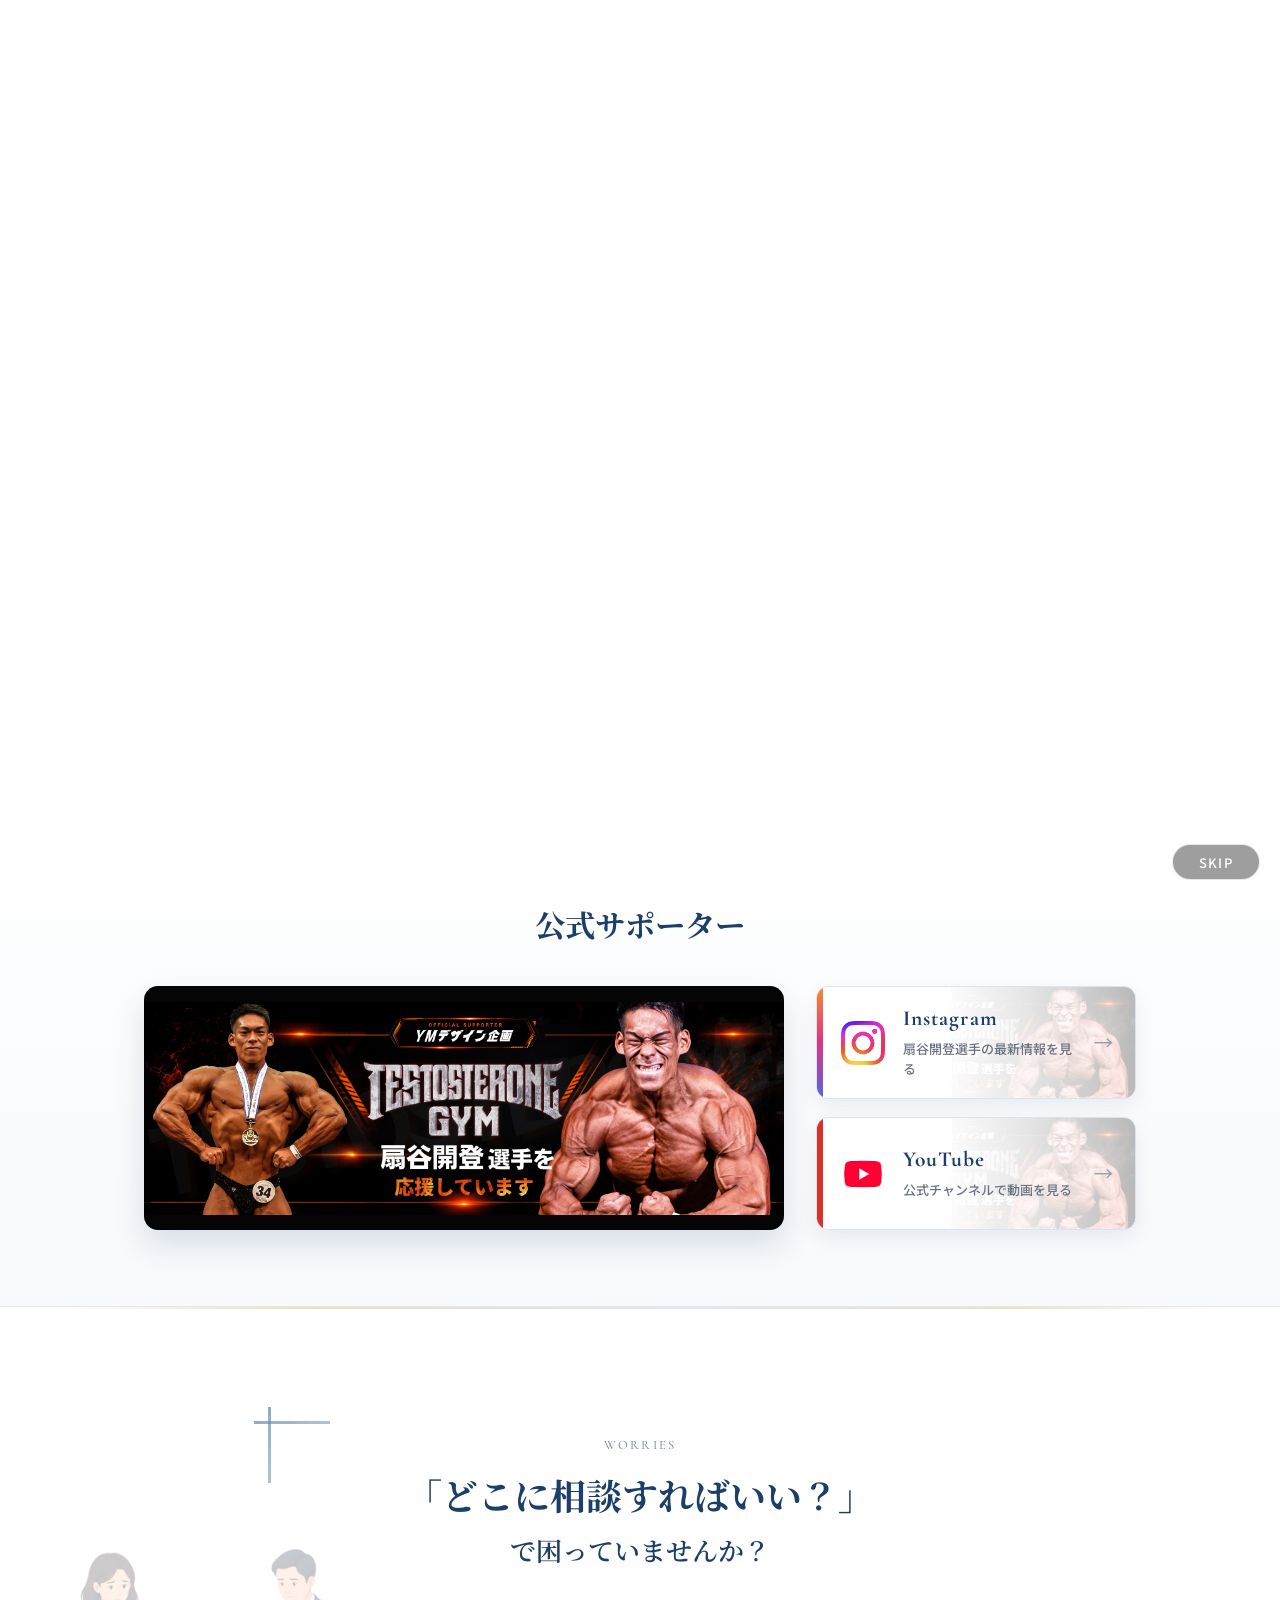
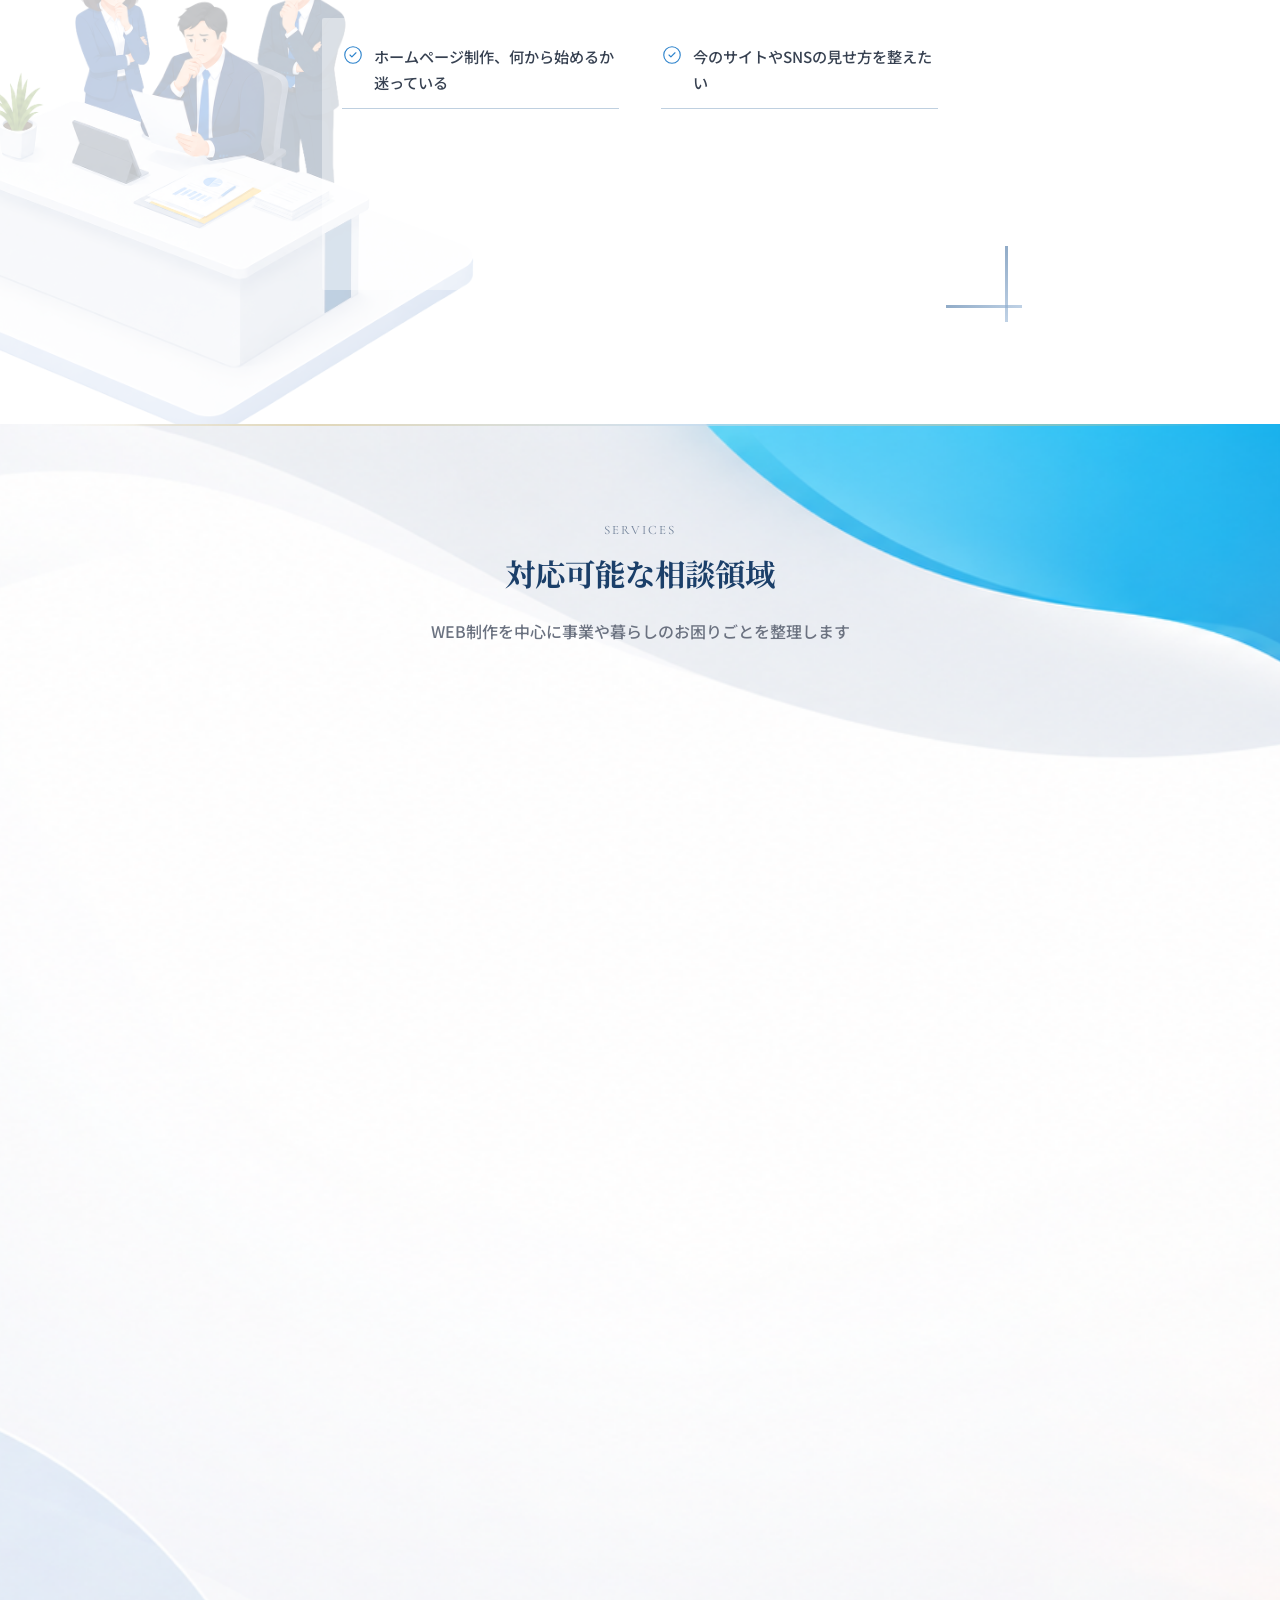
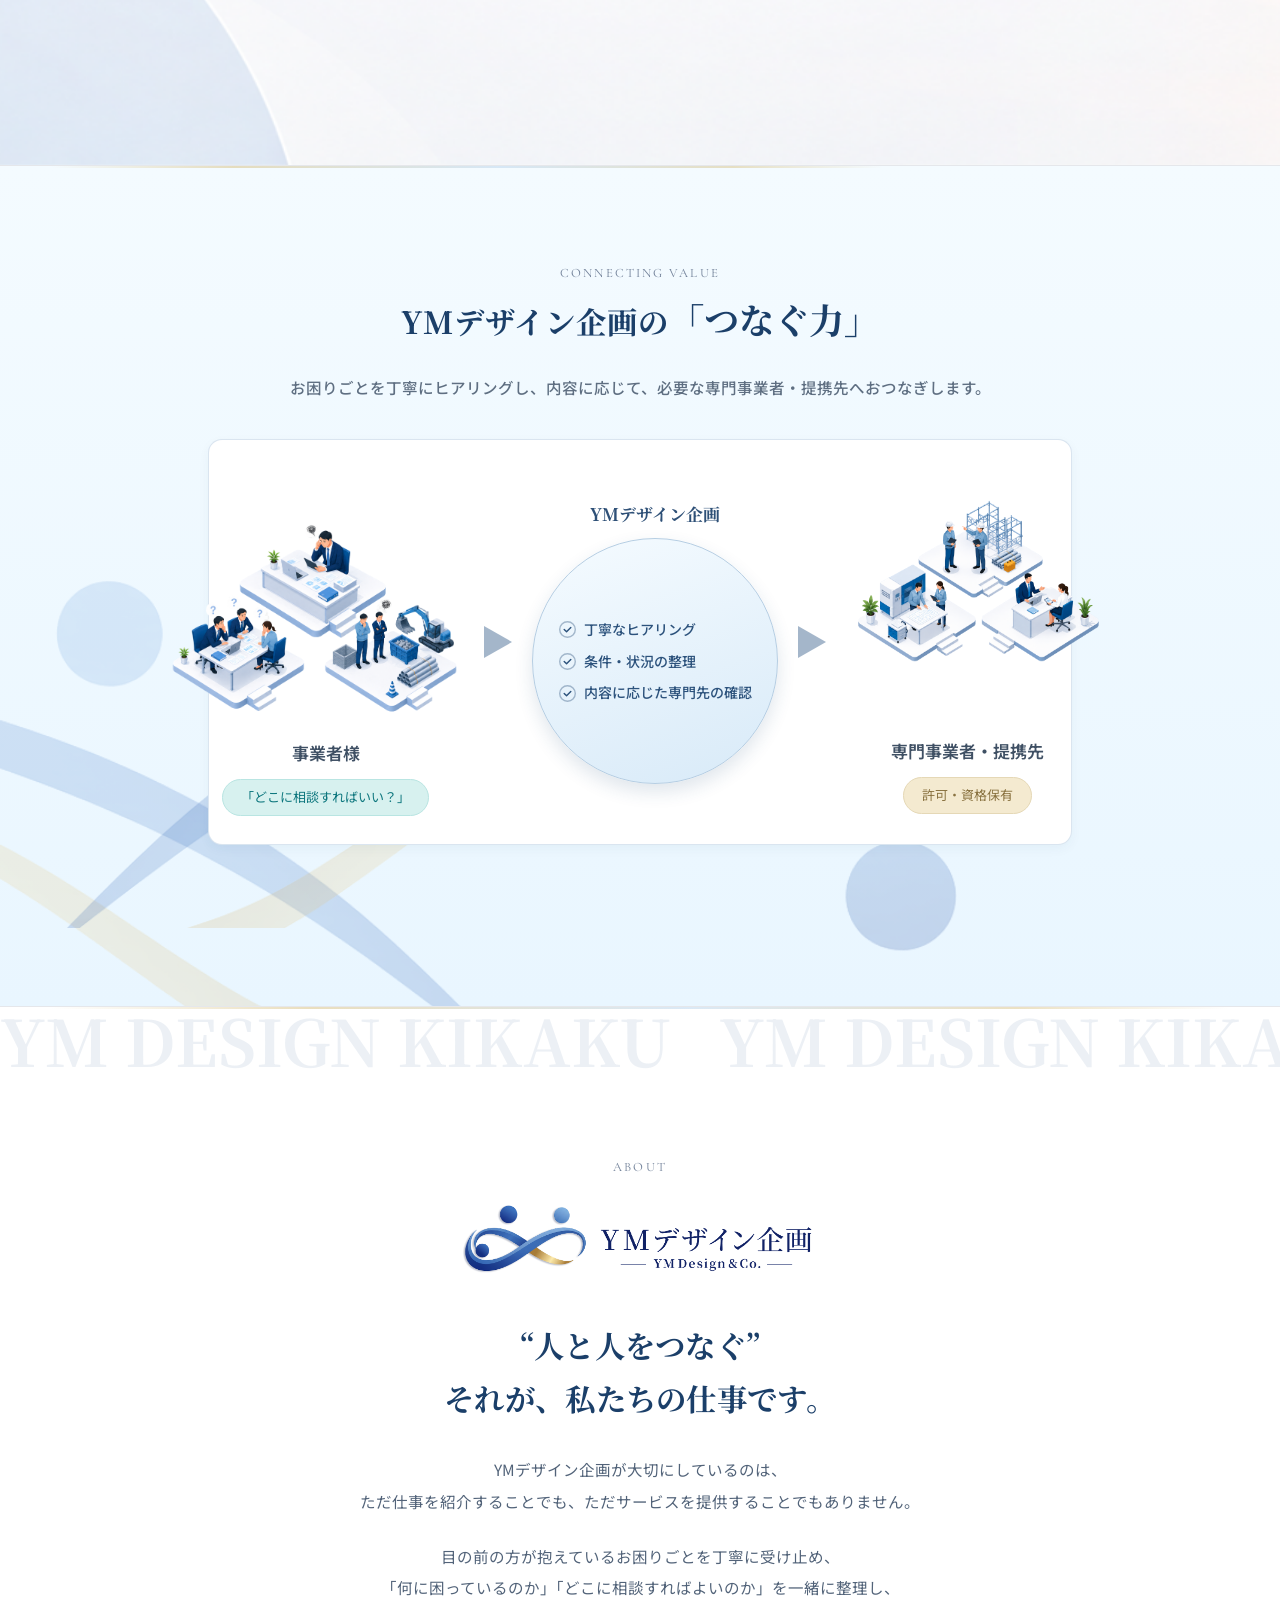
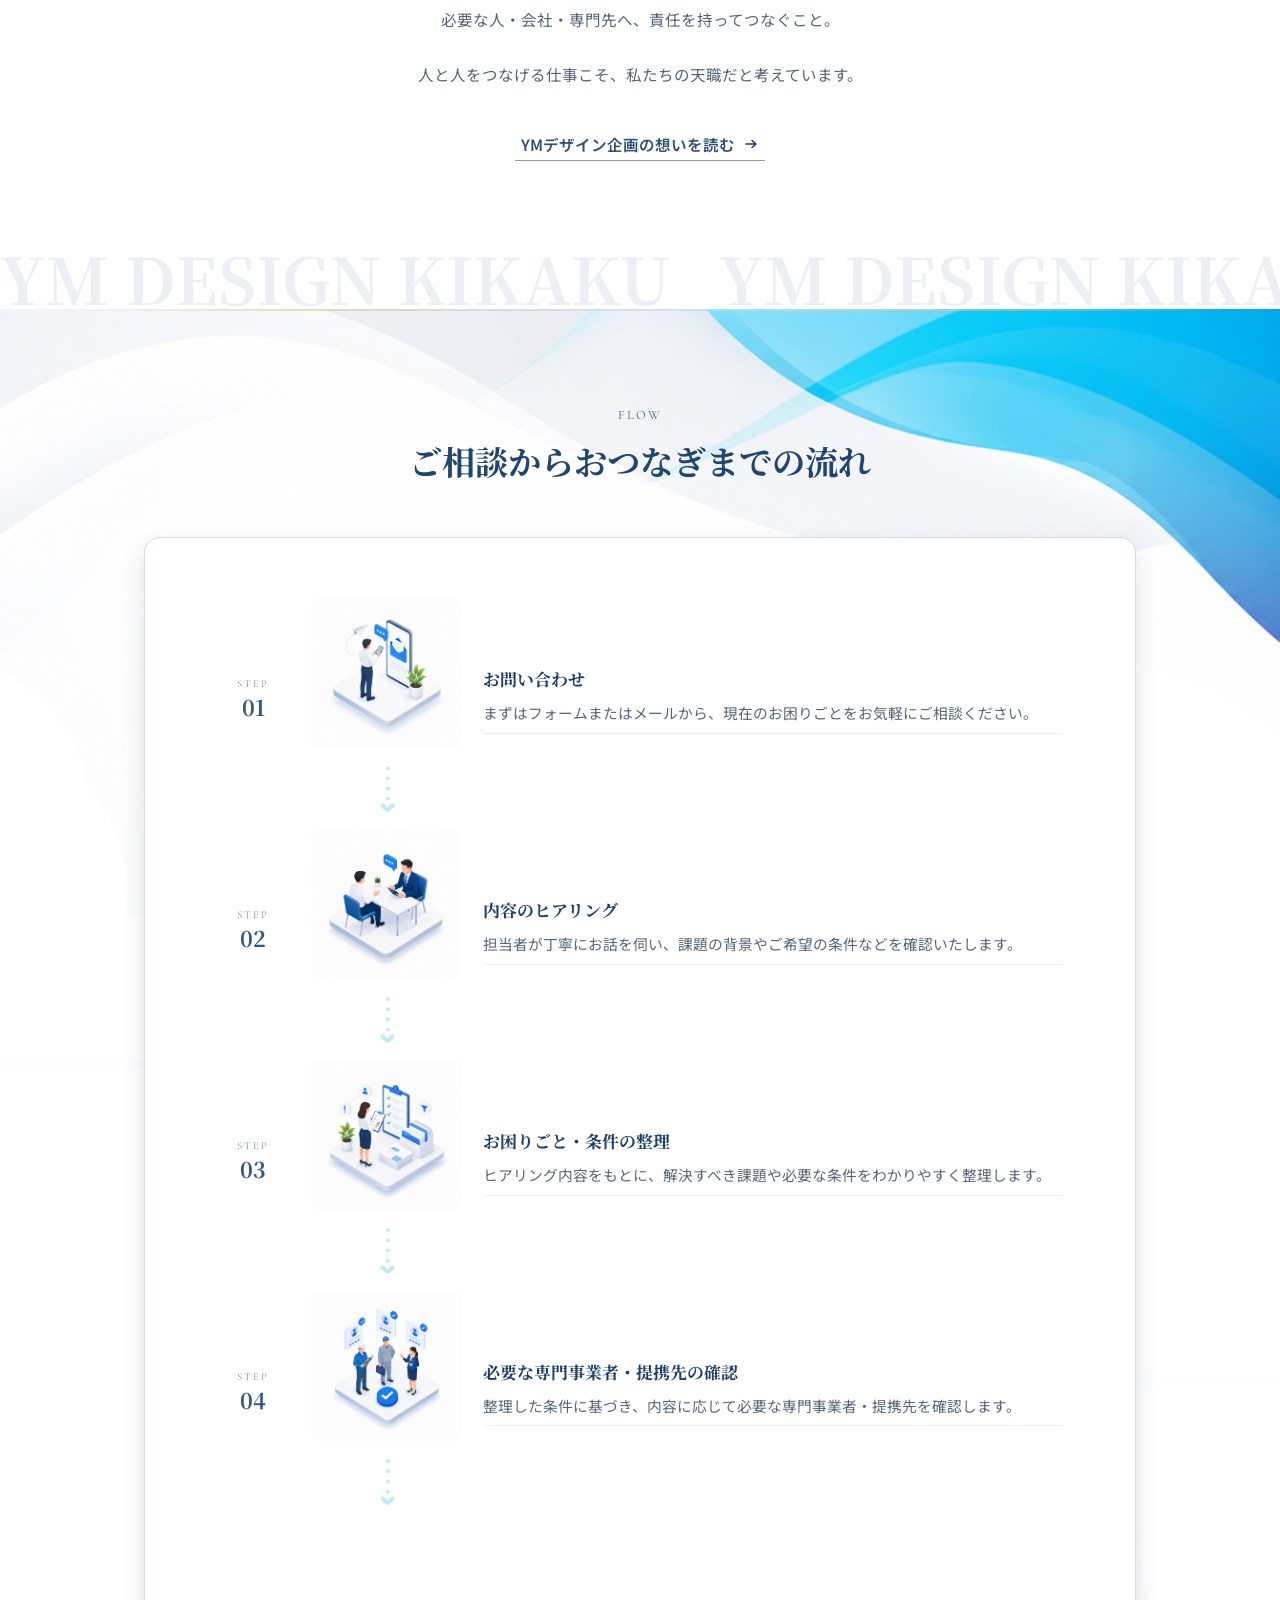
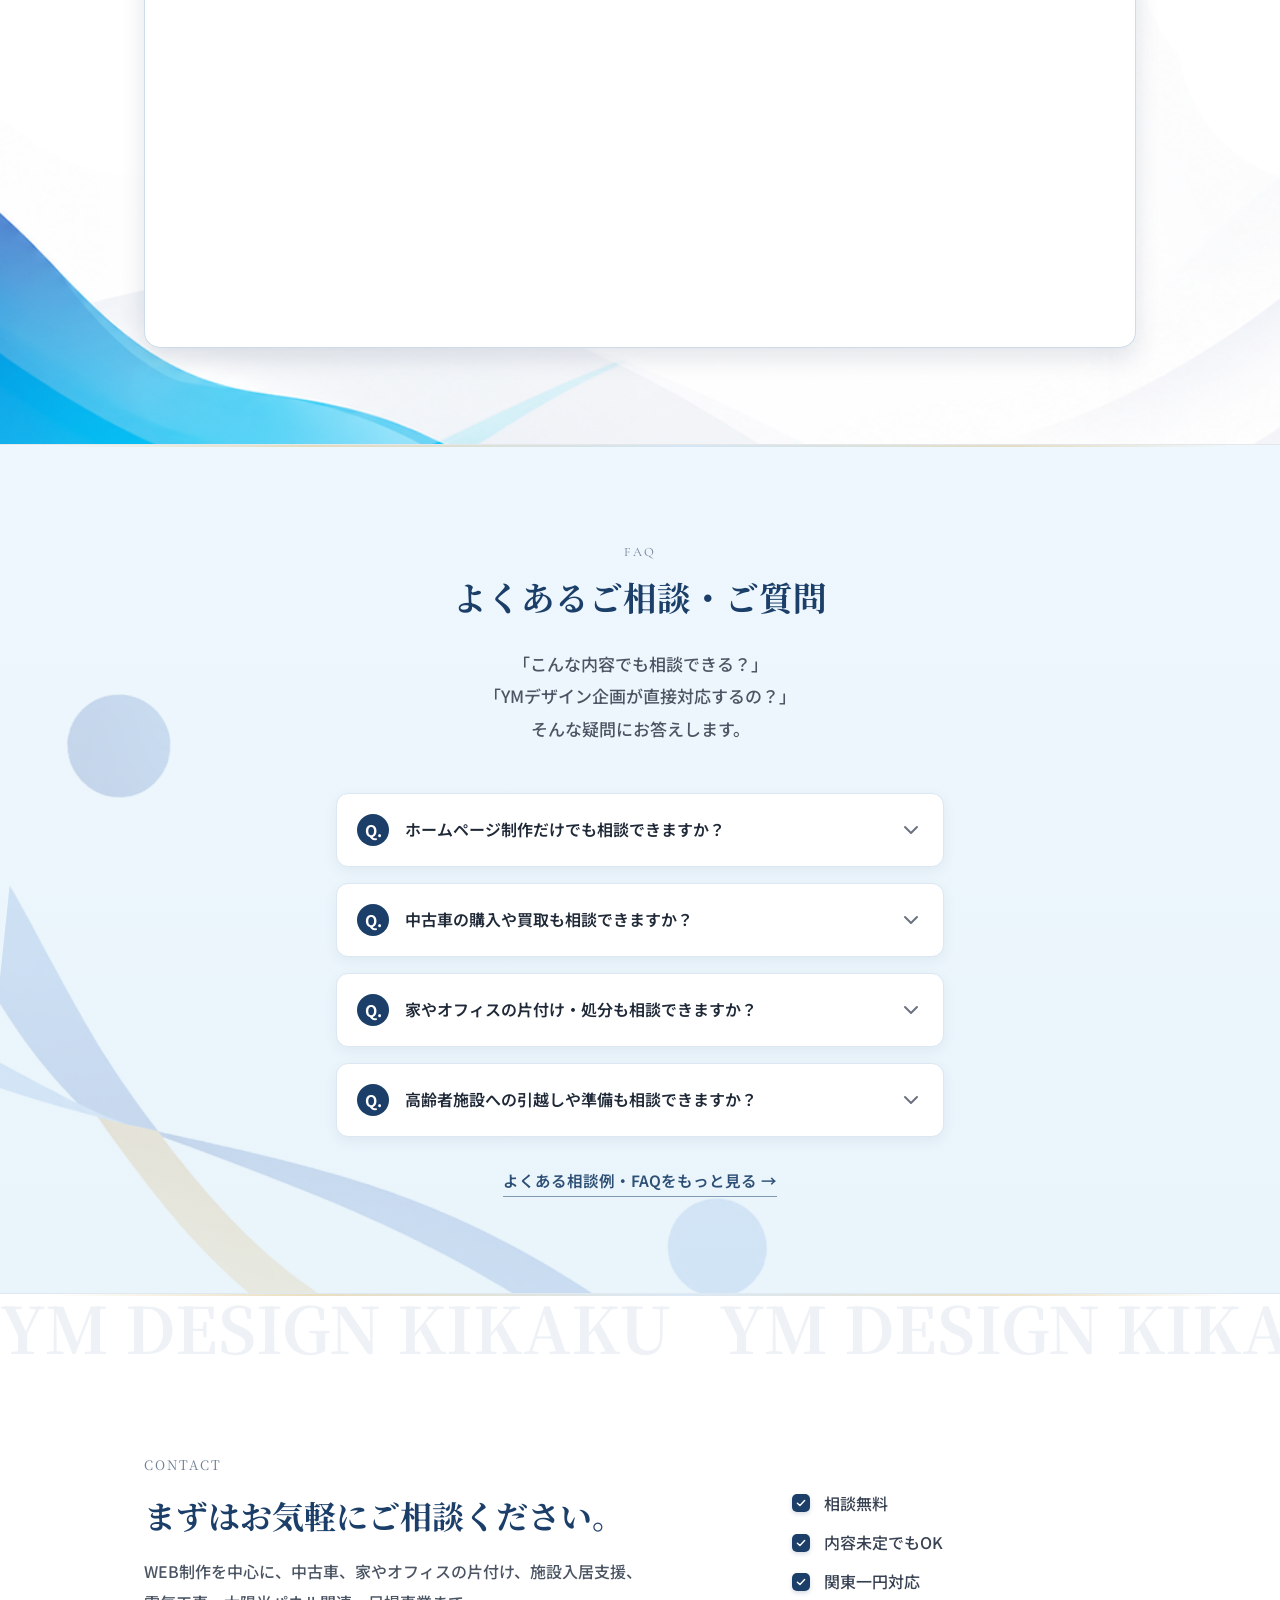
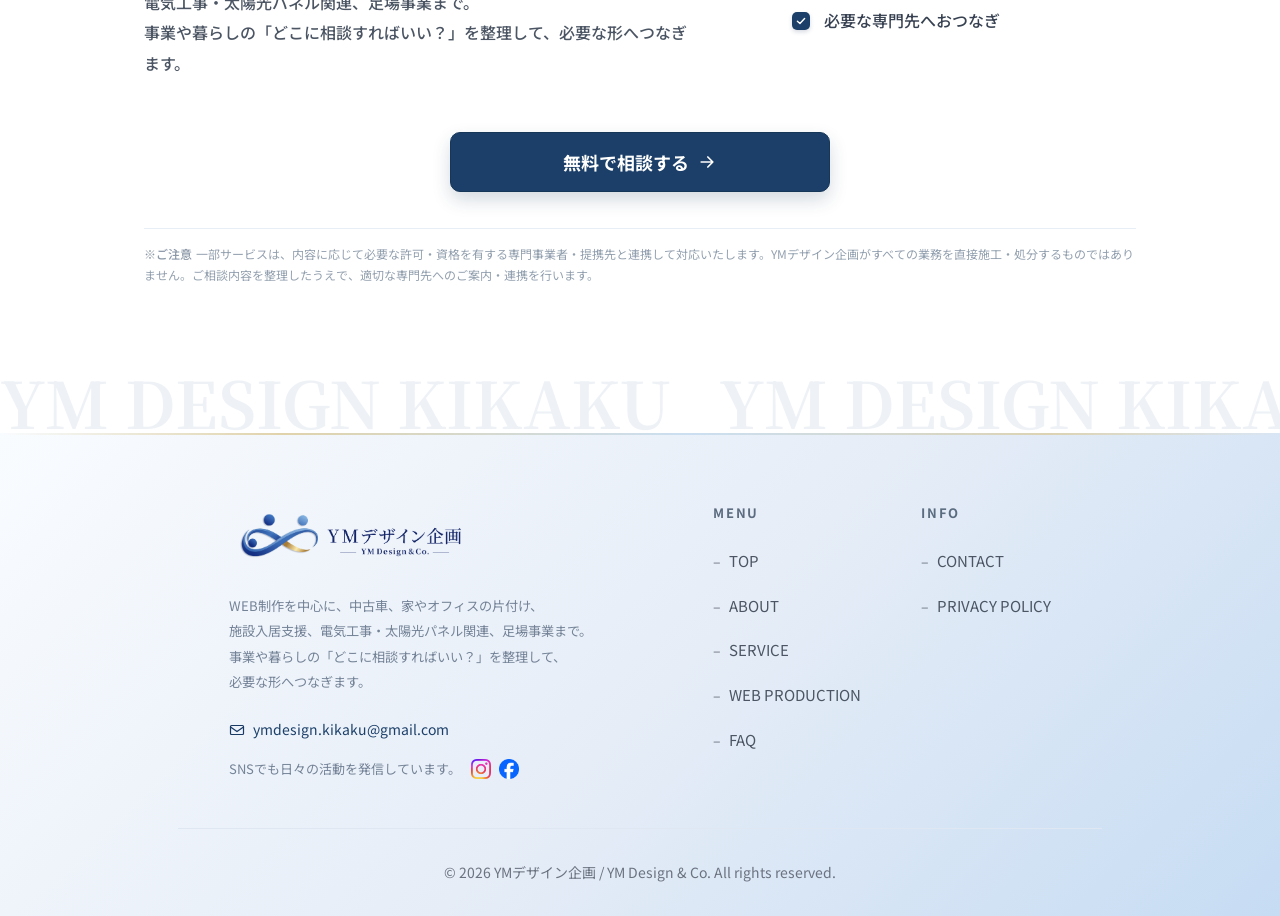
<file: index.html>
<!DOCTYPE html>
<html lang="ja">
<head>
  <meta charset="UTF-8">
  <meta name="viewport" content="width=device-width, initial-scale=1.0">
  <title>YMデザイン企画｜WEB制作を中心に事業のお困りごとを整理してつなぐ</title>
  <meta name="description" content="WEB制作を中心に、中古車販売・買取、家やオフィスの片付け・処分、高齢者施設への引越し支援、電気工事・太陽光パネル、足場事業まで。お困りごとを整理して必要な専門先へつなぎます。">
  <link rel="canonical" href="https://ymd-kikaku.net/">
  <link rel="icon" href="/favicon.ico" sizes="any">
  <link rel="icon" type="image/png" sizes="32x32" href="/favicon-32x32.png">
  <link rel="apple-touch-icon" href="/apple-touch-icon.png">
  <meta name="robots" content="index,follow">
  <meta property="og:type" content="website">
  <meta property="og:title" content="YMデザイン企画｜WEB制作を中心に事業のお困りごとを整理してつなぐ">
  <meta property="og:description" content="WEB制作を中心に、中古車販売・買取、家やオフィスの片付け・処分、高齢者施設への引越し支援、電気工事・太陽光パネル、足場事業まで。お困りごとを整理して必要な専門先へつなぎます。">
  <meta property="og:url" content="https://ymd-kikaku.net/">
  <meta property="og:site_name" content="YMデザイン企画">
  <meta property="og:locale" content="ja_JP">
  <meta property="og:image" content="https://ymd-kikaku.net/assets/ogp_ymd.png">
  <meta property="og:image:width" content="1200">
  <meta property="og:image:height" content="630">
  <meta name="twitter:card" content="summary_large_image">
  <meta name="twitter:title" content="YMデザイン企画｜WEB制作を中心に事業のお困りごとを整理してつなぐ">
  <meta name="twitter:description" content="WEB制作を中心に、中古車販売・買取、家やオフィスの片付け・処分、高齢者施設への引越し支援、電気工事・太陽光パネル、足場事業まで。お困りごとを整理して必要な専門先へつなぎます。">
  <meta name="twitter:image" content="https://ymd-kikaku.net/assets/ogp_ymd.png">
  <!-- Google tag (gtag.js) -->
  <script async src="https://www.googletagmanager.com/gtag/js?id=G-2BXWTFR6E5"></script>
  <script>
    window.dataLayer = window.dataLayer || [];
    function gtag(){dataLayer.push(arguments);}
    gtag('js', new Date());
    gtag('config', 'G-2BXWTFR6E5', { send_page_view: false });
  </script>
  <script>
    (function () {
      const OPENING_STORAGE_KEY = 'ym_opening_seen_session_v1';
      let shouldShowOpening = true;
      try {
        shouldShowOpening = sessionStorage.getItem(OPENING_STORAGE_KEY) !== '1';
      } catch (e) {
        shouldShowOpening = true;
      }
      if (shouldShowOpening) {
        document.documentElement.classList.add('opening-enabled');
      }
    })();
  </script>
  <script type="application/ld+json">
  {
    "@context": "https://schema.org",
    "@type": "ProfessionalService",
    "name": "YMデザイン企画",
    "url": "https://ymd-kikaku.net/",
    "description": "WEB制作を中心に、中古車、家やオフィスの片付け、施設入居支援、電気工事・太陽光パネル関連まで、相談内容を整理して必要な専門先へつなぐサポート",
    "email": "ymdesign.kikaku@gmail.com",
    "address": {
      "@type": "PostalAddress",
      "postalCode": "170-0013",
      "addressRegion": "東京都",
      "addressLocality": "豊島区",
      "streetAddress": "東池袋2丁目62番8号BIGオフィスプラザ池袋1206",
      "addressCountry": "JP"
    },
    "areaServed": "関東一円",
    "founder": {
      "@type": "Person",
      "name": "金沢由紀"
    }
  }
  </script>
  <link rel="preconnect" href="https://fonts.googleapis.com">
  <link rel="preconnect" href="https://fonts.gstatic.com" crossorigin>
  <link href="https://fonts.googleapis.com/css2?family=Cormorant+Garamond:wght@700&family=Noto+Sans+JP:wght@400;500;700&family=Noto+Serif+JP:wght@700;900&display=swap" rel="stylesheet">
  <style>
    /* ===== CSS Variables ===== */
    :root {
      --navy:#1b3f69; --blue:#2f7fc4; --yellow:#f6e8a8; --light-blue:#edf6fc;
      --navy-soft:#27527d; --blue-mist:#f4f9ff;
      --g100:#f9fafb; --g200:#f3f4f6; --g300:#e5e7eb; --g400:#d1d5db;
      --g500:#6b7280; --g600:#4b5563; --g700:#374151; --g800:#1f2937; --g900:#9ca3af;
    }
    *, *::before, *::after { box-sizing: border-box; }
    html { scroll-behavior: smooth; }
    body { margin:0; font-family:'Noto Sans JP',sans-serif; color:var(--g600); background:#fff; line-height:1.6; }
    body.menu-open { overflow:hidden; }
    body.opening-active { overflow:hidden; touch-action:none; }
    html.opening-enabled body { overflow:hidden; touch-action:none; }
    img { display:block; max-width:100%; }
    .sp-only { display:none; }
    .sp-only-inline { display:none; }
    .pc-only-inline { display:inline; }
    a { text-decoration:none; color:inherit; }
    ul,ol { margin:0; padding:0; list-style:none; }
    h1,h2,h3,h4,p { margin:0; }
    button { font-family:inherit; cursor:pointer; }

    /* ===== SPA ===== */
    .hidden { display:none !important; }
    .page-content.hidden { display:none; }
    #page-contact:not(.hidden) ~ #common-cta,
    #page-privacy:not(.hidden) ~ #common-cta { display:none !important; }
    main { min-height:100vh; }

    /* ===== OPENING ===== */
    .opening-layer {
      position:fixed;
      inset:0;
      z-index:10000;
      background:#fff;
      display:none;
      align-items:center;
      justify-content:center;
      opacity:1;
      visibility:visible;
      transition:opacity .8s ease, visibility .8s ease;
    }
    html.opening-enabled .opening-layer {
      display:flex;
    }
    .opening-layer.is-hidden {
      opacity:0;
      visibility:hidden;
      pointer-events:none;
    }
    .opening-video {
      width:min(72vw, 720px);
      max-height:58vh;
      height:auto;
      object-fit:contain;
      display:block;
      transform:translateX(-20px);
    }
    .opening-skip {
      position:absolute;
      right:20px;
      bottom:20px;
      z-index:1;
      min-width:88px;
      height:36px;
      border:1px solid rgba(255,255,255,.75);
      border-radius:9999px;
      background:rgba(0,0,0,.38);
      color:#fff;
      font-size:.8125rem;
      font-weight:500;
      letter-spacing:.08em;
      padding:0 16px;
    }
    .opening-skip:hover { background:rgba(255,255,255,.16); }

    @media (max-width:768px) {
      .opening-video {
        width:min(84vw, 360px);
        max-height:54vh;
        transform:translateX(-10px);
      }
      .opening-skip {
        right:14px;
        bottom:14px;
        min-width:78px;
        height:32px;
      }
    }

    /* ===== HEADER ===== */
    .site-header { position:sticky; top:0; z-index:100; background:#fff; border-bottom:1px solid var(--g300); }
    .header-inner { max-width:1440px; margin:0 auto; height:78px; display:flex; align-items:center; justify-content:space-between; gap:20px; padding:0 24px; }
    .header-brand { display:flex; align-items:center; gap:18px; min-width:0; }
    .header-logo button { display:flex; align-items:center; background:none; border:none; padding:0; cursor:pointer; }
    .header-logo img { height:60px; width:auto; }
    .header-social { display:flex; align-items:center; gap:8px; flex-shrink:0; }
    .social-link { display:inline-flex; align-items:center; justify-content:center; width:34px; height:34px; border:1px solid #d7e2ec; border-radius:9999px; color:var(--navy); background:#fff; transition:background .2s, border-color .2s, transform .2s; }
    .social-link:hover { background:#f2f7fb; border-color:#b8c9da; transform:translateY(-1px); }
    .social-link img { display:block; width:24px; height:24px; object-fit:contain; }
    .sr-only { position:absolute; width:1px; height:1px; padding:0; margin:-1px; overflow:hidden; clip:rect(0,0,0,0); white-space:nowrap; border:0; }
    .header-right { display:flex; align-items:center; margin-left:auto; }
    .nav-list { display:flex; align-items:center; margin-right:34px; }
    .nav-list button, .nav-list a {
      display:flex; align-items:center; height:36px; padding:0 16px;
      font-size:.9375rem; font-weight:500; color:var(--navy);
      white-space:nowrap; background:none; border:none;
    }
    .nav-list button:hover, .nav-list a:hover { opacity:.7; }
    .nav-list button.active {
      border-bottom:none;
      text-decoration:underline;
      text-decoration-color:var(--navy);
      text-decoration-thickness:2px;
      text-underline-offset:11px;
    }
    .header-cta {
      display:flex; align-items:center; justify-content:center;
      height:78px; padding:0 24px; background:var(--navy); color:#fff;
      font-size:.9375rem; font-weight:700; white-space:nowrap;
      border:none; transition:background .2s;
    }
    .header-cta:hover { background:#0f2744; }
    .hamburger { display:none; position:relative; width:40px; height:40px; padding:8px; margin-right:8px; background:none; border:none; }
    .hamburger span { position:absolute; left:8px; width:24px; height:2px; background:var(--navy); border-radius:0; transition:transform .24s ease, opacity .2s ease, top .24s ease; }
    .hamburger span:nth-child(1) { top:12px; }
    .hamburger span:nth-child(2) { top:19px; }
    .hamburger span:nth-child(3) { top:26px; }
    .hamburger.open span:nth-child(1) { top:19px; transform:rotate(45deg); }
    .hamburger.open span:nth-child(2) { opacity:0; transform:scaleX(0); }
    .hamburger.open span:nth-child(3) { top:19px; transform:rotate(-45deg); }
    .mobile-nav { display:none; flex-direction:column; background:#fff; border-bottom:1px solid var(--g300); }
    .mobile-nav.open { display:flex; }
    .mobile-nav button, .mobile-nav a {
      padding:1rem 1.5rem; font-size:1rem; font-weight:500; color:var(--navy);
      border-bottom:1px solid var(--g300); background:none; border-left:none; border-right:none; border-top:none; text-align:left;
    }
    .mobile-nav button:last-child, .mobile-nav a:last-child { border-bottom:none; }
    .mobile-social { display:none; }

    /* ===== HERO ===== */
    .hero { position:relative; height:724px; overflow:hidden; border-bottom:1px solid var(--g300); }
    .hero-bg { position:absolute; inset:0; width:100%; height:100%; object-fit:cover; pointer-events:none; }
    .hero-inner { position:relative; z-index:1; max-width:1440px; margin:0 auto; height:100%; padding:96px 144px 88px; display:flex; align-items:flex-start; }
    .hero-text { max-width:700px; }
    .hero-badges { display:flex; flex-wrap:wrap; gap:8px; margin-bottom:1.65rem; }
    .badge { display:inline-flex; align-items:center; padding:5px 13px; background:color-mix(in srgb, var(--yellow) 70%, #fff 30%); border:1px solid #e6dcc0; border-radius:9999px; font-size:.8125rem; font-weight:600; color:var(--navy-soft); }
    .hero h1 { font-family:'Noto Serif JP',serif; font-weight:700; font-size:2.5rem; color:var(--navy); line-height:1.58; margin-bottom:1.45rem; letter-spacing:.01em; }
    .hero h1 .line { display:block; white-space:nowrap; }
    .hero-sub { font-size:1rem; color:var(--g600); line-height:1.9; margin-bottom:2.05rem; max-width:560px; }
    .hero-btns { display:flex; align-items:center; gap:16px; flex-wrap:wrap; }
    .btn-primary { display:inline-flex; align-items:center; justify-content:center; min-width:178px; height:46px; padding:0 28px; background:#078C95; color:#fff; font-size:.9375rem; font-weight:700; border-radius:10px; border:1px solid #067b83; box-shadow:0 5px 12px rgba(6,104,110,.2); transition:background .2s, box-shadow .2s; }
    .btn-primary:hover { background:#067b83; box-shadow:0 7px 14px rgba(5,91,97,.24); }
    .btn-outline { display:inline-flex; align-items:center; justify-content:center; min-width:178px; height:46px; padding:0 28px; background:rgba(255,255,255,.86); border:1px solid rgba(7,140,149,.45); color:#06757c; font-size:.9375rem; font-weight:600; border-radius:10px; transition:background .2s, border-color .2s, color .2s; }
    .btn-outline:hover { background:rgba(230,245,246,.78); border-color:rgba(7,140,149,.62); color:#05656b; }

    /* ===== SUPPORTER ===== */
    .supporter { padding:68px 144px 76px; background:linear-gradient(180deg, #fff 0%, #f7f9fc 100%); border-bottom:1px solid var(--g300); }
    .supporter-inner { max-width:1152px; min-width:0; margin:0 auto; }
    .supporter .section-heading { margin-bottom:2.35rem; }
    .supporter-layout { display:grid; grid-template-columns:minmax(0,2fr) minmax(280px,1fr); gap:32px; align-items:stretch; width:100%; min-width:0; }
    .supporter-banner { display:flex; align-items:center; justify-content:center; width:100%; min-width:0; height:100%; border-radius:14px; overflow:hidden; background:#050505; box-shadow:0 14px 32px rgba(18,48,84,.14); }
    .supporter-banner-img { width:100%; height:100%; object-fit:contain; }
    .supporter-links { display:grid; grid-template-rows:1fr 1fr; gap:18px; min-width:0; }
    .supporter-card { isolation:isolate; position:relative; display:flex; align-items:center; gap:16px; min-height:0; padding:19px 22px; border:1px solid #dbe4ee; border-radius:12px; background:#fff; box-shadow:0 8px 20px rgba(18,48,84,.08); overflow:hidden; transition:transform .28s ease, box-shadow .28s ease, border-color .28s ease; }
    .supporter-card::before { content:''; position:absolute; z-index:2; inset:0 auto 0 0; width:6px; opacity:.95; }
    .supporter-card::after {
      content:'';
      position:absolute;
      z-index:0;
      top:0;
      right:0;
      bottom:0;
      left:42%;
      background:
        linear-gradient(90deg, rgba(255,255,255,.98) 0%, rgba(255,255,255,.86) 42%, rgba(255,255,255,.62) 100%),
        url('assets/images/supporter-testosterone-gym-banner.png') right center/cover no-repeat;
      opacity:.72;
      pointer-events:none;
    }
    .supporter-card--instagram::before { background:linear-gradient(180deg, #f58529 0%, #dd2a7b 48%, #515bd4 100%); }
    .supporter-card--youtube::before { background:#d9251d; }
    .supporter-card:hover,
    .supporter-card:focus-visible { transform:translateY(-4px); box-shadow:0 14px 28px rgba(18,48,84,.14); border-color:#c9d8e8; }
    .supporter-card:focus-visible { outline:2px solid rgba(27,63,105,.28); outline-offset:4px; }
    .supporter-card__icon { flex-shrink:0; display:inline-flex; align-items:center; justify-content:center; width:48px; height:48px; }
    .supporter-card__icon img { display:block; width:44px; height:44px; object-fit:contain; }
    .supporter-card--youtube .supporter-card__icon img { width:56px; height:48px; transform:scale(1.18); transform-origin:center; }
    .supporter-card__icon,
    .supporter-card__body,
    .supporter-card__arrow { position:relative; z-index:1; }
    .supporter-card__body { min-width:0; }
    .supporter-card__label { display:block; font-family:'Cormorant Garamond',serif; font-size:1.34rem; font-weight:700; letter-spacing:.05em; color:var(--navy); line-height:1.2; }
    .supporter-card__text { display:block; margin-top:7px; font-size:.8125rem; font-weight:500; color:var(--g500); line-height:1.55; }
    .supporter-card__arrow { margin-left:auto; flex-shrink:0; color:#8a9caf; font-size:1.2rem; transition:transform .28s ease, color .28s ease; }
    .supporter-card:hover .supporter-card__arrow,
    .supporter-card:focus-visible .supporter-card__arrow { transform:translateX(4px); color:var(--navy); }

    /* ===== PROBLEMS ===== */
    .problems { position:relative; padding:120px 280px; overflow:hidden; }
    .problems-bg { position:absolute; top:242px; left:-128px; width:47%; height:auto; opacity:.25; pointer-events:none; object-fit:contain; object-position:top left; }
    .problems-inner { position:relative; z-index:1; max-width:940px; margin:0 auto; padding:8px 42px 14px; }
    .problems-inner::before,
    .problems-inner::after {
      content:'';
      position:absolute;
      width:84px;
      height:84px;
      pointer-events:none;
      opacity:1;
    }
    .problems-inner::before {
      top:-20px;
      left:-26px;
      background:
        linear-gradient(180deg, rgba(88,128,170,.66) 0%, rgba(138,170,204,.7) 100%) 14px 0/3px 76px no-repeat,
        linear-gradient(90deg, rgba(88,128,170,.66) 0%, rgba(138,170,204,.7) 100%) 0 14px/76px 3px no-repeat;
    }
    .problems-inner::after {
      right:-22px;
      bottom:-18px;
      background:
        linear-gradient(180deg, rgba(98,136,176,.7) 0%, rgba(155,184,215,.64) 100%) calc(100% - 14px) 8px/3px 76px no-repeat,
        linear-gradient(90deg, rgba(98,136,176,.7) 0%, rgba(155,184,215,.64) 100%) 8px calc(100% - 14px)/76px 3px no-repeat;
    }
    .problems-heading { font-family:'Noto Serif JP',serif; font-weight:700; color:var(--navy); text-align:center; margin-bottom:3rem; line-height:1.6; }
    .problems-heading .txt-lg { display:block; font-size:2.25rem; margin-bottom:.35rem; }
    .problems-heading .txt-sm { display:block; font-size:1.625rem; font-weight:600; }
    .problems-grid { display:grid; grid-template-columns:1fr 1fr; column-gap:2.6rem; row-gap:.6rem; max-width:820px; margin:0 auto; padding:18px 20px 16px; background:rgba(255,255,255,.4); border:none; border-radius:2px; }
    .problem-card { display:flex; align-items:flex-start; gap:12px; padding:8px 2px 12px; border-bottom:1px solid #bfd0e0; }
    .problem-icon { flex-shrink:0; width:18px; height:18px; margin-top:1px; }
    .problem-text { font-weight:500; font-size:.95rem; color:var(--g700); line-height:1.7; white-space:normal; }

    /* ===== SERVICES ===== */
    .services { position:relative; padding:96px 144px; overflow:hidden; }
    .services-bg { position:absolute; inset:0; width:100%; height:100%; object-fit:cover; pointer-events:none; transform:scale(-1,-1); }
    .services-inner { position:relative; z-index:1; max-width:1152px; margin:0 auto; }
    .section-label { font-family:'Cormorant Garamond',serif; font-size:.8rem; letter-spacing:2.1px; color:#6f7f97; text-transform:uppercase; display:block; text-align:center; margin-bottom:10px; }
    .section-heading { font-family:'Noto Serif JP',serif; font-weight:700; font-size:1.9rem; color:var(--navy); text-align:center; margin-bottom:1.15rem; line-height:1.55; }
    .section-sub { font-size:1rem; font-weight:500; color:var(--g500); text-align:center; margin-bottom:4rem; line-height:1.9; }
    .services-grid { display:grid; grid-template-columns:repeat(3,1fr); gap:2rem; }
    .service-card-wide { grid-column:1 / -1; }
    .service-card { display:flex; flex-direction:column; justify-content:space-between; }
    .service-card-body { background:#fff; border:1px solid #dbe4ee; border-radius:10px; overflow:hidden; margin-bottom:.8rem; flex:1; display:flex; flex-direction:column; box-shadow:0 2px 6px rgba(18,48,84,.04); transition:transform .3s ease, box-shadow .3s ease, border-color .3s ease; }
    .service-photo { width:100%; height:192px; object-fit:cover; flex-shrink:0; transition:transform .3s ease; }
    .service-info { padding:20px 20px 12px; flex:1; display:flex; flex-direction:column; justify-content:flex-start; background:#fff; border-bottom:10px solid transparent; }
    .service-info.blue { border-bottom-color:#0F4C81; }
    .service-info.sky { border-bottom-color:#66A9CF; }
    .service-info.yellow { border-bottom-color:#D8BE6A; }
    .service-info.teal { border-bottom-color:#078C95; }
    .service-info.coral { border-bottom-color:#C78478; }
    .service-info.indigo { border-bottom-color:#0F4C81; }
    .service-info.gray { border-bottom-color:#9AA5B1; justify-content:flex-start; }
    #page-top .service-info.s06 {
      border-bottom-color:#6F7EA6;
      border-top:1px solid #D8DFEC;
      border-left:1px solid #D8DFEC;
      border-right:1px solid #D8DFEC;
      background:#fff;
    }
    #page-top .service-info.s06 .service-num { color:#8B97B8; }
    #page-top .service-info.s06 .service-other-list li { color:#5e6f89; }
    #page-top .service-info.s06 .service-other-list svg circle,
    #page-top .service-info.s06 .service-other-list svg path { stroke:#6F7EA6; }
    .service-num { font-family:'Cormorant Garamond',serif; font-size:.75rem; letter-spacing:1.68px; margin-bottom:8px; }
    .service-info.blue .service-num,
    .service-info.sky .service-num,
    .service-info.yellow .service-num,
    .service-info.teal .service-num,
    .service-info.coral .service-num,
    .service-info.indigo .service-num,
    .service-info.gray .service-num { color:#7b8ea5; font-size:.6875rem; letter-spacing:1.5px; }
    .service-info.sky .service-num { color:#6B98BA; }
    .service-info.yellow .service-num { color:#A88B3A; }
    .service-info.teal .service-num { color:#2A7F86; }
    .service-info.coral .service-num { color:#9B7069; }
    .service-title { font-family:'Noto Serif JP',serif; font-weight:700; font-size:1.15rem; line-height:1.55; margin-bottom:10px; color:var(--navy); }
    .service-desc { font-size:.875rem; line-height:1.72; color:var(--g600); margin-bottom:14px; }
    .service-link { display:inline-flex; align-items:center; gap:4px; font-size:.8125rem; font-weight:500; color:#516476; border-bottom:1px solid #cad7e5; padding:0 0 6px; transition:border-color .28s, color .28s; background:none; border-left:none; border-right:none; border-top:none; margin-top:auto; align-self:flex-end; }
    .service-link svg { transition:transform .28s ease; }
    .service-link:hover { border-color:var(--g600); }
    .service-link:focus-visible { outline:2px solid rgba(27,63,105,.35); outline-offset:4px; border-radius:2px; }
    .service-other-list { margin-top:.25rem; margin-bottom:12px; }
    .service-other-list li { display:flex; align-items:center; gap:8px; font-size:.875rem; color:var(--g600); padding:3px 0; line-height:1.6; }
    .service-card:hover .service-card-body,
    .service-card:focus-within .service-card-body { transform:translateY(-5px); box-shadow:0 10px 20px rgba(18,48,84,.1); border-color:#c9d8e8; }
    .service-card:hover .service-photo,
    .service-card:focus-within .service-photo { transform:scale(1.035); }
    .service-card:hover .service-info.blue,
    .service-card:focus-within .service-info.blue { border-bottom-color:#125891; }
    .service-card:hover .service-info.sky,
    .service-card:focus-within .service-info.sky { border-bottom-color:#5D9EC4; }
    .service-card:hover .service-info.yellow,
    .service-card:focus-within .service-info.yellow { border-bottom-color:#dfc677; }
    .service-card:hover .service-info.teal,
    .service-card:focus-within .service-info.teal { border-bottom-color:#0a99a3; }
    .service-card:hover .service-info.coral,
    .service-card:focus-within .service-info.coral { border-bottom-color:#B97467; }
    .service-card:hover .service-info.indigo,
    .service-card:focus-within .service-info.indigo { border-bottom-color:#125891; }
    .service-card:hover .service-info.gray,
    .service-card:focus-within .service-info.gray { border-bottom-color:#a8b2bd; }
    #page-top .service-card:hover .service-info.s06,
    #page-top .service-card:focus-within .service-info.s06 { border-bottom-color:#7b89b0; }
    .service-card:hover .service-link svg,
    .service-card:focus-within .service-link svg { transform:translateX(3px); }
    .service-card-wide .service-info { padding-bottom:18px; }
    .service-info.s07-compact { padding:18px 24px 15px; }
    .s07-layout { display:flex; align-items:center; gap:0; }
    .s07-col-head { display:flex; align-items:center; gap:18px; min-width:0; flex-shrink:0; padding-right:56px; }
    .s07-items { display:flex; align-items:center; gap:32px; flex-shrink:0; min-width:0; margin-left:100px; }
    .s07-col { min-width:0; }
    .s07-col-head .service-num { margin-bottom:0; white-space:nowrap; }
    .s07-col-head .service-title { margin-bottom:0; line-height:1.35; }
    .s07-compact .service-other-list { margin:0; }
    .s07-compact .service-other-list li { padding:4px 0; font-size:.96rem; line-height:1.55; white-space:nowrap; }
    .s07-link-col { display:flex; align-items:center; justify-content:flex-end; margin-left:auto; }
    .s07-link { margin-top:0; align-self:auto; white-space:nowrap; }

    /* ===== POINTS ===== */
    .points { position:relative; border-top:1px solid var(--g300); border-bottom:1px solid var(--g300); padding:97px 208px 161px; overflow:hidden; background:linear-gradient(180deg, #f4fbff 0%, #e9f6ff 100%); }
    .points-deco {
      position:absolute;
      pointer-events:none;
      opacity:.18;
      width:74.75%;
      max-width:none;
      left:0;
      right:auto;
      bottom:calc(-5% + 0px);
      transform:scaleX(-1);
      transform-origin:center;
    }
    .points::before,
    .points::after {
      content:'';
      position:absolute;
      pointer-events:none;
      opacity:.18;
      background:url('assets/section4_bg.png') center/contain no-repeat;
    }
    .points::before {
      width:65%;
      height:65%;
      top:calc(-6% - 100px);
      right:-8%;
    }
    .points::after {
      width:65%;
      height:65%;
      top:34%;
      left:calc(-14% - 150px);
    }
    .points-inner { position:relative; z-index:1; max-width:1024px; margin:0 auto; }
    .points-heading { font-family:'Noto Serif JP',serif; font-weight:700; color:var(--navy); text-align:center; margin-bottom:1.7rem; font-size:0; line-height:1.5; }
    .points-heading .h-lg { font-size:1.9rem; letter-spacing:1px; }
    .points-heading .h-no { font-size:1.7rem; letter-spacing:0; margin-left:0; }
    .points-heading .h-em { font-size:2.2rem; letter-spacing:0; }
    .points-sub { text-align:center; font-size:.96875rem; font-weight:500; color:#5f6f82; margin-bottom:2.35rem; line-height:1.85; }
    .points-card { background:#fff; border:1px solid rgba(202,218,234,.7); border-radius:14px; padding:3rem; box-shadow:0 4px 12px rgba(25,58,99,.045); }
    .points-flow { display:flex; align-items:center; justify-content:space-between; gap:20px; }
    .points-actor { flex:1; display:grid; grid-template-rows:210px auto auto; align-content:start; justify-items:center; text-align:center; }
    .points-actor-img-wrap { height:210px; display:flex; align-items:center; justify-content:center; margin-bottom:0; width:100%; }
    .points-actor img { width:100%; max-width:300px; height:210px; object-fit:contain; }
    .points-actor:first-child { transform:translate(-20px,-25px); }
    .points-actor:first-child img { max-width:339px; height:210px; object-position:center bottom; transform:translateX(-26px) scale(1.37); transform-origin:center center; }
    .points-actor:last-child { transform:translate(18px,-12px); }
    .points-actor:last-child img { max-width:342px; height:210px; transform:translateX(26px) scale(1.36); transform-origin:center center; }
    .points-actor-name { font-weight:600; font-size:1.0625rem; color:#3f5064; margin-top:24px; margin-bottom:14px; line-height:1.35; min-height:1.35em; display:flex; align-items:center; justify-content:center; }
    .points-actor:first-child .points-actor-name { transform:translate(-15px,45px); }
    .points-tag { display:inline-flex; align-items:center; padding:7px 18px; border-radius:9999px; font-size:.8125rem; white-space:nowrap; }
    .points-tag.blue { background:#d7f1ef; color:#0c767d; border:1px solid #b9e5e2; }
    .points-tag.yellow { background:#f4ead0; color:#8a7341; border:1px solid #e5d8b6; }
    .points-actor:first-child .points-tag { transform:translate(-15px,45px); }
    .points-actor:last-child .points-actor-name { transform:translate(15px,30px); }
    .points-actor:last-child .points-tag { transform:translate(15px,30px); }
    .points-arrow { flex-shrink:0; width:0; height:0; border-top:16px solid transparent; border-bottom:16px solid transparent; border-left:28px solid rgba(89,122,159,.55); }
    .points-box-wrap { display:flex; flex-direction:column; align-items:center; flex-shrink:0; }
    .points-box-label { font-family:'Noto Serif JP',serif; font-weight:700; font-size:1.0625rem; color:#2e5077; margin-bottom:.7rem; text-align:center; white-space:nowrap; }
    .points-box { background:linear-gradient(160deg, #f5fbff 0%, #d8eaf8 100%); color:#244d79; border-radius:50%; width:246px; height:246px; flex-shrink:0; display:flex; align-items:center; justify-content:center; border:1px solid #b6cee3; box-shadow:0 8px 18px rgba(38,79,120,.14); }
    .points-box-list { display:flex; flex-direction:column; gap:10px; }
    .points-box-list li { display:flex; align-items:center; gap:8px; font-size:.875rem; font-weight:500; line-height:1.55; color:#2c527c; }
    .points-box-list li::before { content:''; display:block; width:17px; height:17px; flex-shrink:0; background:url("data:image/svg+xml,%3Csvg xmlns='http://www.w3.org/2000/svg' viewBox='0 0 18 18'%3E%3Ccircle cx='9' cy='9' r='8.25' fill='none' stroke='rgba(44,82,124,0.38)' stroke-width='1.5'/%3E%3Cpath d='M5.5 9l2.5 2.5 4.5-4.5' stroke='%232c527c' stroke-width='1.5' fill='none' stroke-linecap='round' stroke-linejoin='round'/%3E%3C/svg%3E") center/contain no-repeat; }

    /* ===== ABOUT (TOP page) ===== */
    .about { background:#fff; overflow:hidden; display:flex; flex-direction:column; align-items:center; }
    .about-watermark { width:100%; text-align:center; font-family:'Noto Serif JP',serif; font-weight:700; font-size:4rem; color:rgba(40,89,142,.09); white-space:nowrap; line-height:1; padding:0; overflow:hidden; }
    .about-watermark.bottom { padding:0; }
    .about-content { width:100%; max-width:740px; padding:86px 2rem 84px; text-align:center; }
    .about-logo { display:block; height:104px; width:auto; max-width:100%; margin:0 auto 1.7rem; object-fit:contain; }
    .about-heading { font-family:'Noto Serif JP',serif; font-weight:700; font-size:1.9rem; color:var(--navy); margin-bottom:1.8rem; line-height:1.75; letter-spacing:.01em; }
    .about-body { max-width:760px; margin:0 auto 1.45rem; font-size:.96875rem; color:#526379; line-height:2.05; }
    .about-body .pc-br { display:block; }
    .about-link { display:inline-flex; align-items:center; gap:8px; font-weight:600; font-size:.96875rem; color:#2d4f75; border-bottom:1px solid rgba(45,79,117,.55); padding-bottom:5px; margin-top:18px; background:none; border-left:none; border-right:none; border-top:none; transition:color .28s, border-color .28s; }
    .about-link svg { transition:transform .28s ease; }
    .about-link:hover svg { transform:translateX(3px); }
    .about-link:hover { opacity:.7; }
    .about-staff { padding:80px 24px 88px; background:#fff; border-top:1px solid var(--g300); }
    .about-staff__inner { max-width:1080px; margin:0 auto; }
    .about-staff__head { text-align:center; margin-bottom:2.8rem; }
    .about-staff__label { display:inline-flex; align-items:center; justify-content:center; gap:10px; margin-bottom:.75rem; font-family:'Cormorant Garamond',serif; font-size:.95rem; font-weight:700; letter-spacing:.18em; color:#2f7fc4; text-transform:uppercase; }
    .about-staff__label::before,
    .about-staff__label::after { content:''; display:block; width:30px; height:1px; background:#d7c481; }
    .about-staff__title { font-family:'Noto Serif JP',serif; font-size:1.875rem; line-height:1.5; font-weight:700; color:var(--navy); margin-bottom:.8rem; }
    .about-staff__lead { font-size:.95rem; line-height:1.9; color:#607188; }
    .about-staff__grid { display:grid; grid-template-columns:repeat(3, minmax(0, 1fr)); gap:20px; align-items:stretch; }
    .about-staff__card { display:flex; flex-direction:column; min-width:0; height:100%; overflow:hidden; background:#fff; border:1px solid #dbe7f2; border-radius:8px; box-shadow:0 8px 20px rgba(24,62,103,.07); }
    .about-staff__photo { position:relative; overflow:hidden; aspect-ratio:3/4; background:#edf3f8; border-bottom:1px solid #e0ebf4; }
    .about-staff__photo img { width:100%; height:100%; object-fit:cover; display:block; filter:saturate(.98) contrast(1.02); }
    .about-staff__photo--web img { object-position:center 34%; }
    .about-staff__photo--direction img { object-position:center 38%; }
    .about-staff__photo--sns img { object-position:center 50%; }
    .about-staff__body { display:flex; flex-direction:column; flex:1; min-width:0; padding:22px 22px 24px; text-align:left; }
    .about-staff__role { display:block; margin-bottom:.45rem; font-size:.8rem; font-weight:700; color:var(--navy); line-height:1.55; }
    .about-staff__name { margin:0 0 .95rem; font-family:'Noto Serif JP',serif; font-size:1.2rem; line-height:1.5; font-weight:700; color:var(--navy); }
    .about-staff__comment { margin:0; color:#526379; font-size:.9rem; line-height:1.86; }
    .about-staff__summary { max-width:820px; margin:34px auto 0; padding:24px 28px; background:#edf6fc; border:1px solid #d5e6f4; border-radius:8px; color:#526379; text-align:center; font-size:.94rem; line-height:1.95; }

    /* ===== FLOW ===== */
    .flow { background-image:url('assets/nagare_bg.png'); background-size:cover; background-position:center; background-repeat:no-repeat; padding:96px 144px; }
    .flow-heading { font-family:'Noto Serif JP',serif; font-weight:700; font-size:2.08rem; color:#1f4572; text-align:center; margin-bottom:3.2rem; line-height:1.52; text-shadow:0 1px 0 rgba(255,255,255,.55); }
    .flow-grid { max-width:1120px; margin:0 auto; }
    .flow-card { background:rgba(255,255,255,.96); border:1px solid rgba(201,216,233,.9); border-radius:16px; padding:44px 54px; box-shadow:0 10px 24px rgba(15,39,70,.12); }
    .flow-timeline { position:relative; display:flex; flex-direction:column; gap:0; max-width:980px; margin:0 auto; }
    .flow-step { position:relative; display:grid; grid-template-columns:72px 150px 580px; justify-content:center; align-items:center; column-gap:22px; padding:6px 0 6px; }
    .flow-step:last-child { padding-bottom:10px; }
    .flow-step-num { position:relative; z-index:1; min-height:129px; display:flex; flex-direction:column; align-items:center; justify-content:center; height:100%; padding-top:0; justify-self:center; width:72px; text-align:center; }
    .flow-step-num .step-label { display:block; font-family:'Cormorant Garamond',serif; font-size:.66rem; letter-spacing:2px; text-transform:uppercase; color:#7a90a9; margin-bottom:2px; }
    .flow-step-num .step-no { display:block; font-family:'Noto Serif JP',serif; font-size:1.35rem; font-weight:700; line-height:1.1; color:#315983; }
    .flow-step-media { min-height:129px; height:100%; display:flex; flex-direction:column; align-items:center; justify-content:flex-start; justify-self:center; width:150px; transform:translateY(10px); }
    .flow-step-icon { width:150px; height:150px; margin-top:0; border-radius:8px; object-fit:contain; }
    .flow-step-arrow { width:100px; height:auto; margin-top:10px; opacity:.44; filter:brightness(0) saturate(100%) invert(79%) sepia(18%) saturate(1218%) hue-rotate(156deg) brightness(98%) contrast(90%); }
    .flow-step:last-child .flow-step-arrow { display:none; }
    .flow-step-body { position:relative; align-self:center; padding-top:4px; }
    .flow-step:not(:last-child) .flow-step-body { border-bottom:1px solid rgba(180,199,218,.24); padding-bottom:6px; }
    .flow-step-title { font-family:'Noto Serif JP',serif; font-weight:700; font-size:1.06rem; color:var(--navy); margin-bottom:.45rem; line-height:1.62; }
    .flow-step-desc { font-size:.92rem; color:#56667b; line-height:1.82; }

    /* ===== FAQ (TOP page) ===== */
    .faq { position:relative; background:linear-gradient(180deg, #eef7fd 0%, #e9f4fb 100%); border-top:1px solid var(--g300); padding:97px 336px 96px; overflow:hidden; }
    .faq-deco {
      position:absolute;
      pointer-events:none;
      opacity:.18;
      width:132%;
      max-width:none;
      left:calc(-10% + 100px);
      bottom:-22px;
      top:auto;
      object-fit:cover;
      object-position:left bottom;
      transform:rotate(6deg) translateY(100px);
      transform-origin:80% 100%;
    }
    .faq-inner { position:relative; z-index:1; max-width:768px; margin:0 auto; }
    .faq-heading { font-family:'Noto Serif JP',serif; font-weight:700; font-size:2.1rem; color:var(--navy); text-align:center; margin-bottom:1.6rem; line-height:1.5; }
    .faq-intro { text-align:center; font-size:1.0625rem; font-weight:500; color:var(--g600); line-height:1.9; margin-bottom:3rem; }
    .faq-list { display:flex; flex-direction:column; gap:1rem; margin-bottom:2rem; }
    .faq-item { background:#fff; border:1px solid #dce7f2; border-radius:12px; overflow:hidden; box-shadow:0 4px 14px rgba(21,52,90,.06); }
    .faq-btn { width:100%; display:flex; align-items:center; gap:1rem; padding:20px; background:none; border:none; text-align:left; }
    .faq-q-badge { width:32px; height:32px; flex-shrink:0; background:var(--navy); border-radius:9999px; display:flex; align-items:center; justify-content:center; color:#fff; font-weight:700; font-size:1rem; }
    .faq-q-text { flex:1; font-weight:600; font-size:1rem; color:var(--g800); text-align:left; line-height:1.7; }
    .faq-chevron { width:24px; height:24px; flex-shrink:0; color:var(--g500); transition:transform .3s; }
    .faq-item.active .faq-chevron { transform:rotate(180deg); }
    .faq-answer { display:none; padding:20px; background:var(--g100); border-top:1px solid var(--g300); font-size:.9375rem; color:var(--g600); line-height:1.7; }
    .faq-item.active .faq-answer { display:block; }
    .faq-more { display:flex; justify-content:center; }
    .btn-faq { display:inline-flex; align-items:center; gap:4px; padding:0 0 5px; background:none; border:none; border-bottom:1px solid rgba(45,79,117,.55); color:#2d4f75; font-weight:600; font-size:.96875rem; transition:color .28s, border-color .28s, opacity .28s; }
    .btn-faq .faq-link-arrow { display:inline-block; transition:transform .28s ease; }
    .btn-faq:hover .faq-link-arrow { transform:translateX(3px); }
    .btn-faq:hover { opacity:.7; }

    /* ===== CTA SECTION ===== */
    .cta-sect { position:relative; overflow:hidden; border-top:1px solid #e0e9f2; background:#fff; }
    .cta-sect__wm { width:100%; text-align:center; font-family:'Noto Serif JP',serif; font-weight:700; font-size:4rem; color:rgba(40,89,142,.08); white-space:nowrap; line-height:1; padding:0; overflow:hidden; pointer-events:none; }
    .cta-sect__wm.bottom { padding:0; }
    .cta-sect__inner { position:relative; z-index:1; padding:96px 144px 84px; max-width:1440px; margin:0 auto; }
    .cta-sect__grid { display:grid; grid-template-columns:1.2fr .8fr; gap:68px; align-items:start; margin-bottom:54px; }
    .cta-sect__lead { font-family:'Noto Serif JP',serif; font-size:.82rem; letter-spacing:2px; color:#6f7f97; text-transform:uppercase; margin-bottom:16px; display:block; }
    .cta-sect__heading { font-family:'Noto Serif JP',serif; font-weight:700; color:var(--navy); margin-bottom:1rem; }
    .cta-sect__heading .h1 { font-size:2rem; display:block; line-height:1.55; white-space:nowrap; }
    .cta-sect__heading .h2 { font-size:1.55rem; display:block; line-height:1.6; white-space:nowrap; }
    .cta-sect__body { font-weight:500; font-size:1rem; color:var(--g600); line-height:1.9; max-width:600px; }
    .cta-sect__right { justify-self:end; width:100%; max-width:460px; padding-left:26px; padding-top:36px; }
    .cta-checklist { display:flex; flex-direction:column; gap:12px; margin-bottom:26px; }
    .cta-checklist li { display:flex; align-items:center; gap:14px; font-size:1rem; font-weight:500; color:var(--g700); line-height:1.7; }
    .cta-checklist li::before { content:''; width:18px; height:18px; flex-shrink:0; border-radius:5px; background:var(--navy) url("data:image/svg+xml,%3Csvg xmlns='http://www.w3.org/2000/svg' viewBox='0 0 16 16'%3E%3Cpath d='M3.2 8.4 6.6 11.4 12.8 4.8' fill='none' stroke='white' stroke-width='1.9' stroke-linecap='round' stroke-linejoin='round'/%3E%3C/svg%3E") center/12px 12px no-repeat; box-shadow:0 2px 4px rgba(24,52,87,.18); }
    .btn-cta { display:inline-flex; align-items:center; justify-content:center; gap:8px; min-width:380px; padding:16px 42px; background:var(--navy); color:#fff; font-weight:700; font-size:1.125rem; border-radius:10px; border:1px solid #173758; box-shadow:0 8px 18px rgba(22,54,91,.18); transition:background .2s; }
    .btn-cta:hover { background:#163453; }
    .cta-sect__btn-wrap { display:flex; justify-content:center; margin-bottom:36px; }
    .cta-sect__note { margin-top:30px; padding-top:14px; border-top:1px solid #e8eef5; font-size:.75rem; line-height:1.75; color:#93a0af; }
    .cta-sect__note strong { color:#8a97a7; font-weight:500; margin-right:4px; }

    /* ===== FOOTER ===== */
    .site-footer { position:relative; background:linear-gradient(135deg, #f9fcff 0%, #e6edf7 52%, #c6dcf3 100%); padding:70px 0 0; }
    .site-footer::before {
      content:'';
      position:absolute;
      top:0;
      left:0;
      width:100%;
      height:2px;
      background:linear-gradient(90deg, rgba(228,214,165,0) 0%, rgba(217,197,140,.72) 22%, rgba(196,219,240,.82) 54%, rgba(217,197,140,.64) 82%, rgba(228,214,165,0) 100%);
    }
    .page-content > * + * { position:relative; }
    .page-content > * + *::before {
      content:'';
      position:absolute;
      top:0;
      left:clamp(12px, 4vw, 72px);
      right:clamp(12px, 4vw, 72px);
      height:2px;
      background:linear-gradient(90deg, rgba(228,214,165,0) 0%, rgba(217,197,140,.78) 22%, rgba(196,219,240,.86) 54%, rgba(217,197,140,.72) 82%, rgba(228,214,165,0) 100%);
      opacity:.72;
      pointer-events:none;
      z-index:1;
    }
    #page-service > .svc-note::before {
      content:none;
      display:none;
    }
    #page-service .svc-note-wrap::before {
      content:none !important;
      display:none !important;
    }
    #common-cta { position:relative; }
    #common-cta::before {
      content:'';
      position:absolute;
      top:0;
      left:clamp(12px, 4vw, 72px);
      right:clamp(12px, 4vw, 72px);
      height:2px;
      background:linear-gradient(90deg, rgba(228,214,165,0) 0%, rgba(217,197,140,.78) 22%, rgba(196,219,240,.86) 54%, rgba(217,197,140,.72) 82%, rgba(228,214,165,0) 100%);
      opacity:.72;
      pointer-events:none;
      z-index:1;
    }
    .footer-inner { max-width:1140px; margin:0 auto; padding:0 108px; }
    .footer-grid { display:grid; grid-template-columns:460px max-content max-content; gap:1.5rem; padding-bottom:3rem; border-bottom:1px solid #dfe8f2; justify-content:center; }
    .footer-logo { display:flex; align-items:center; gap:10px; margin-bottom:1.5rem; }
    .footer-logo img { height:66px; width:auto; }
    .footer-desc { font-size:.825rem; color:#748397; line-height:1.92; margin-bottom:1.5rem; }
    .footer-email { display:inline-flex; align-items:center; gap:8px; font-size:.875rem; color:var(--navy); }
    .footer-email:hover { opacity:.7; }
    .footer-social { margin-top:.8rem; display:flex; flex-wrap:wrap; align-items:center; gap:8px 10px; }
    .footer-social__text { font-size:.8125rem; color:#748397; line-height:1.8; margin:0; }
    .footer-social__links { display:inline-flex; flex-wrap:wrap; gap:8px; align-items:center; }
    .footer-social__btn { display:inline-flex; align-items:center; justify-content:center; width:20px; height:20px; padding:0; border:none; background:none; transition:opacity .22s, transform .22s; }
    .footer-social__btn:hover { opacity:.74; transform:translateY(-1px); }
    .footer-social__btn img { display:block; width:20px; height:20px; object-fit:contain; flex-shrink:0; }
    .footer-col h4 { font-size:.8125rem; font-weight:700; color:#5c6c80; letter-spacing:1.8px; text-transform:uppercase; margin-bottom:1.45rem; }
    .footer-nav { display:flex; flex-direction:column; gap:1rem; }
    .footer-nav a, .footer-nav button { display:flex; align-items:center; gap:8px; font-size:.9375rem; color:var(--g600); background:none; border:none; padding:2px 0; text-align:left; line-height:1.65; }
    .footer-nav a::before, .footer-nav button::before { content:'–'; font-size:.875rem; color:var(--g500); }
    .footer-nav a:hover, .footer-nav button:hover { color:var(--navy); }
    .footer-grid > .footer-col:last-child { margin-left:36px; }
    .footer-copy { padding:2rem 0; text-align:center; font-size:.875rem; color:var(--g500); }

    /* ===== PAGE HERO (child pages) ===== */
    .pg-hero {
      background:var(--navy);
      padding:62px 24px;
      min-height:220px;
      display:flex;
      flex-direction:column;
      align-items:center;
      justify-content:center;
      text-align:center;
      border-bottom:1px solid rgba(255,255,255,.08);
    }
    .pg-hero__en { display:block; font-family:'Cormorant Garamond',serif; font-size:3rem; font-weight:700; color:#fff; letter-spacing:4px; margin-bottom:8px; }
    .pg-hero__ja { display:block; font-size:.8125rem; color:rgba(255,255,255,.5); letter-spacing:3px; font-weight:700; }

    /* ===== SERVICE DETAIL ===== */
    .svc-intro { padding:60px 24px; text-align:center; background:var(--g100); border-bottom:1px solid var(--g300); }
    .svc-intro h2 { font-family:'Noto Serif JP',serif; font-weight:700; font-size:1.625rem; color:var(--navy); line-height:1.65; margin-bottom:1.25rem; }
    .svc-intro p { font-size:1rem; color:var(--g600); line-height:1.9; max-width:640px; margin:0 auto; }
    .service-intro-web-link {
      display:inline-flex;
      align-items:center;
      gap:4px;
      margin-top:16px;
      padding:0 0 5px;
      border:none;
      border-bottom:1px solid rgba(25,58,99,.48);
      color:var(--navy);
      font-size:.9375rem;
      font-weight:600;
      background:none;
      transition:color .28s, border-color .28s;
    }
    .service-intro-web-link-text { display:inline; }
    .service-intro-web-link-text-sp { display:none; }
    .service-intro-web-link .service-intro-web-link-tail { display:inline-block; transition:transform .28s ease; }
    .service-intro-web-link:hover { color:#123052; border-color:#123052; }
    .service-intro-web-link:hover .service-intro-web-link-tail { transform:translateX(3px); }
    .svc-detail-area {
      position:relative;
      overflow:hidden;
      background:#fff;
      isolation:isolate;
    }
    #page-service > .svc-detail-area::before {
      content:'';
      position:absolute;
      pointer-events:none;
      z-index:0;
      inset:0;
      height:auto;
      background-image:url("assets/service-bg-wave-pc.png?v=5");
      background-repeat:no-repeat;
      background-position:calc(50% - 100px) top;
      background-size:185% auto;
      opacity:.3;
    }
    #page-service > .svc-detail-area > * { position:relative; z-index:1; }
    #page-service .svc-detail + .svc-detail::before {
      content:'';
      position:absolute;
      top:0;
      left:clamp(12px, 4vw, 72px);
      right:clamp(12px, 4vw, 72px);
      height:2px;
      background:linear-gradient(90deg, rgba(228,214,165,0) 0%, rgba(217,197,140,.78) 22%, rgba(196,219,240,.86) 54%, rgba(217,197,140,.72) 82%, rgba(228,214,165,0) 100%);
      opacity:.72;
      pointer-events:none;
      z-index:2;
    }
    #page-service .svc-detail-area .svc-detail:first-child::before {
      content:'';
      position:absolute;
      top:0;
      left:clamp(12px, 4vw, 72px);
      right:clamp(12px, 4vw, 72px);
      height:2px;
      background:linear-gradient(90deg, rgba(228,214,165,0) 0%, rgba(217,197,140,.78) 22%, rgba(196,219,240,.86) 54%, rgba(217,197,140,.72) 82%, rgba(228,214,165,0) 100%);
      opacity:.72;
      pointer-events:none;
      z-index:2;
    }
    .svc-detail { padding:80px 0; border-bottom:1px solid var(--g300); }
    .svc-detail:last-of-type { border-bottom:none; }
    .svc-detail__inner { max-width:960px; margin:0 auto; padding:0 40px; display:flex; align-items:center; gap:60px; }
    .svc-detail__inner.rev { flex-direction:row-reverse; }
    .svc-detail__img { flex:0 0 42%; border-radius:8px; overflow:hidden; }
    .svc-detail__img img { width:100%; height:300px; object-fit:cover; display:block; }
    .svc-detail__img--placeholder { width:100%; height:300px; background:var(--g200); border:2px dashed var(--g400); border-radius:8px; display:flex; align-items:center; justify-content:center; font-size:.9375rem; color:var(--g500); font-weight:500; flex:0 0 42%; }
    .svc-detail__body { flex:1; }
    .svc-detail__num { font-family:'Cormorant Garamond',serif; font-size:.875rem; letter-spacing:2px; color:var(--blue); margin-bottom:12px; display:block; }
    .svc-detail__title { font-family:'Noto Serif JP',serif; font-weight:700; font-size:1.75rem; color:var(--navy); line-height:1.4; margin-bottom:1rem; }
    .svc-detail__desc { font-size:1rem; color:var(--g600); line-height:1.9; margin-bottom:1.5rem; }
    .svc-detail__box { background:var(--g100); border:1px solid var(--g300); border-radius:8px; padding:20px 24px; }
    .svc-detail__box-label { font-size:.75rem; font-weight:700; color:var(--g500); letter-spacing:1px; margin-bottom:12px; }
    .svc-detail__list { display:flex; flex-direction:column; gap:8px; }
    .svc-detail__list li { display:flex; align-items:center; gap:8px; font-size:.9375rem; color:var(--g700); font-weight:500; }
    .svc-detail__stack { display:flex; flex-direction:column; gap:14px; }
    .svc-detail__box--points { background:#f7fbff; border-color:#d7e4f0; }
    .svc-detail__list.tight li { font-size:.90625rem; line-height:1.65; }
    /* SERVICE accent system (01-06) */
    #service-01 { --service-accent:#C78478; --service-accent-soft:#fcf6f5; --service-accent-border:#edd9d5; --service-accent-icon:#b97467; }
    #service-02 { --service-accent:#66A9CF; --service-accent-soft:#f3f9fd; --service-accent-border:#d4e8f4; --service-accent-icon:#5d9ec4; }
    #service-03 { --service-accent:#078c95; --service-accent-soft:#f1fafb; --service-accent-border:#cfe9eb; --service-accent-icon:#12727a; }
    #service-04 { --service-accent:#d8be6a; --service-accent-soft:#fcf8ee; --service-accent-border:#eadfbd; --service-accent-icon:#a2832f; }
    #service-05 { --service-accent:#078c95; --service-accent-soft:#f1fafb; --service-accent-border:#cfe9eb; --service-accent-icon:#12727a; }
    #service-06 {
      --service-accent:#6F7EA6;
      --service-accent-soft:#f4f6fb;
      --service-accent-border:#d8dfec;
      --service-accent-icon:#6f7ea6;
    }
    #page-service .svc-detail__inner { display:block; }
    #page-service .svc01-head { max-width:860px; margin:0 0 32px; }
    #page-service .svc01-head .svc-detail__title { margin-bottom:.9rem; font-size:1.68rem; line-height:1.45; }
    #page-service .svc01-head .svc-detail__desc { margin-bottom:0; font-size:.96875rem; max-width:860px; }
    br.svc-desc-break-pc { display:none; }
    #page-service .svc01-body { display:grid; grid-template-columns:42% 1fr; gap:44px; align-items:start; }
    #page-service .svc-detail__num { color:var(--service-accent); }
    #page-service .svc01-body .svc-detail__img {
      flex:none;
      margin:0;
      width:100%;
      border:1px solid var(--service-accent-border);
      border-bottom:none;
      position:relative;
      background:#fff;
    }
    #page-service .svc01-body .svc-detail__img::before {
      content:none;
    }
    #page-service .svc01-body .svc-detail__img::after {
      content:'';
      position:absolute;
      left:0;
      bottom:0;
      width:100%;
      height:10px;
      background:var(--service-accent);
      z-index:2;
      pointer-events:none;
    }
    #page-service .svc01-body .svc-detail__img img { height:300px; }
    #page-service .svc01-body .svc-detail__stack { gap:16px; }
    #page-service .svc01-body .svc-detail__box {
      padding:18px 22px;
      border-radius:7px;
      border-color:var(--service-accent-border);
      background:var(--service-accent-soft);
    }
    #page-service .svc01-body .svc-detail__box--points { background:color-mix(in srgb, var(--service-accent-soft) 70%, #fff 30%); border-color:color-mix(in srgb, var(--service-accent-border) 80%, #fff 20%); }
    #page-service .svc01-body .svc-detail__box-label {
      color:#4f6480;
      padding-left:10px;
      border-left:2px solid color-mix(in srgb, var(--service-accent) 55%, #ffffff 45%);
    }
    #page-service .svc01-body .svc-detail__list.tight li { font-weight:400; color:#5f6f83; }
    #page-service .svc01-body .svc-detail__list svg circle,
    #page-service .svc01-body .svc-detail__list svg path { stroke:var(--service-accent-icon); }
    #page-service .svc01-body .svc-detail__img--panel {
      height:300px;
      display:flex;
      align-items:center;
      justify-content:center;
      text-align:left;
      background:linear-gradient(145deg, color-mix(in srgb, var(--service-accent-soft) 84%, #fff 16%) 0%, #fff 100%);
      border:1px solid var(--service-accent-border);
      border-bottom:none;
      border-radius:8px;
      position:relative;
      padding:0 28px;
    }
    #page-service .svc01-body .svc-detail__img--panel::after {
      content:'';
      position:absolute;
      left:0;
      bottom:0;
      width:100%;
      height:10px;
      background:var(--service-accent);
    }
    #page-service .svc01-body .svc-detail__img-panel-text { color:#556678; line-height:1.9; font-size:.9375rem; }
    #service-06 .svc01-body { align-items:start; }
    #service-06 .svc01-body .svc-detail__img { align-self:start; }
    #service-06 .svc01-body .svc-detail__img { border-color:var(--service-accent-border); }
    #service-06 .svc01-body .svc-detail__img { padding:0; background:#fff; }
    #service-06 .svc01-body .svc-detail__img img { height:300px; object-fit:cover; transform:none; }
    #service-06.svc-detail { border-bottom:none; }
    #service-01.svc-detail { padding-bottom:68px; }
    .partner-link {
      display:flex;
      align-items:flex-start;
      gap:16px;
      margin-top:16px;
      padding:0;
    }
    .partner-link__label {
      flex:0 0 auto;
      margin:0;
      font-size:.875rem;
      font-weight:700;
      color:#3d4f62;
      line-height:1.45;
      white-space:nowrap;
    }
    .partner-link__body {
      display:flex;
      flex-direction:column;
      align-items:center;
      min-width:0;
    }
    .partner-link__button {
      display:block;
      width:min(300px, 100%);
      line-height:0;
      transition:transform .25s ease, filter .25s ease;
    }
    .partner-link__button:hover {
      transform:translateY(-2px);
      filter:brightness(1.06);
    }
    .partner-link__button:focus-visible {
      outline:3px solid rgba(20,74,116,.35);
      outline-offset:4px;
      border-radius:4px;
    }
    .partner-link__button img {
      display:block;
      width:100%;
      height:auto;
    }
    .partner-link__text {
      display:inline-block;
      margin-top:6px;
      font-size:.86rem;
      font-weight:700;
      color:#3d4f62;
      text-decoration:underline;
      text-decoration-color:#3d4f62;
      text-underline-offset:4px;
      text-decoration-thickness:1px;
      text-align:center;
      transition:opacity .25s ease, color .25s ease, text-decoration-color .25s ease;
    }
    .partner-link__text:hover {
      opacity:.75;
      color:#2f4257;
      text-decoration-color:#2f4257;
    }
    .partner-link__text:focus-visible {
      outline:3px solid rgba(20,74,116,.35);
      outline-offset:4px;
      border-radius:4px;
    }
    @media (max-width:768px) {
      .partner-link {
        flex-direction:column;
        gap:8px;
      }
      .partner-link__button {
        width:min(250px, 82%);
      }
    }
    .svc-note { background:var(--g100); border:1px solid var(--g300); border-radius:6px; padding:16px 20px; font-size:.875rem; color:var(--g600); line-height:1.7; }
    .svc-note strong { display:block; font-size:.875rem; color:var(--navy); margin-bottom:4px; }
    #page-service .svc-note.svc-note--web {
      border:none;
      border-radius:8px;
      padding:18px 20px;
      background:
        linear-gradient(rgba(28,50,77,.48), rgba(28,50,77,.48)),
        url('assets/haikei_m.jpg') center/cover no-repeat;
      color:#fff;
    }
    #page-service .svc-note.svc-note--web strong {
      color:#fff;
    }
    #page-service .svc-note.svc-note--web a {
      color:#fff;
      text-decoration:none;
      text-decoration-color:rgba(255,255,255,.82);
      text-underline-offset:3px;
    }
    #page-service .svc-note.svc-note--web a .svc-note-link-tail {
      text-decoration:underline;
      text-decoration-color:rgba(255,255,255,.82);
      text-underline-offset:3px;
    }

    /* ===== ABOUT PAGE ===== */
    .about-story {
      padding:80px 24px 96px;
      background:
        linear-gradient(rgba(255,255,255,.14), rgba(255,255,255,.14)),
        #fff url('assets/about_1_bg.png') center top/cover no-repeat;
    }
    .about-story__inner { max-width:760px; margin:0 auto; }
    .about-story h2 { font-family:'Noto Serif JP',serif; font-weight:700; font-size:1.875rem; color:var(--navy); text-align:center; margin-bottom:2rem; line-height:1.5; }
    .about-story__body { max-width:740px; margin:0 auto; text-align:left; }
    .about-story p { font-size:1rem; color:var(--g600); line-height:1.95; margin-bottom:1.25rem; text-align:left; }
    .about-values { padding:92px 24px 80px; background:linear-gradient(180deg, #f4fbff 0%, #e9f6ff 100%); border-top:1px solid #d7e4f0; border-bottom:1px solid var(--g300); }
    .about-values h2 { font-family:'Noto Serif JP',serif; font-weight:700; font-size:1.875rem; color:var(--navy); text-align:center; margin-bottom:.9rem; }
    .about-values__intro { max-width:760px; margin:0 auto 2.4rem; text-align:center; font-size:.95rem; line-height:1.9; color:#607188; }
    .about-values__grid { display:grid; grid-template-columns:repeat(3,1fr); gap:18px; max-width:980px; margin:0 auto; }
    .about-values__card {
      background:#fff;
      border:1px solid #d4e0ec;
      border-radius:12px;
      padding:26px 22px 24px;
      box-shadow:0 2px 10px rgba(22,52,88,.045);
      min-height:226px;
      display:flex;
      flex-direction:column;
      align-items:center;
      text-align:center;
      position:relative;
    }
    .about-values__icon {
      width:52px;
      height:52px;
      display:flex;
      align-items:center;
      justify-content:center;
      margin-bottom:16px;
      flex-shrink:0;
    }
    .about-values__icon img { width:100%; height:100%; object-fit:contain; display:block; }
    #page-about .about-values__icon img {
      filter: brightness(0) saturate(100%) invert(20%) sepia(34%) saturate(946%) hue-rotate(171deg) brightness(95%) contrast(92%);
    }
    .about-values__card:nth-child(2) .about-values__icon img { width:calc(100% - 3px); height:calc(100% - 3px); }
    .about-values__card:nth-child(3) .about-values__icon { width:72px; height:72px; }
    .about-values__card:nth-child(3) .about-values__icon img { width:100%; height:100%; }
    .about-values__card:nth-child(3) .about-values__icon { margin-bottom:6px; }
    .about-values__card h3 { font-family:'Noto Serif JP',serif; font-size:1.11rem; line-height:1.5; color:var(--navy); margin-bottom:.65rem; font-weight:700; text-align:center; }
    .about-values__card p { margin:0; font-size:.9rem; line-height:1.8; color:#5f7086; max-width:16.5em; text-align:center; }
    .about-profile { padding:80px 24px; background:#fff; border-top:1px solid var(--g300); }
    .about-profile h2 { font-family:'Noto Serif JP',serif; font-weight:700; font-size:1.875rem; color:var(--navy); text-align:center; margin-bottom:3rem; }
    .about-table { max-width:640px; margin:0 auto; border-top:1px solid var(--g300); }
    .about-table__row { display:flex; border-bottom:1px solid var(--g300); padding:20px 8px; }
    .about-table__label { width:33%; font-weight:700; color:var(--g500); font-size:.9375rem; flex-shrink:0; }
    .about-table__value { flex:1; min-width:0; font-weight:500; color:var(--g800); font-size:.9375rem; overflow-wrap:anywhere; }
    .about-table__nowrap { white-space:nowrap; }

    /* ===== FAQ PAGE ===== */
    .faq-examples {
      position:relative;
      overflow:hidden;
      padding:80px 24px;
      background:linear-gradient(180deg, #eff8fd 0%, #f5fbff 100%);
      border-top:1px solid #dce9f5;
      border-bottom:1px solid #e3edf7;
    }
    .faq-examples__deco {
      position:absolute;
      pointer-events:none;
      opacity:.18;
      z-index:0;
      width:132%;
      max-width:none;
      left:calc(-10% + 100px);
      bottom:-22px;
      top:auto;
      object-fit:cover;
      object-position:left bottom;
      transform:rotate(6deg) translateY(100px);
      transform-origin:80% 100%;
    }
    .faq-examples > *:not(.faq-examples__deco) { position:relative; z-index:1; }
    .faq-examples__grid { display:grid; grid-template-columns:repeat(2,1fr); gap:20px; max-width:900px; margin:0 auto 2rem; }
    .faq-example-card {
      --faq-accent:#0f4c81;
      --faq-accent-soft:#f5f9fd;
      --faq-accent-border:#d8e5f2;
      background:#fff;
      border:1px solid var(--faq-accent-border);
      border-radius:10px;
      border-left:4px solid var(--faq-accent);
      padding:20px 24px;
      box-shadow:0 2px 7px rgba(16,45,80,.045);
      min-height:172px;
    }
    #page-faq .faq-example-card.s-sky { --faq-accent:#66A9CF; --faq-accent-soft:#f3f9fd; --faq-accent-border:#d4e8f4; }
    #page-faq .faq-example-card.s-yellow { --faq-accent:#D8BE6A; --faq-accent-soft:#fcf8ed; --faq-accent-border:#eadfbe; }
    #page-faq .faq-example-card.s-teal { --faq-accent:#078c95; --faq-accent-soft:#f1f9fa; --faq-accent-border:#d0e8ea; }
    #page-faq .faq-example-card.s-other { --faq-accent:#6F7EA6; --faq-accent-soft:#f4f6fb; --faq-accent-border:#d8dfec; }
    #page-faq .faq-example-card.s-indigo { --faq-accent:#0F4C81; --faq-accent-soft:#f5f9fd; --faq-accent-border:#d8e5f2; }
    .faq-example-card__q { font-weight:700; font-size:.9375rem; color:var(--g800); margin-bottom:12px; display:flex; gap:8px; }
    .faq-example-card__q span {
      color:var(--faq-accent);
      display:inline-block;
      background:none;
      border:none;
      border-radius:0;
      width:auto;
      height:auto;
      font-size:1.06rem;
      line-height:1.1;
      font-weight:700;
      flex-shrink:0;
      margin-top:0;
    }
    .faq-example-card__a { font-size:.875rem; color:var(--g600); line-height:1.72; padding-top:12px; border-top:1px solid color-mix(in srgb, var(--faq-accent) 15%, #d7e1ec 85%); display:flex; gap:8px; }
    .faq-example-card__a span { color:var(--faq-accent); font-weight:700; flex-shrink:0; }
    #page-faq .faq-examples .svc-note { background:#fff; }
    .faq-qlist { padding:80px 24px; background:#fff; border-top:1px solid var(--g300); }
    .faq-qlist__inner { max-width:768px; margin:0 auto; }
    .faq-qlist h2 { font-family:'Noto Serif JP',serif; font-weight:900; font-size:1.875rem; color:var(--navy); text-align:center; margin-bottom:3rem; }
    .faq-accord { display:flex; flex-direction:column; gap:1rem; }
    .faq-accord__item { background:#fff; border:1px solid var(--g300); border-radius:8px; overflow:hidden; box-shadow:0 1px 2px rgba(0,0,0,.04); }
    .faq-accord__btn { width:100%; display:flex; align-items:center; gap:1rem; padding:20px; background:none; border:none; text-align:left; }
    .faq-accord__btn:hover { background:#f6fbff; }
    .faq-accord__badge { width:32px; height:32px; flex-shrink:0; background:var(--navy); border-radius:9999px; display:flex; align-items:center; justify-content:center; color:#fff; font-weight:700; font-size:1rem; }
    .faq-accord__q { flex:1; font-weight:700; font-size:1rem; color:var(--g800); }
    .faq-accord__icon { width:20px; height:20px; flex-shrink:0; color:var(--g500); transition:transform .3s; }
    .faq-accord__item.open .faq-accord__icon { transform:rotate(180deg); }
    .faq-accord__ans { display:none; padding:20px; background:var(--g100); border-top:1px solid var(--g300); font-size:.9375rem; color:var(--g600); line-height:1.7; }
    .faq-accord__item.open .faq-accord__ans { display:block; }
    .faq-accord__item.open { border-left:3px solid #bfd3e8; }
    .faq-accord__item.open .faq-accord__btn { background:#f6fbff; }

    /* ===== CONTACT PAGE ===== */
    .contact-wrap { padding:60px 24px 80px; background:var(--g100); }
    .contact-wrap__inner { max-width:1100px; margin:0 auto; display:flex; gap:60px; align-items:flex-start; }
    .contact-form { flex:1; }
    .contact-form__eyebrow { font-family:'Cormorant Garamond',serif; font-size:.75rem; letter-spacing:2px; color:var(--navy); text-transform:uppercase; margin-bottom:8px; display:block; }
    .contact-form__title { font-family:'Noto Serif JP',serif; font-weight:700; font-size:1.75rem; color:var(--navy); margin-bottom:2.5rem; }
    .contact-form form { display:flex; flex-direction:column; gap:24px; }
    .contact-form__row { display:flex; gap:20px; }
    .contact-form__field { display:flex; flex-direction:column; gap:6px; flex:1; }
    .contact-form__label { font-size:.875rem; font-weight:700; color:var(--g800); display:flex; align-items:center; gap:8px; }
    .contact-form__req { background:var(--navy); color:#fff; font-size:.625rem; padding:2px 6px; border-radius:2px; }
    .contact-form__opt { background:var(--g300); color:var(--g600); font-size:.625rem; padding:2px 6px; border-radius:2px; }
    .contact-form__input, .contact-form__select, .contact-form__textarea { width:100%; border:1px solid var(--g400); border-radius:4px; padding:12px; font-family:inherit; font-size:.9375rem; color:var(--g800); background:#fff; outline:none; transition:border-color .2s; }
    .contact-form__input:focus, .contact-form__select:focus, .contact-form__textarea:focus { border-color:var(--navy); }
    .contact-form__textarea { height:180px; resize:vertical; }
    @media (min-width:769px) {
      #page-contact .contact-form__select {
        -webkit-appearance:none;
        -moz-appearance:none;
        appearance:none;
        padding-right:48px;
        background-image:url("data:image/svg+xml,%3Csvg xmlns='http://www.w3.org/2000/svg' viewBox='0 0 16 16' fill='none'%3E%3Cpath d='M3.5 6l4.5 4 4.5-4' stroke='%23374451' stroke-width='1.7' stroke-linecap='round' stroke-linejoin='round'/%3E%3C/svg%3E");
        background-repeat:no-repeat;
        background-position:right 24px center;
        background-size:14px 14px;
      }
    }
    .contact-form__radio-wrap { display:flex; gap:32px; border:1px solid var(--g400); border-radius:4px; padding:12px 16px; background:#fff; }
    .contact-form__radio { display:flex; align-items:center; gap:8px; font-size:.9375rem; color:var(--g800); }
    .contact-form__privacy { display:flex; align-items:center; gap:8px; font-size:.875rem; color:var(--g600); background:var(--g100); border:1px solid var(--g300); border-radius:4px; padding:16px; }
    .contact-form__privacy-link { color:var(--navy); font-weight:700; border-bottom:1px solid var(--navy); background:none; border-left:none; border-right:none; border-top:none; padding:0; font-size:inherit; }
    .contact-form__submit { background:var(--navy); color:#fff; padding:16px 48px; font-weight:700; font-size:1rem; border:none; border-radius:4px; width:100%; transition:background .2s; letter-spacing:1px; }
    .contact-form__submit:hover { background:#0f2744; }
    .contact-form__submit:disabled { background:#8192a6; cursor:not-allowed; }
    .contact-form__note { font-size:.75rem; color:var(--g500); text-align:center; margin-top:8px; }
    .contact-form__error { display:none; font-size:.875rem; color:#b42318; background:#fff2f0; border:1px solid #f5c2b8; border-radius:4px; padding:12px 14px; }
    .contact-form__error.is-visible { display:block; }
    .contact-form__success { display:none; margin-top:20px; background:#fff; border:1px solid #d5e2ee; border-radius:8px; padding:26px 24px; box-shadow:0 1px 2px rgba(0,0,0,.04); }
    .contact-form__success.is-visible { display:block; }
    .contact-form__success h3 { font-family:'Noto Serif JP',serif; font-size:1.25rem; color:var(--navy); margin-bottom:14px; }
    .contact-form__success p { font-size:.9375rem; color:var(--g600); line-height:1.85; }
    .contact-form__success-actions { margin-top:20px; display:flex; flex-wrap:wrap; gap:12px; }
    .contact-form__success-btn { border-radius:4px; padding:12px 18px; font-size:.875rem; font-weight:700; border:1px solid var(--navy); background:none; color:var(--navy); }
    .contact-form__success-btn.primary { background:var(--navy); color:#fff; }
    .contact-info { width:320px; flex-shrink:0; display:flex; flex-direction:column; gap:16px; }
    .contact-info__card { background:#fff; border:1px solid var(--g300); border-radius:8px; padding:28px; box-shadow:0 1px 2px rgba(0,0,0,.04); }
    .contact-info__card h3 { font-size:.875rem; font-weight:700; color:var(--g800); margin-bottom:20px; }
    .contact-info__item { display:flex; gap:12px; padding-bottom:16px; border-bottom:1px solid var(--g200); margin-bottom:16px; }
    .contact-info__item:last-child { border-bottom:none; margin-bottom:0; padding-bottom:0; }
    .contact-info__icon { color:var(--navy); flex-shrink:0; }
    .contact-info__sub { font-size:.625rem; letter-spacing:2px; color:var(--g500); text-transform:uppercase; font-weight:700; margin-bottom:4px; }
    .contact-info__val { font-size:.875rem; color:var(--g700); }
    .contact-info__accent { background:var(--light-blue); border:1px solid #b3e8f8; border-radius:8px; padding:24px; }
    .contact-info__accent h3 { font-size:.875rem; font-weight:700; color:var(--navy); margin-bottom:16px; }
    .contact-info__accent ul { display:flex; flex-direction:column; gap:12px; border-top:1px solid #b3e8f8; padding-top:16px; }
    .contact-info__accent li { font-size:.875rem; color:var(--g700); display:flex; align-items:flex-start; gap:10px; }
    .contact-info__accent li::before { content:'—'; color:var(--blue); flex-shrink:0; }
    .contact-info__faq-btn { width:100%; border:1px solid var(--navy); color:var(--navy); background:none; padding:12px; font-weight:700; font-size:.9375rem; border-radius:4px; transition:background .2s; }
    .contact-info__faq-btn:hover { background:var(--g100); }

    /* ===== PRIVACY PAGE ===== */
    .privacy-wrap { padding:80px 24px; background:var(--g100); }
    .privacy-doc { max-width:720px; margin:0 auto; background:#fff; border:1px solid var(--g300); border-radius:8px; padding:48px 56px; box-shadow:0 1px 2px rgba(0,0,0,.04); }
    .privacy-back { max-width:720px; margin:18px auto 0; text-align:left; }
    .privacy-doc__lead { font-size:1rem; color:var(--g600); line-height:1.9; margin-bottom:2.5rem; }
    .privacy-doc__sec { margin-bottom:2rem; }
    .privacy-doc__sec h3 { font-family:'Noto Serif JP',serif; font-weight:700; font-size:1rem; color:var(--g800); margin-bottom:.75rem; border-left:4px solid var(--navy); padding-left:12px; line-height:1.5; }
    .privacy-doc__sec p { font-size:.9375rem; color:var(--g600); line-height:1.9; }

    /* ===== SECTION HELPERS ===== */
    .sec-heading { font-family:'Noto Serif JP',serif; font-weight:900; font-size:2rem; color:var(--navy); text-align:center; margin-bottom:1rem; }
    .sec-sub { font-size:1rem; font-weight:700; color:var(--g500); text-align:center; margin-bottom:3rem; }

    /* ===== RESPONSIVE ===== */
    @media (max-width:1200px) {
      .header-logo img { height:56px; }
      .header-brand { gap:14px; }
      .nav-list { margin-right:22px; }
      .nav-list button, .nav-list a { padding:0 10px; font-size:.875rem; }
      .hero-inner { padding:100px 80px 80px; }
      .supporter { padding:62px 80px 68px; }
      .problems { padding:80px 100px; }
      .problems-bg { top:80px; width:42%; }
      .problem-text { white-space:normal; }
      .services { padding:60px 80px; }
      .points { padding:80px 80px 100px; }
      .flow { padding:80px 80px; }
      .faq { padding:80px 80px; }
      .cta-sect__inner { padding:84px 80px 72px; }
      .footer-inner { padding:0 72px; }
    }
    @media (max-width:1024px) {
      .site-header { position:fixed; top:0; left:0; right:0; }
      main { padding-top:78px; }
      .nav-list, .header-cta { display:none !important; }
      .header-right { display:none; }
      .header-inner { padding:0 16px; gap:12px; justify-content:flex-start; }
      .header-brand { flex:1 1 auto; max-width:calc(100% - 52px); gap:10px; }
      .header-social { display:flex; gap:6px; }
      .header-social .social-link {
        width:30px;
        height:30px;
      }
      .header-social .social-link img {
        width:19px;
        height:19px;
      }
      .header-logo img { height:54px; }
      .hamburger {
        display:flex !important;
        position:relative;
        top:auto;
        right:auto;
        z-index:101;
        margin:0 0 0 auto;
        flex-shrink:0;
      }
      .mobile-nav {
        position:fixed;
        top:78px;
        left:0;
        right:0;
        z-index:99;
        max-height:calc(100dvh - 78px);
        overflow-y:auto;
        background:#fff;
        box-shadow:0 8px 20px rgba(12,38,68,.12);
      }
      .mobile-nav .mobile-social {
        display:flex;
        align-items:center;
        gap:10px;
        padding:14px 1.5rem;
        border-bottom:1px solid var(--g300);
      }
      .mobile-nav .mobile-social a {
        display:inline-flex;
        align-items:center;
        justify-content:center;
        gap:7px;
        min-height:40px;
        padding:0 13px;
        border:1px solid #d7e2ec;
        border-radius:9999px;
        background:#fff;
        color:var(--navy);
        font-size:.8125rem;
        font-weight:700;
      }
      .mobile-nav .mobile-social a img { display:block; width:24px; height:24px; object-fit:contain; flex-shrink:0; }
      .hero { height:auto; min-height:520px; }
      .hero-inner { padding:80px 40px 60px; }
      .hero h1 { font-size:2.15rem; }
      .hero h1 .line { white-space:normal; }
      .supporter { padding:54px 40px 60px; }
      .supporter-layout { gap:24px; }
      .supporter-card { padding:18px 20px; }
      .problems { padding:60px 40px; }
      .problems-bg { top:60px; width:50%; left:-56px; }
      .problems-inner { padding:0; }
      .problems-inner::before, .problems-inner::after { display:none; }
      .problems-grid { grid-template-columns:1fr; }
      .services { padding:60px 40px; }
      .services-grid { grid-template-columns:1fr 1fr; }
      .service-card-wide { grid-column:1 / -1; }
      .s07-layout { display:block; }
      .s07-col-head { display:flex; flex-direction:column; align-items:flex-start; gap:0; width:100%; padding-right:0; }
      .s07-col-head .service-num { margin-bottom:6px; }
      .s07-col-head .service-title { display:block; width:100%; margin-bottom:0; }
      .s07-items { display:flex; flex-direction:column; gap:8px; width:100%; margin:18px 0 0; }
      .s07-col { display:block; width:100%; }
      .s07-compact .service-other-list { margin:0; }
      .s07-compact .service-other-list li { justify-content:flex-start; padding:2px 0; white-space:normal; }
      .s07-link-col { justify-content:flex-end; margin-left:0; }
      .points { padding:60px 40px 80px; }
      .points-flow { flex-direction:column; }
      .points-arrow { transform:rotate(90deg); }
      .points-box { width:100%; max-width:300px; }
      .about-staff__grid { grid-template-columns:repeat(2, minmax(0, 1fr)); gap:18px; }
      .about-staff__title { font-size:1.7rem; }
      .flow { padding:60px 40px; }
      .flow-card { padding:34px 30px; }
      .flow-step { grid-template-columns:66px 128px minmax(0,1fr); justify-content:center; column-gap:18px; padding:20px 0 24px; }
      .flow-step-num, .flow-step-media { min-height:120px; }
      .flow-step-body { min-width:0; }
      .faq { padding:60px 40px; }
      .cta-sect__wm { font-size:4rem; }
      .cta-sect__wm.bottom { padding:0; }
      .cta-sect__inner { padding:72px 40px 56px; }
      .cta-sect__grid { grid-template-columns:1fr; gap:22px; margin-bottom:32px; }
      .cta-sect__right { justify-self:start; max-width:100%; }
      .cta-sect__right { padding-top:0; padding-left:0; }
      .footer-inner { padding:0 36px; }
      .footer-grid { grid-template-columns:1fr; gap:2rem; }
      .footer-grid > .footer-col:last-child { margin-left:0; }
      .svc-detail__inner { flex-direction:column !important; gap:32px; }
      .svc-detail__img, .svc-detail__img--placeholder { flex:none; width:100%; }
      .svc-detail__img img { height:240px; }
      .svc-detail__img--placeholder { height:240px; flex:none; }
      #service-01 .svc01-body,
      #service-02 .svc01-body,
      #service-03 .svc01-body,
      #service-04 .svc01-body,
      #service-05 .svc01-body,
      #service-06 .svc01-body { grid-template-columns:1fr; gap:24px; }
      #service-01 .svc01-head,
      #service-02 .svc01-head,
      #service-03 .svc01-head,
      #service-04 .svc01-head,
      #service-05 .svc01-head,
      #service-06 .svc01-head { margin-bottom:24px; }
      .contact-wrap__inner { flex-direction:column; }
      .contact-info { width:100%; }
    }
    @media (max-width:768px) {
      .header-inner { padding:0 14px; gap:10px; }
      .header-brand { max-width:calc(100% - 48px); gap:8px; }
      .header-logo img { height:50px; }
      .header-social { gap:6px; }
      .header-social .social-link {
        width:28px;
        height:28px;
      }
      .header-social .social-link img {
        width:18px;
        height:18px;
      }
      .hero { min-height:560px; }
      .hero-inner { padding:88px 24px 68px; }
      .hero-text { max-width:min(100%, 342px); }
      .hero h1 { font-size:1.55rem; line-height:1.65; margin-bottom:1.35rem; }
      .hero h1 .line-sub { white-space:normal; overflow-wrap:anywhere; }
      .pc-only-inline { display:none; }
      .hero-sub { font-size:1rem; margin-bottom:2rem; max-width:342px; overflow-wrap:anywhere; }
      .hero-btns { flex-direction:column; align-items:flex-start; gap:13px; }
      .problems-heading .txt-sm { font-size:1.15rem; line-height:1.6; }
      .problems-heading .txt-lg { font-size:1.45rem; line-height:1.7; }
      .problem-card { padding:14px 16px; }
      .problem-text { white-space:normal; }
      .section-heading { font-size:1.55rem; }
      .section-sub { margin-bottom:2.6rem; }
      .supporter { padding:48px 24px 56px; }
      .supporter .section-heading { margin-bottom:1.9rem; }
      .supporter-layout { grid-template-columns:1fr; gap:20px; }
      .supporter-banner { width:calc(100vw - 48px); max-width:100%; margin:0 auto; }
      .supporter-banner,
      .supporter-banner-img { height:auto; }
      .supporter-links { display:flex; flex-direction:column; gap:14px; }
      .supporter-card { min-height:104px; }
      .service-title { font-size:1.075rem; }
      .points-heading .h-lg { font-size:1.45rem; }
      .points-heading .h-no { font-size:1.25rem; }
      .points-heading .h-em { font-size:1.75rem; }
      .points-sub { line-height:1.85; }
      .points { padding:56px 20px 72px; }
      .points-card { padding:26px 18px; }
      .points-heading { margin-bottom:1.1rem; }
      .points-heading .h-lg,
      .points-heading .h-no,
      .points-heading .h-em { display:block; }
      .points-heading .h-no { display:none; }
      .points-heading .h-em { white-space:nowrap; margin-top:.18rem; }
      .points-sub { margin-bottom:1.5rem; font-size:.92rem; }
      .points-flow { flex-direction:column; align-items:center; gap:10px; }
      .points-flow { transform:translateY(-10px); }
      .points-actor {
        width:100%;
        max-width:320px;
        grid-template-rows:auto auto auto;
        justify-items:center;
        transform:none !important;
      }
      .points-actor-img-wrap {
        width:100%;
        height:auto;
        max-width:300px;
        margin-bottom:0;
      }
      .points-actor img {
        width:100%;
        max-width:300px;
        height:auto;
        object-fit:contain;
        transform:none !important;
      }
      .points-actor:first-child .points-actor-name,
      .points-actor:first-child .points-tag,
      .points-actor:last-child .points-actor-name,
      .points-actor:last-child .points-tag { transform:none !important; }
      .points-actor-name { margin-top:12px; margin-bottom:8px; font-size:1rem; min-height:0; }
      .points-tag { font-size:.78rem; padding:6px 14px; }
      .points-arrow {
        width:0;
        height:0;
        border-left:10px solid transparent;
        border-right:10px solid transparent;
        border-top:14px solid rgba(89,122,159,.52);
        border-bottom:none;
        margin:2px 0;
        transform:none;
      }
      .points-box-wrap { width:100%; max-width:320px; }
      .points-box-label { font-size:1rem; margin-bottom:.55rem; white-space:normal; }
      .points-box {
        width:100%;
        height:auto;
        min-height:0;
        border-radius:24px;
        padding:18px 16px;
        background:linear-gradient(180deg, #f2f8ff 0%, #e3f0fc 100%);
        border:1px solid #c3d8ec;
        box-shadow:0 4px 10px rgba(38,79,120,.1);
      }
      .points-box-list { gap:8px; }
      .points-box-list li { font-size:.9rem; line-height:1.65; }
      .services-grid { grid-template-columns:1fr; }
      .service-card-wide { grid-column:auto; }
      .s07-layout { display:block; }
      .s07-col-head { display:flex; flex-direction:column; align-items:flex-start; gap:0; width:100%; padding-right:0; }
      .s07-items { display:flex; flex-direction:column; gap:8px; width:100%; margin:18px 0 0; }
      .s07-col { display:block; width:100%; }
      #page-top .service-card:nth-child(4) .service-photo,
      #service-03 .svc-detail__img img { object-position:center -20px; }
      .service-info.s07-compact { padding:20px 20px 12px; }
      .s07-col-head .service-num { margin-bottom:6px; }
      .s07-col-head .service-title { display:block; width:100%; margin-bottom:0; }
      .s07-compact .service-other-list { margin:0; }
      .s07-compact .service-other-list li { justify-content:flex-start; padding:2px 0; white-space:normal; }
      .s07-link-col { justify-content:flex-end; margin-left:0; }
      .flow-card { padding:26px 20px; }
      .flow-step { grid-template-columns:60px 108px minmax(0,1fr); justify-content:center; column-gap:14px; padding:18px 0 22px; }
      .flow-step-num, .flow-step-media { min-height:111px; }
      .flow-step-icon { width:108px; height:108px; margin-top:0; }
      .flow-heading { font-size:1.62rem; margin-bottom:3rem; line-height:1.56; word-break:keep-all; }
      .faq-heading { font-size:1.65rem; }
      .faq-deco {
        width:138%;
        left:-16%;
        bottom:-14px;
        opacity:.14;
        transform:rotate(4deg) translateY(42px);
      }
      .cta-sect__wm { font-size:2.5rem; }
      .cta-sect__heading .h1 { font-size:1.45rem; white-space:normal; }
      .cta-sect__heading .h2 { font-size:1.2rem; white-space:normal; }
      .cta-sect__inner { padding:60px 20px 50px; }
      .cta-sect__grid { gap:18px; margin-bottom:24px; }
      .cta-sect__heading { margin-bottom:.85rem; }
      .cta-sect__body { font-size:.95rem; line-height:1.86; }
      .cta-checklist { gap:10px; }
      .cta-checklist li { font-size:.95rem; line-height:1.72; }
      .btn-cta { width:100%; }
      .btn-cta { min-height:48px; min-width:0; }
      .cta-sect__btn-wrap { margin-bottom:24px; }
      .cta-sect__note { margin-top:20px; font-size:.72rem; line-height:1.8; }
      .contact-wrap { padding:52px 20px; }
      .contact-form__title { margin-bottom:1.7rem; font-size:1.5rem; }
      .contact-form form { gap:18px; }
      .contact-form__input, .contact-form__select, .contact-form__textarea { font-size:16px; padding:13px 12px; }
      .contact-form__radio-wrap { gap:18px; padding:12px 14px; flex-wrap:wrap; }
      .contact-form__submit { min-height:48px; padding:14px 24px; }
      .footer-inner { padding:0 20px; }
      .footer-grid { gap:1.4rem; padding-bottom:2.3rem; }
      .footer-desc { line-height:1.85; margin-bottom:1.2rem; }
      .footer-nav { gap:.85rem; }
      .footer-nav a, .footer-nav button { font-size:.92rem; line-height:1.6; }
      .mobile-nav button, .mobile-nav a { padding:1rem 1.25rem; min-height:48px; }
      .hamburger { padding:10px; margin-right:4px; }
      .about-watermark { font-size:2.5rem; }
      .about-body .pc-br { display:none; }
      .about-staff { padding:58px 20px 62px; }
      .about-staff__head { margin-bottom:2rem; }
      .about-staff__label { margin-bottom:.7rem; }
      .about-staff__label::before,
      .about-staff__label::after { width:24px; }
      .about-staff__title { font-size:1.5rem; line-height:1.5; margin-bottom:.65rem; }
      .about-staff__lead { font-size:.88rem; line-height:1.8; }
      .about-staff__grid { grid-template-columns:repeat(2, minmax(0, 1fr)); gap:18px; }
      .about-staff__card { width:100%; margin:0; }
      .about-staff__body { padding:20px 18px 22px; }
      .about-staff__role { font-size:.76rem; }
      .about-staff__name { font-size:1.12rem; margin-bottom:.78rem; }
      .about-staff__comment { font-size:.86rem; line-height:1.78; }
      .about-staff__summary { margin-top:24px; padding:20px 18px; font-size:.88rem; line-height:1.86; }
      #page-about .about-story {
        padding:56px 20px 70px;
        background:
          linear-gradient(rgba(255,255,255,.22), rgba(255,255,255,.22)),
          #fff url('assets/about_1_bg.png') center 18%/150% auto no-repeat;
      }
      #page-about .about-story__inner { max-width:760px; }
      #page-about .about-story h2 { font-size:1.62rem; margin-bottom:1.8rem; line-height:1.52; }
      #page-about .about-story__body { max-width:740px; padding:0 8px; }
      #page-about .about-story p { font-size:.965rem; line-height:1.92; margin-bottom:1.15rem; }
      #page-about .about-values { padding:68px 20px 56px; }
      #page-about .about-values h2 { font-size:1.6rem; margin-bottom:.8rem; }
      #page-about .about-values__intro { margin-bottom:2rem; font-size:.92rem; line-height:1.85; }
      #page-about .about-values__grid { gap:12px; }
      #page-about .about-values__card { padding:22px 18px; min-height:206px; }
      #page-about .about-values__icon { width:54px; height:54px; margin-bottom:12px; }
      #page-about .about-values__card:nth-child(3) .about-values__icon { width:74px; height:74px; margin-bottom:6px; }
      #page-about .about-values__card h3 { font-size:1.04rem; margin-bottom:.52rem; }
      #page-about .about-values__card p { font-size:.88rem; line-height:1.72; }
      .pg-hero__en { font-size:2rem; }
      .about-values__grid { grid-template-columns:repeat(2,1fr); }
      .faq-examples__grid { grid-template-columns:1fr; }
      #page-faq .faq-examples { padding:64px 20px; }
      #page-faq .faq-examples__deco {
        width:138%;
        left:-16%;
        bottom:-14px;
        opacity:.14;
        transform:rotate(4deg) translateY(42px);
      }
      #page-faq .faq-examples__grid { gap:14px; margin-bottom:1.5rem; }
      #page-faq .faq-example-card { padding:16px 18px; min-height:auto; border-left-width:3px; }
      #page-faq .faq-example-card__q { font-size:.93rem; line-height:1.68; margin-bottom:10px; gap:7px; }
      #page-faq .faq-example-card__q span { font-size:1rem; }
      #page-faq .faq-example-card__a { font-size:.855rem; line-height:1.74; padding-top:10px; gap:7px; }
      #page-faq .faq-qlist { padding:64px 20px; }
      #page-faq .faq-qlist h2 { margin-bottom:2.2rem; }
      #page-faq .faq-accord { gap:.8rem; }
      #page-faq .faq-accord__btn { padding:16px 16px; gap:.75rem; }
      #page-faq .faq-accord__badge { width:30px; height:30px; font-size:.95rem; }
      #page-faq .faq-accord__q { font-size:.95rem; line-height:1.7; }
      #page-faq .faq-accord__ans { padding:16px; font-size:.9rem; line-height:1.78; }
      .privacy-doc { padding:32px 24px; }
      .contact-form__row { flex-direction:column; }
      #page-service .svc-detail { padding:40px 0; }
      #page-service .svc-detail__inner { padding:0 20px; }
      #page-service .svc01-head { margin-bottom:20px; }
      #page-service .svc01-head .svc-detail__title { font-size:1.44rem; line-height:1.5; }
      #page-service .svc01-head .svc-detail__desc { font-size:.95rem; line-height:1.9; }
      #page-service .svc01-body { gap:20px; }
      #page-service .svc01-body .svc-detail__img img { height:220px; }
      #page-service .svc01-body .svc-detail__box { padding:16px 18px; }
      #page-service .svc01-body .svc-detail__box-label { margin-bottom:10px; }
      #page-service .svc01-body .svc-detail__list { gap:7px; }
      #page-service .svc01-body .svc-detail__list.tight li { font-size:.9rem; line-height:1.72; }
      #service-06 .svc01-body .svc-detail__img img { height:220px; object-fit:cover; transform:none; }
    }
    @media (max-width:480px) {
      .sp-only { display:inline; }
      .sp-only-inline { display:inline; }
      .about-table__label { width:27%; }
      #page-top .services {
        background:#eef5fb url('assets/service_topbg_sp.png') center top/cover no-repeat;
      }
      #page-top .services .services-bg { display:none; }
      .hero-inner { padding:58px 16px 98px; }
      .hero { min-height:0; height:auto; }
      .hero {
        background-image:url('assets/fv_sp_bg01.png');
        background-size:auto 100%;
        background-position:center 62%;
        background-repeat:no-repeat;
        position:relative;
      }
      .hero::before {
        content:'';
        position:absolute;
        inset:0;
        background:url('assets/fv_sp_bg02.png') right -96px bottom / 81.6% auto no-repeat;
        opacity:1;
        pointer-events:none;
        z-index:0;
        transform:translateY(46px);
      }
      .hero-bg { display:none; }
      .hero-text { max-width:min(100%, 342px); }
      .hero h1 { font-size:1.32rem; line-height:1.6; letter-spacing:0; }
      #page-top .hero-text > h1 { margin-top:.9rem; }
      .hero h1 .line { white-space:normal; }
      .hero h1 .line-main-1 { font-size:1.8rem; line-height:1.35; white-space:nowrap; margin-bottom:.14em; }
      .hero h1 .line-main-2 { font-size:1.28rem; line-height:1.58; white-space:nowrap; }
      .hero h1 .line-sub { white-space:normal; font-size:1.22rem; line-height:1.68; letter-spacing:0; overflow-wrap:anywhere; }
      .pc-only-inline { display:none; }
      .service-intro-web-link-text-pc { display:none; }
      .service-intro-web-link-text-sp { display:inline; }
      .about-logo { height:auto; width:min(84vw, 340px); max-width:100%; object-fit:contain; }
      .about-heading { font-size:1.54rem; line-height:1.52; letter-spacing:.003em; }
      .about-heading .about-heading-line2 { white-space:nowrap; display:inline-block; }
      .about-staff { padding-left:16px; padding-right:16px; }
      .about-staff__grid { grid-template-columns:1fr; }
      .about-staff__card { max-width:360px; margin:0 auto; }
      .about-staff__comment { font-size:.84rem; }
      .hero-badges { margin-bottom:1.15rem; }
      .hero-sub {
        max-width:calc(100vw - 32px);
        font-size:.96rem;
        line-height:1.88;
        margin-bottom:2.1rem;
        background:rgba(255,255,255,.5);
        padding:8px 10px;
        border-radius:8px;
        letter-spacing:-0.015em;
        font-feature-settings:"palt" 1;
        text-wrap:pretty;
        overflow-wrap:anywhere;
      }
      .hero-btns { margin-top:.3rem; }
      .hero .btn-primary {
        background:var(--navy);
        border-color:#173758;
        box-shadow:0 5px 12px rgba(22,54,91,.2);
      }
      .hero .btn-outline {
        border-color:rgba(35,74,118,.34);
        color:var(--navy);
        background:rgba(255,255,255,.9);
      }
      .hero .btn-outline:hover {
        border-color:rgba(35,74,118,.5);
        color:#1f4a78;
        background:rgba(244,249,255,.95);
      }
      .problems { padding:40px 16px; }
      .supporter { padding:38px 16px 44px; }
      .supporter-banner { width:calc(100vw - 32px); max-width:100%; margin:0 auto; border-radius:10px; }
      .supporter-card { border-radius:10px; padding:18px 18px 18px 20px; gap:14px; }
      .supporter-card__icon { width:46px; height:46px; }
      .supporter-card__icon img { width:42px; height:42px; }
      .supporter-card--youtube .supporter-card__icon img { width:54px; height:46px; transform:scale(1.16); }
      .supporter-card__label { font-size:1.28rem; }
      .supporter-card__text { font-size:.8125rem; }
      .services { padding:40px 16px; }
      .points { padding:40px 16px 60px; }
      .points { padding:44px 14px 60px; }
      .points-card { padding:22px 14px; }
      .points-heading .h-lg { font-size:1.26rem; }
      .points-heading .h-em { font-size:1.55rem; }
      .points-sub { font-size:.86rem; line-height:1.8; margin-bottom:1.2rem; }
      .points-actor { max-width:290px; }
      .points-flow { transform:translateY(-10px); }
      .points-actor-img-wrap, .points-actor img { max-width:278px; }
      .points-actor-name { font-size:.95rem; margin-top:10px; margin-bottom:7px; }
      .points-tag { font-size:.74rem; padding:6px 12px; }
      .points-arrow { border-left-width:8px; border-right-width:8px; border-top-width:12px; }
      .points-box-wrap { max-width:290px; }
      .points-box { border-radius:22px; padding:16px 12px; }
      .points-box-label { font-size:.95rem; margin-bottom:.45rem; }
      .points-box-list li { font-size:.84rem; line-height:1.62; }
      .flow { padding:40px 16px; }
      .flow-card { padding:22px 14px; }
      .flow-heading { font-size:1.8rem; line-height:1.5; }
      .flow-step { grid-template-columns:50px 120px 1fr; column-gap:6px; padding:16px 0 18px; align-items:center; }
      .flow-step-num, .flow-step-media { min-height:0; }
      .flow-step-num { align-self:start; justify-content:flex-start; padding-top:2px; }
      .flow-step-media { align-self:center; justify-content:flex-start; transform:translate(-10px,10px); }
      .flow-step-num .step-label { font-size:.65rem; letter-spacing:1.9px; }
      .flow-step-num .step-no { font-size:1.34rem; }
      .flow-step-icon { width:120px; height:120px; margin-top:0; }
      .flow-step-arrow { margin-top:14px; }
      .flow-step-title { font-size:.98rem; }
      .flow-step-desc { font-size:.86rem; line-height:1.7; }
      .faq { padding:40px 16px 70px; }
      .faq-deco {
        width:128%;
        left:-20%;
        bottom:-8px;
        opacity:.11;
        transform:rotate(3deg) translateY(22px);
      }
      .cta-sect__wm { font-size:2.5rem; }
      .cta-sect__wm.bottom { padding:0; }
      .cta-sect__inner { padding:56px 16px 44px; }
      .cta-sect__body { font-size:.9375rem; line-height:1.85; }
      .cta-checklist li { font-size:.9375rem; }
      .btn-cta { font-size:.9375rem; padding:14px 22px; }
      .cta-sect__note { margin-top:22px; font-size:.6875rem; }
      .cta-sect__inner { padding:52px 14px 40px; }
      .cta-sect__grid { margin-bottom:20px; gap:16px; }
      .cta-sect__heading .h1 { font-size:1.32rem; line-height:1.6; }
      .cta-sect__heading .h2 { font-size:1.1rem; line-height:1.62; }
      .cta-checklist li { font-size:.9rem; gap:12px; }
      .btn-cta { min-height:46px; font-size:.91rem; }
      .cta-sect__note { margin-top:18px; font-size:.68rem; line-height:1.78; }
      .contact-wrap { padding:42px 14px; }
      .contact-form__title { font-size:1.36rem; margin-bottom:1.45rem; }
      .contact-form form { gap:16px; }
      .contact-form__label { font-size:.84rem; }
      .contact-form__input, .contact-form__select, .contact-form__textarea { padding:12px 11px; }
      .contact-form__radio-wrap { gap:14px; padding:11px 12px; }
      .contact-form__privacy { padding:13px; font-size:.82rem; }
      .contact-form__submit { min-height:46px; font-size:.95rem; }
      .faq-btn { align-items:flex-start; padding:16px; }
      .faq-q-text { font-size:.9375rem; line-height:1.7; }
      .faq-answer { padding:16px; line-height:1.8; }
      .footer-inner { padding:0 16px; }
      .footer-logo img { height:56px; }
      .footer-desc { font-size:.8125rem; line-height:1.88; }
      .footer-social { align-items:flex-start; }
      .footer-social__links { gap:10px; }
      .footer-inner { padding:0 14px; }
      .footer-grid { gap:1.2rem; padding-bottom:2rem; }
      .footer-logo { margin-bottom:1.05rem; }
      .footer-desc { font-size:.79rem; line-height:1.8; margin-bottom:1rem; }
      .footer-nav a, .footer-nav button { font-size:.89rem; }
      .mobile-nav button, .mobile-nav a { padding:.95rem 1rem; font-size:.95rem; }
      .hamburger { padding:9px; margin-right:2px; }
      .pg-hero { padding:42px 16px; min-height:170px; }
      .svc-detail__inner { padding:0 16px; }
      .svc-detail { padding:48px 0; }
      #page-service .svc-intro h2 { line-height:1.55; }
      #page-service .svc-intro h2 .svc-intro-main { font-size:2rem; line-height:1.45; }
      #page-service .svc-intro h2 .svc-intro-tail { font-size:1em; }
      #page-service .svc-intro p {
        text-align:left;
        max-width:20.8em;
        font-size:.95rem;
        line-height:1.84;
        letter-spacing:-0.01em;
        text-wrap:pretty;
      }
      #page-service .service-intro-web-link {
        display:flex;
        justify-content:center;
        width:min(100%, 20.8em);
        margin:16px auto 0;
        gap:3px;
        font-size:.89rem;
        line-height:1.7;
        letter-spacing:-0.01em;
        text-align:center;
      }
      #page-service .service-intro-web-link-text { text-wrap:pretty; }
      #page-service .svc-detail { padding:34px 0; }
      #page-service .svc-detail__inner { padding:0 14px; }
      #page-service .svc01-head .svc-detail__title { font-size:1.32rem; }
      #page-service .svc01-head .svc-detail__desc {
        font-size:.885rem;
        line-height:1.84;
        letter-spacing:-0.01em;
        text-wrap:pretty;
      }
      #page-service .svc01-body { gap:16px; }
      #page-service .svc01-body .svc-detail__img img { height:198px; }
      #page-service .svc01-body .svc-detail__box { padding:14px 14px; border-radius:6px; }
      #page-service .svc01-body .svc-detail__list.tight li { font-size:.875rem; line-height:1.7; }
      #service-06 .svc01-body .svc-detail__img { padding:0; }
      #service-06 .svc01-body .svc-detail__img img { height:198px; object-fit:cover; transform:none; }
      .about-story { padding:48px 16px 58px; }
      #page-about .about-story {
        padding:50px 16px 62px;
        background:
          linear-gradient(rgba(255,255,255,.2), rgba(255,255,255,.2)),
          url('assets/about_sp1bg.png') center center/auto 100% no-repeat,
          #fff;
      }
      #page-about .about-story h2 { font-size:1.46rem; margin-bottom:1.5rem; }
      #page-about .about-story h2 .about-story-line1 { display:inline-block; font-size:2rem; }
      #page-about .about-story__body { padding:0 6px; }
      #page-about .about-story p { font-size:.92rem; line-height:1.9; margin-bottom:1.05rem; }
      .about-values { padding:58px 16px 48px; }
      #page-about .about-values { padding:58px 16px 46px; }
      #page-about .about-values h2 { font-size:1.45rem; margin-bottom:.72rem; }
      #page-about .about-values__intro { font-size:.88rem; line-height:1.8; margin-bottom:1.6rem; }
      .about-profile { padding:48px 16px; }
      .about-values__grid { grid-template-columns:1fr; gap:14px; }
      .about-values__card { min-height:auto; }
      #page-about .about-values__card { padding:20px 16px; }
      #page-about .about-values__icon { width:56px; height:56px; margin-bottom:11px; }
      #page-about .about-values__card:nth-child(3) .about-values__icon { width:76px; height:76px; margin-bottom:6px; }
      #page-about .about-values__card h3 { font-size:1rem; margin-bottom:.5rem; }
      #page-about .about-values__card p { font-size:.86rem; line-height:1.68; max-width:18.5em; }
      .faq-examples, .faq-qlist { padding:48px 16px; }
      #page-faq .faq-examples { padding:48px 14px; }
      #page-faq .faq-examples__deco {
        width:140%;
        left:-20%;
        bottom:-8px;
        opacity:.12;
        transform:rotate(3deg) translateY(36px);
      }
      #page-faq .faq-example-card { padding:14px 14px; border-radius:9px; }
      #page-faq .faq-example-card__q { font-size:.89rem; line-height:1.65; margin-bottom:9px; }
      #page-faq .faq-example-card__q span { font-size:.96rem; }
      #page-faq .faq-example-card__a { font-size:.83rem; line-height:1.72; padding-top:9px; }
      #page-faq .faq-qlist { padding:48px 14px; }
      #page-faq .faq-accord__btn { padding:14px 14px; gap:.65rem; }
      #page-faq .faq-accord__badge { width:28px; height:28px; font-size:.9rem; }
      #page-faq .faq-accord__q { font-size:.9rem; line-height:1.68; }
      #page-faq .faq-accord__ans { padding:14px; font-size:.85rem; line-height:1.75; }
      .contact-wrap { padding:40px 16px; }
    }
    @media (min-width:769px) {
      br.svc-desc-break-pc {
        display:block;
        content:"";
      }
    }
  </style>
</head>
<body>
<div id="openingLayer" class="opening-layer" aria-label="オープニング動画">
  <video
    id="openingVideo"
    class="opening-video"
    src="assets/video/opening.mp4"
    muted
    autoplay
    playsinline
    preload="auto"
  ></video>
  <button id="openingSkip" class="opening-skip" type="button" aria-label="オープニングをスキップ">SKIP</button>
</div>

<!-- ===== HEADER ===== -->
<header class="site-header">
  <div class="header-inner">
    <div class="header-brand">
      <div class="header-logo">
        <button onclick="navigate('top')">
          <img src="assets/rogo_01.png" alt="YMデザイン企画">
        </button>
      </div>
      <div class="header-social" aria-label="SNSリンク">
        <a href="https://www.instagram.com/ymd_kikaku/" class="social-link" aria-label="Instagramを見る" target="_blank" rel="noopener noreferrer">
          <img src="assets/icon-instagram.png" alt="" aria-hidden="true">
          <span class="sr-only">Instagram</span>
        </a>
        <a href="https://www.facebook.com/profile.php?id=61590621039422" class="social-link" aria-label="Facebookを見る" target="_blank" rel="noopener noreferrer">
          <img src="assets/icon-facebook.png" alt="" aria-hidden="true">
          <span class="sr-only">Facebook</span>
        </a>
      </div>
    </div>
    <div class="header-right">
      <nav>
        <ul class="nav-list">
          <li><button onclick="navigate('top')"     class="nav-btn nav-top">TOP</button></li>
          <li><button onclick="navigate('service')" class="nav-btn nav-service">サービス</button></li>
          <li><a href="web-production.html">WEB制作</a></li>
          <li><button onclick="navigate('about')"   class="nav-btn nav-about">会社概要</button></li>
          <li><button onclick="navigate('faq')"     class="nav-btn nav-faq">よくある相談・FAQ</button></li>
        </ul>
      </nav>
      <button onclick="navigate('contact')" class="header-cta">お問い合わせ</button>
    </div>
    <button class="hamburger" id="hamburger" aria-label="メニュー">
      <span></span><span></span><span></span>
    </button>
  </div>
</header>
<nav class="mobile-nav" id="mobileNav">
  <button onclick="navigate('top')">TOP</button>
  <button onclick="navigate('service')">サービス</button>
  <a href="web-production.html">WEB制作</a>
  <button onclick="navigate('about')">会社概要</button>
  <button onclick="navigate('faq')">よくある相談・FAQ</button>
  <button onclick="navigate('contact')">お問い合わせ</button>
  <div class="mobile-social" aria-label="SNSリンク">
    <a href="https://www.instagram.com/ymd_kikaku/" target="_blank" rel="noopener noreferrer" aria-label="Instagramを見る"><img src="assets/icon-instagram.png" alt="" aria-hidden="true">Instagram</a>
    <a href="https://www.facebook.com/profile.php?id=61590621039422" target="_blank" rel="noopener noreferrer" aria-label="Facebookを見る"><img src="assets/icon-facebook.png" alt="" aria-hidden="true">Facebook</a>
  </div>
</nav>

<main>
<!-- ================= TOPページ ================= -->
<div id="page-top" class="page-content">

<section class="hero" id="hero">
  <img src="assets/FV_bg.jpg" alt="" class="hero-bg">
  <div class="hero-inner">
    <div class="hero-text">
      <div class="hero-badges">
        <span class="badge">対応エリア：関東一円</span>
        <span class="badge">相談無料</span>
      </div>
      <h1>
        <span class="line line-main-1">「どこに相談すればいい？」</span>
        <span class="line line-sub"><span class="pc-only-inline">そのお困りごと、YMデザイン企画が<br></span><span class="sp-only-inline">そのお困りごと、YMデザイン企画が<br></span>整理してつなぎます。</span>
      </h1>
      <p class="hero-sub">WEB制作を中心に、中古車販売・買取、家財・オフィスの片付けや処分、<br class="pc-only-inline">高齢者施設への引越し支援、電気工事・太陽光パネル関連まで。<br class="pc-only-inline">内容を丁寧に整理し、必要な専門事業者・提携先へおつなぎします。</p>
      <div class="hero-btns">
        <button onclick="navigate('contact')" class="btn-primary">無料相談する</button>
        <button onclick="navigate('service')" class="btn-outline">サービスを見る</button>
      </div>
    </div>
  </div>
</section>

<section class="supporter">
  <div class="supporter-inner">
    <span class="section-label">SPECIAL CONTENT</span>
    <h2 class="section-heading">公式サポーター</h2>
    <div class="supporter-layout">
      <div class="supporter-banner">
        <img src="assets/images/supporter-testosterone-gym-banner.png" alt="YMデザイン企画 公式サポーター 扇谷開登選手 応援バナー" class="supporter-banner-img">
      </div>
      <div class="supporter-links" aria-label="公式サポーターSNSリンク">
        <a href="https://www.instagram.com/ogitani_kaito/" class="supporter-card supporter-card--instagram" target="_blank" rel="noopener noreferrer">
          <span class="supporter-card__icon">
            <img src="assets/Instagram_Glyph_Gradient.png" alt="Instagram">
          </span>
          <span class="supporter-card__body">
            <span class="supporter-card__label">Instagram</span>
            <span class="supporter-card__text">扇谷開登選手の最新情報を見る</span>
          </span>
          <span class="supporter-card__arrow" aria-hidden="true">→</span>
        </a>
        <a href="https://www.youtube.com/channel/UCtdvn2h42X8SGbyTc1Dwh0g?si=PuErnNdOnUnGof0H" class="supporter-card supporter-card--youtube" target="_blank" rel="noopener noreferrer">
          <span class="supporter-card__icon">
            <img src="assets/yt_icon_red_digital.png" alt="YouTube">
          </span>
          <span class="supporter-card__body">
            <span class="supporter-card__label">YouTube</span>
            <span class="supporter-card__text">公式チャンネルで動画を見る</span>
          </span>
          <span class="supporter-card__arrow" aria-hidden="true">→</span>
        </a>
      </div>
    </div>
  </div>
</section>

<section class="problems">
  <img src="assets/nayamu_jigyousya.png" alt="" class="problems-bg">
  <div class="problems-inner">
    <span class="section-label">WORRIES</span>
    <h2 class="problems-heading">
      <span class="txt-lg">「どこに相談すればいい？」</span>
      <span class="txt-sm">で困っていませんか？</span>
    </h2>
    <div class="problems-grid">
      <div class="problem-card"><span class="problem-icon"><svg viewBox="0 0 24 24" fill="none"><circle cx="12" cy="12" r="11" stroke="#2d83cc" stroke-width="1.5"/><path d="M8 12l2.5 2.5 5.5-5.5" stroke="#2d83cc" stroke-width="1.5" stroke-linecap="round" stroke-linejoin="round"/></svg></span><span class="problem-text">ホームページ制作、何から始めるか迷っている</span></div>
      <div class="problem-card"><span class="problem-icon"><svg viewBox="0 0 24 24" fill="none"><circle cx="12" cy="12" r="11" stroke="#2d83cc" stroke-width="1.5"/><path d="M8 12l2.5 2.5 5.5-5.5" stroke="#2d83cc" stroke-width="1.5" stroke-linecap="round" stroke-linejoin="round"/></svg></span><span class="problem-text"><span class="pc-only-inline">今のサイトやSNSの見せ方を整えたい</span><span class="sp-only-inline">サイトやSNSの見せ方を整えたい</span></span></div>
      <div class="problem-card"><span class="problem-icon"><svg viewBox="0 0 24 24" fill="none"><circle cx="12" cy="12" r="11" stroke="#2d83cc" stroke-width="1.5"/><path d="M8 12l2.5 2.5 5.5-5.5" stroke="#2d83cc" stroke-width="1.5" stroke-linecap="round" stroke-linejoin="round"/></svg></span><span class="problem-text">中古車の購入・買い替え・買取について相談したい</span></div>
      <div class="problem-card"><span class="problem-icon"><svg viewBox="0 0 24 24" fill="none"><circle cx="12" cy="12" r="11" stroke="#2d83cc" stroke-width="1.5"/><path d="M8 12l2.5 2.5 5.5-5.5" stroke="#2d83cc" stroke-width="1.5" stroke-linecap="round" stroke-linejoin="round"/></svg></span><span class="problem-text">家財整理やオフィスの片付け・処分先を探している</span></div>
      <div class="problem-card"><span class="problem-icon"><svg viewBox="0 0 24 24" fill="none"><circle cx="12" cy="12" r="11" stroke="#2d83cc" stroke-width="1.5"/><path d="M8 12l2.5 2.5 5.5-5.5" stroke="#2d83cc" stroke-width="1.5" stroke-linecap="round" stroke-linejoin="round"/></svg></span><span class="problem-text">親の施設入居に伴う引越しや準備に困っている</span></div>
      <div class="problem-card"><span class="problem-icon"><svg viewBox="0 0 24 24" fill="none"><circle cx="12" cy="12" r="11" stroke="#2d83cc" stroke-width="1.5"/><path d="M8 12l2.5 2.5 5.5-5.5" stroke="#2d83cc" stroke-width="1.5" stroke-linecap="round" stroke-linejoin="round"/></svg></span><span class="problem-text">まず相談内容を整理してほしい</span></div>
    </div>
  </div>
</section>

<section class="services" id="services">
  <img src="assets/section3_bg.png" alt="" class="services-bg">
  <div class="services-inner">
    <span class="section-label">SERVICES</span>
    <h2 class="section-heading">対応可能な相談領域</h2>
    <p class="section-sub">WEB制作を中心に<br class="sp-only">事業や暮らしのお困りごとを整理します</p>
    <div class="services-grid">
      <div class="service-card"><div class="service-card-body"><img src="assets/service_01.png" alt="WEB制作" class="service-photo"><div class="service-info indigo"><div class="service-num">SERVICE 01</div><h3 class="service-title">WEB制作</h3><p class="service-desc">ホームページから業務Webアプリ・見積もりツールまで</p><a href="web-production.html" class="service-link">詳細を見る <svg width="16" height="16" viewBox="0 0 16 16" fill="none"><path d="M3 8h10M9 4.5l4 3.5-4 3.5" stroke="#516476" stroke-width="1.5" stroke-linecap="round" stroke-linejoin="round"/></svg></a></div></div></div>
      <div class="service-card"><div class="service-card-body"><img src="assets/service_02.png" alt="中古車販売・買取" class="service-photo"><div class="service-info coral"><div class="service-num">SERVICE 02</div><h3 class="service-title">中古車販売・買取</h3><p class="service-desc">購入・買い替え・買取のご相談</p><button onclick="navigate('service','service-01')" class="service-link">詳細を見る <svg width="16" height="16" viewBox="0 0 16 16" fill="none"><path d="M3 8h10M9 4.5l4 3.5-4 3.5" stroke="#516476" stroke-width="1.5" stroke-linecap="round" stroke-linejoin="round"/></svg></button></div></div></div>
      <div class="service-card"><div class="service-card-body"><img src="assets/service_03.png" alt="家・オフィスの片付け・処分" class="service-photo"><div class="service-info teal"><div class="service-num">SERVICE 03</div><h3 class="service-title">家・オフィスの片付け・処分</h3><p class="service-desc">家財整理・オフィス家具処分のご相談</p><button onclick="navigate('service','service-02')" class="service-link">詳細を見る <svg width="16" height="16" viewBox="0 0 16 16" fill="none"><path d="M3 8h10M9 4.5l4 3.5-4 3.5" stroke="#516476" stroke-width="1.5" stroke-linecap="round" stroke-linejoin="round"/></svg></button></div></div></div>
      <div class="service-card"><div class="service-card-body"><img src="assets/service_04.png" alt="高齢者施設への引越し支援" class="service-photo"><div class="service-info sky"><div class="service-num">SERVICE 04</div><h3 class="service-title">高齢者施設への引越し支援</h3><p class="service-desc">施設入居に伴う引越し・準備のご相談</p><button onclick="navigate('service','service-03')" class="service-link">詳細を見る <svg width="16" height="16" viewBox="0 0 16 16" fill="none"><path d="M3 8h10M9 4.5l4 3.5-4 3.5" stroke="#516476" stroke-width="1.5" stroke-linecap="round" stroke-linejoin="round"/></svg></button></div></div></div>
      <div class="service-card"><div class="service-card-body"><img src="assets/service_05.png" alt="電気工事・太陽光パネル関連" class="service-photo"><div class="service-info yellow"><div class="service-num">SERVICE 05</div><h3 class="service-title">電気工事・太陽光パネル関連</h3><p class="service-desc">設備まわりの工事相談、太陽光パネル関連のご相談</p><button onclick="navigate('service','service-04')" class="service-link">詳細を見る <svg width="16" height="16" viewBox="0 0 16 16" fill="none"><path d="M3 8h10M9 4.5l4 3.5-4 3.5" stroke="#516476" stroke-width="1.5" stroke-linecap="round" stroke-linejoin="round"/></svg></button></div></div></div>
      <div class="service-card"><div class="service-card-body"><img src="assets/service_06.png" alt="足場事業" class="service-photo"><div class="service-info teal"><div class="service-num">SERVICE 06</div><h3 class="service-title">足場事業</h3><p class="service-desc">足場工事・仮設工事に関するご相談</p><button onclick="navigate('service','service-05')" class="service-link">詳細を見る <svg width="16" height="16" viewBox="0 0 16 16" fill="none"><path d="M3 8h10M9 4.5l4 3.5-4 3.5" stroke="#516476" stroke-width="1.5" stroke-linecap="round" stroke-linejoin="round"/></svg></button></div></div></div>
      <div class="service-card service-card-wide"><div class="service-card-body"><div class="service-info gray s06 s07-compact"><div class="s07-layout"><div class="s07-col s07-col-head"><div class="service-num">SERVICE 07</div><h3 class="service-title">その他の相談領域</h3></div><div class="s07-items"><div class="s07-col"><ul class="service-other-list"><li><svg width="16" height="16" viewBox="0 0 16 16" fill="none"><circle cx="8" cy="8" r="7" stroke="#2d83cc" stroke-width="1.2"/><path d="M5 8l2 2 4-4" stroke="#2d83cc" stroke-width="1.2" stroke-linecap="round" stroke-linejoin="round"/></svg>建設廃材・焼却物処分</li></ul></div><div class="s07-col"><ul class="service-other-list"><li><svg width="16" height="16" viewBox="0 0 16 16" fill="none"><circle cx="8" cy="8" r="7" stroke="#2d83cc" stroke-width="1.2"/><path d="M5 8l2 2 4-4" stroke="#2d83cc" stroke-width="1.2" stroke-linecap="round" stroke-linejoin="round"/></svg>廃油・塩ビ樹脂廃材買取</li></ul></div></div><div class="s07-link-col"><button onclick="navigate('service','service-06')" class="service-link s07-link">詳細を見る <svg width="16" height="16" viewBox="0 0 16 16" fill="none"><path d="M3 8h10M9 4.5l4 3.5-4 3.5" stroke="#516476" stroke-width="1.5" stroke-linecap="round" stroke-linejoin="round"/></svg></button></div></div></div></div></div>
    </div>
  </div>
</section>

<section class="points">
  <img src="assets/section4_bg.png" alt="" class="points-deco">
  <div class="points-inner">
    <span class="section-label">CONNECTING VALUE</span>
    <h2 class="points-heading"><span class="h-lg">YMデザイン企画の</span><span class="h-em">「つなぐ力」</span></h2>
    <p class="points-sub">お困りごとを丁寧にヒアリングし、内容に応じて、<br class="sp-only">必要な専門事業者・提携先へおつなぎします。</p>
    <div class="points-card">
      <div class="points-flow">
        <div class="points-actor">
          <div class="points-actor-img-wrap"><img src="assets/nayamu_jigyousya_2.png" alt="事業者様"></div>
          <div class="points-actor-name">事業者様</div>
          <span class="points-tag blue">「どこに相談すればいい？」</span>
        </div>
        <div class="points-arrow"></div>
        <div class="points-box-wrap">
          <div class="points-box-label">YMデザイン企画</div>
          <div class="points-box">
            <ul class="points-box-list">
              <li>丁寧なヒアリング</li>
              <li>条件・状況の整理</li>
              <li>内容に応じた専門先の確認</li>
            </ul>
          </div>
        </div>
        <div class="points-arrow"></div>
        <div class="points-actor">
          <div class="points-actor-img-wrap"><img src="assets/teikeisaki.png" alt="専門事業者・提携先"></div>
          <div class="points-actor-name">専門事業者・提携先</div>
          <span class="points-tag yellow">許可・資格保有</span>
        </div>
      </div>
    </div>
  </div>
</section>

<section class="about" id="about">
  <div class="about-watermark">YM DESIGN KIKAKU &nbsp; YM DESIGN KIKAKU</div>
  <div class="about-content">
    <span class="section-label">ABOUT</span>
    <img src="assets/rogo_01.png" alt="YMデザイン企画" class="about-logo">
    <h2 class="about-heading">“人と人をつなぐ”<br><span class="about-heading-line2">それが、私たちの仕事です。</span></h2>
    <p class="about-body">YMデザイン企画が大切にしているのは、<br class="pc-br">ただ仕事を紹介することでも、ただサービスを提供することでもありません。</p>
    <p class="about-body">目の前の方が抱えているお困りごとを丁寧に受け止め、<br class="pc-br">「何に困っているのか」「どこに相談すればよいのか」を一緒に整理し、<br class="pc-br">必要な人・会社・専門先へ、責任を持ってつなぐこと。</p>
    <p class="about-body">人と人をつなげる仕事こそ、<br class="sp-only">私たちの天職だと考えています。</p>
    <button onclick="navigate('about')" class="about-link">YMデザイン企画の想いを読む <svg width="16" height="16" viewBox="0 0 16 16" fill="none"><path d="M3 8h10M9 4.5l4 3.5-4 3.5" stroke="#193a63" stroke-width="1.5" stroke-linecap="round" stroke-linejoin="round"/></svg></button>
  </div>
  <div class="about-watermark bottom">YM DESIGN KIKAKU &nbsp; YM DESIGN KIKAKU</div>
</section>

<section class="flow" id="flow">
  <span class="section-label" style="color:rgba(31,69,114,.82);">FLOW</span>
  <h2 class="flow-heading">ご相談から<br class="sp-only">おつなぎまでの流れ</h2>
  <div class="flow-grid">
    <div class="flow-card">
      <div class="flow-timeline">
        <article class="flow-step">
          <div class="flow-step-num"><span class="step-label">STEP</span><span class="step-no">01</span></div><div class="flow-step-media"><img src="assets/nagare_01.png" alt="" class="flow-step-icon" aria-hidden="true"><img src="assets/nagare_jyajirusi_.png" alt="" class="flow-step-arrow" aria-hidden="true"></div>
          <div class="flow-step-body">
            <h3 class="flow-step-title">お問い合わせ</h3>
            <p class="flow-step-desc">まずはフォームまたはメールから、現在のお困りごとをお気軽にご相談ください。</p>
          </div>
        </article>
        <article class="flow-step">
          <div class="flow-step-num"><span class="step-label">STEP</span><span class="step-no">02</span></div><div class="flow-step-media"><img src="assets/nagare_02.png" alt="" class="flow-step-icon" aria-hidden="true"><img src="assets/nagare_jyajirusi_.png" alt="" class="flow-step-arrow" aria-hidden="true"></div>
          <div class="flow-step-body">
            <h3 class="flow-step-title">内容のヒアリング</h3>
            <p class="flow-step-desc">担当者が丁寧にお話を伺い、課題の背景やご希望の条件などを確認いたします。</p>
          </div>
        </article>
        <article class="flow-step">
          <div class="flow-step-num"><span class="step-label">STEP</span><span class="step-no">03</span></div><div class="flow-step-media"><img src="assets/nagare_03.png" alt="" class="flow-step-icon" aria-hidden="true"><img src="assets/nagare_jyajirusi_.png" alt="" class="flow-step-arrow" aria-hidden="true"></div>
          <div class="flow-step-body">
            <h3 class="flow-step-title">お困りごと・条件の整理</h3>
            <p class="flow-step-desc">ヒアリング内容をもとに、解決すべき課題や必要な条件をわかりやすく整理します。</p>
          </div>
        </article>
        <article class="flow-step">
          <div class="flow-step-num"><span class="step-label">STEP</span><span class="step-no">04</span></div><div class="flow-step-media"><img src="assets/nagare_04.png" alt="" class="flow-step-icon" aria-hidden="true"><img src="assets/nagare_jyajirusi_.png" alt="" class="flow-step-arrow" aria-hidden="true"></div>
          <div class="flow-step-body">
            <h3 class="flow-step-title">必要な専門事業者・提携先の確認</h3>
            <p class="flow-step-desc">整理した条件に基づき、内容に応じて必要な専門事業者・提携先を確認します。</p>
          </div>
        </article>
        <article class="flow-step">
          <div class="flow-step-num"><span class="step-label">STEP</span><span class="step-no">05</span></div><div class="flow-step-media"><img src="assets/nagare_05.png" alt="" class="flow-step-icon" aria-hidden="true"><img src="assets/nagare_jyajirusi_.png" alt="" class="flow-step-arrow" aria-hidden="true"></div>
          <div class="flow-step-body">
            <h3 class="flow-step-title">ご案内・おつなぎ</h3>
            <p class="flow-step-desc">専門事業者・提携先をご案内し、ご希望に応じて丁寧におつなぎします。</p>
          </div>
        </article>
        <article class="flow-step">
          <div class="flow-step-num"><span class="step-label">STEP</span><span class="step-no">06</span></div><div class="flow-step-media"><img src="assets/nagare_06.png" alt="" class="flow-step-icon" aria-hidden="true"><img src="assets/nagare_jyajirusi_.png" alt="" class="flow-step-arrow" aria-hidden="true"></div>
          <div class="flow-step-body">
            <h3 class="flow-step-title">連携後の状況確認</h3>
            <p class="flow-step-desc">おつなぎして終わりではなく、必要に応じて連携後の状況確認も行います。</p>
          </div>
        </article>
      </div>
    </div>
  </div>
</section>

<section class="faq" id="faq">
  <img src="assets/section7_bg.png" alt="" class="faq-deco">
  <div class="faq-inner">
    <span class="section-label">FAQ</span>
    <h2 class="faq-heading">よくあるご相談・ご質問</h2>
    <p class="faq-intro">「こんな内容でも相談できる？」<br>「YMデザイン企画が直接対応するの？」<br>そんな疑問にお答えします。</p>
    <div class="faq-list">
      <div class="faq-item"><button class="faq-btn" type="button"><span class="faq-q-badge">Q.</span><span class="faq-q-text">ホームページ制作だけでも相談できますか？</span><svg class="faq-chevron" viewBox="0 0 24 24" fill="none"><path d="m6 9 6 6 6-6" stroke="currentColor" stroke-width="2" stroke-linecap="round" stroke-linejoin="round"/></svg></button><div class="faq-answer">はい。内容がまとまっていない段階でも大丈夫です。目的や見せたい相手を整理しながら、必要な形をご提案します。</div></div>
      <div class="faq-item"><button class="faq-btn" type="button"><span class="faq-q-badge">Q.</span><span class="faq-q-text">中古車の購入や買取も相談できますか？</span><svg class="faq-chevron" viewBox="0 0 24 24" fill="none"><path d="m6 9 6 6 6-6" stroke="currentColor" stroke-width="2" stroke-linecap="round" stroke-linejoin="round"/></svg></button><div class="faq-answer">はい。ご希望の条件やご予算、用途などをお聞きしたうえで、必要に応じて提携先へおつなぎします。</div></div>
      <div class="faq-item"><button class="faq-btn" type="button"><span class="faq-q-badge">Q.</span><span class="faq-q-text">家やオフィスの片付け・処分も相談できますか？</span><svg class="faq-chevron" viewBox="0 0 24 24" fill="none"><path d="m6 9 6 6 6-6" stroke="currentColor" stroke-width="2" stroke-linecap="round" stroke-linejoin="round"/></svg></button><div class="faq-answer">はい。家財整理、粗大ゴミ、オフィス家具の整理・処分など、内容に応じて対応可能な専門先へおつなぎします。</div></div>
      <div class="faq-item"><button class="faq-btn" type="button"><span class="faq-q-badge">Q.</span><span class="faq-q-text">高齢者施設への引越しや準備も相談できますか？</span><svg class="faq-chevron" viewBox="0 0 24 24" fill="none"><path d="m6 9 6 6 6-6" stroke="currentColor" stroke-width="2" stroke-linecap="round" stroke-linejoin="round"/></svg></button><div class="faq-answer">はい。施設入居に伴う荷物整理、引越し、家具の配置、片付けなど、状況を整理しながらご相談いただけます。</div></div>
    </div>
    <div class="faq-more">
      <button class="btn-faq" onclick="navigate('faq')">よくある相談例・FAQをもっと見る <span class="faq-link-arrow" aria-hidden="true">→</span></button>
    </div>
  </div>
</section>

</div><!-- /page-top -->

<!-- ================= SERVICEページ ================= -->
<div id="page-service" class="page-content hidden">
  <div class="pg-hero"><span class="pg-hero__en">SERVICE</span><span class="pg-hero__ja">相談できること</span></div>
  <div class="svc-intro"><h2><span class="svc-intro-main">WEB制作を中心に、<br class="sp-only">必要な相談先</span><span class="svc-intro-tail">へ</span><br class="pc-only">「どこに相談すればいい？」<br class="sp-only">を整理してつなぎます。</h2><p>中古車販売・買取、家財・オフィスの片付け処分、高齢者施設への引越し支援、電気工事・太陽光パネル関連、足場事業など、事業や暮らしのお困りごとを丁寧にヒアリングし、内容に応じて必要な専門事業者・提携先へおつなぎします。</p><a href="web-production.html" class="service-intro-web-link"><span class="service-intro-web-link-text service-intro-web-link-text-pc">WEB制作の詳細は専用ページでご案内しています</span><span class="service-intro-web-link-text service-intro-web-link-text-sp">WEB制作は専用ページでご案内しています</span><span class="service-intro-web-link-tail">→</span></a></div>

  <div class="svc-detail-area">
  <div id="service-01" class="svc-detail">
    <div class="svc-detail__inner">
      <div class="svc-detail__body svc01-head">
        <span class="svc-detail__num">SERVICE 01</span>
        <h3 class="svc-detail__title">中古車販売・買取</h3>
        <p class="svc-detail__desc">中古車の購入・買い替え・買取について、条件やご希望を整理し、<br class="svc-desc-break-pc">対応可能な専門先へおつなぎします。ご相談内容に応じて、<br class="svc-desc-break-pc">株式会社Solviaオート商会をご紹介します。</p>
      </div>
      <div class="svc01-body">
        <div>
          <div class="svc-detail__img">
            <img src="assets/service_02.png" alt="中古車販売・買取">
          </div>
          <div class="partner-link">
            <p class="partner-link__label">提携・ご紹介先</p>
            <div class="partner-link__body">
              <a class="partner-link__button" href="https://www.solviainfo.jp/" target="_blank" rel="noopener noreferrer">
                <img src="assets/service-solvia-auto-button.webp" alt="株式会社Solviaオート商会 公式サイト">
              </a>
              <a class="partner-link__text" href="https://www.solviainfo.jp/" target="_blank" rel="noopener noreferrer">公式サイトを見る</a>
            </div>
          </div>
        </div>
        <div class="svc-detail__stack">
          <div class="svc-detail__box">
            <div class="svc-detail__box-label">こんなご相談に対応しています</div>
            <ul class="svc-detail__list tight">
              <li><svg width="16" height="16" viewBox="0 0 16 16" fill="none"><circle cx="8" cy="8" r="7" stroke="#2d83cc" stroke-width="1.2"/><path d="M5 8l2 2 4-4" stroke="#2d83cc" stroke-width="1.2" stroke-linecap="round" stroke-linejoin="round"/></svg>中古車を探している</li>
              <li><svg width="16" height="16" viewBox="0 0 16 16" fill="none"><circle cx="8" cy="8" r="7" stroke="#2d83cc" stroke-width="1.2"/><path d="M5 8l2 2 4-4" stroke="#2d83cc" stroke-width="1.2" stroke-linecap="round" stroke-linejoin="round"/></svg>車を買い替えたい</li>
              <li><svg width="16" height="16" viewBox="0 0 16 16" fill="none"><circle cx="8" cy="8" r="7" stroke="#2d83cc" stroke-width="1.2"/><path d="M5 8l2 2 4-4" stroke="#2d83cc" stroke-width="1.2" stroke-linecap="round" stroke-linejoin="round"/></svg>今の車を売りたい</li>
              <li><svg width="16" height="16" viewBox="0 0 16 16" fill="none"><circle cx="8" cy="8" r="7" stroke="#2d83cc" stroke-width="1.2"/><path d="M5 8l2 2 4-4" stroke="#2d83cc" stroke-width="1.2" stroke-linecap="round" stroke-linejoin="round"/></svg>条件に合う車を相談したい</li>
            </ul>
          </div>
          <div class="svc-detail__box svc-detail__box--points">
            <div class="svc-detail__box-label">整理するポイント</div>
            <ul class="svc-detail__list tight">
              <li><svg width="16" height="16" viewBox="0 0 16 16" fill="none"><circle cx="8" cy="8" r="7" stroke="#2d83cc" stroke-width="1.2"/><path d="M5 8l2 2 4-4" stroke="#2d83cc" stroke-width="1.2" stroke-linecap="round" stroke-linejoin="round"/></svg>希望車種・用途</li>
              <li><svg width="16" height="16" viewBox="0 0 16 16" fill="none"><circle cx="8" cy="8" r="7" stroke="#2d83cc" stroke-width="1.2"/><path d="M5 8l2 2 4-4" stroke="#2d83cc" stroke-width="1.2" stroke-linecap="round" stroke-linejoin="round"/></svg>ご予算</li>
              <li><svg width="16" height="16" viewBox="0 0 16 16" fill="none"><circle cx="8" cy="8" r="7" stroke="#2d83cc" stroke-width="1.2"/><path d="M5 8l2 2 4-4" stroke="#2d83cc" stroke-width="1.2" stroke-linecap="round" stroke-linejoin="round"/></svg>年式・走行距離</li>
              <li><svg width="16" height="16" viewBox="0 0 16 16" fill="none"><circle cx="8" cy="8" r="7" stroke="#2d83cc" stroke-width="1.2"/><path d="M5 8l2 2 4-4" stroke="#2d83cc" stroke-width="1.2" stroke-linecap="round" stroke-linejoin="round"/></svg>車検の有無</li>
              <li><svg width="16" height="16" viewBox="0 0 16 16" fill="none"><circle cx="8" cy="8" r="7" stroke="#2d83cc" stroke-width="1.2"/><path d="M5 8l2 2 4-4" stroke="#2d83cc" stroke-width="1.2" stroke-linecap="round" stroke-linejoin="round"/></svg>買取・下取りの希望</li>
            </ul>
          </div>
        </div>
      </div>
    </div>
  </div>

  <div id="service-02" class="svc-detail">
    <div class="svc-detail__inner">
      <div class="svc-detail__body svc01-head">
        <span class="svc-detail__num">SERVICE 02</span>
        <h3 class="svc-detail__title">家・オフィスの片付け・処分</h3>
        <p class="svc-detail__desc">家財整理、粗大ゴミ、オフィス家具、事務所整理など、片付けや処分の内容を整理し、<br class="svc-desc-break-pc">対応可能な専門先へおつなぎします。</p>
      </div>
      <div class="svc01-body">
        <div class="svc-detail__img">
          <img src="assets/service_03.png" alt="家・オフィスの片付け・処分">
        </div>
        <div class="svc-detail__stack">
          <div class="svc-detail__box">
            <div class="svc-detail__box-label">こんなご相談に対応しています</div>
            <ul class="svc-detail__list tight">
              <li><svg width="16" height="16" viewBox="0 0 16 16" fill="none"><circle cx="8" cy="8" r="7" stroke="#2d83cc" stroke-width="1.2"/><path d="M5 8l2 2 4-4" stroke="#2d83cc" stroke-width="1.2" stroke-linecap="round" stroke-linejoin="round"/></svg>家財整理を相談したい</li>
              <li><svg width="16" height="16" viewBox="0 0 16 16" fill="none"><circle cx="8" cy="8" r="7" stroke="#2d83cc" stroke-width="1.2"/><path d="M5 8l2 2 4-4" stroke="#2d83cc" stroke-width="1.2" stroke-linecap="round" stroke-linejoin="round"/></svg>粗大ゴミの処分先を探している</li>
              <li><svg width="16" height="16" viewBox="0 0 16 16" fill="none"><circle cx="8" cy="8" r="7" stroke="#2d83cc" stroke-width="1.2"/><path d="M5 8l2 2 4-4" stroke="#2d83cc" stroke-width="1.2" stroke-linecap="round" stroke-linejoin="round"/></svg>オフィス家具を整理・処分したい</li>
              <li><svg width="16" height="16" viewBox="0 0 16 16" fill="none"><circle cx="8" cy="8" r="7" stroke="#2d83cc" stroke-width="1.2"/><path d="M5 8l2 2 4-4" stroke="#2d83cc" stroke-width="1.2" stroke-linecap="round" stroke-linejoin="round"/></svg>事務所整理の相談先を探している</li>
            </ul>
          </div>
          <div class="svc-detail__box svc-detail__box--points">
            <div class="svc-detail__box-label">整理するポイント</div>
            <ul class="svc-detail__list tight">
              <li><svg width="16" height="16" viewBox="0 0 16 16" fill="none"><circle cx="8" cy="8" r="7" stroke="#2d83cc" stroke-width="1.2"/><path d="M5 8l2 2 4-4" stroke="#2d83cc" stroke-width="1.2" stroke-linecap="round" stroke-linejoin="round"/></svg>整理・処分したい品目</li>
              <li><svg width="16" height="16" viewBox="0 0 16 16" fill="none"><circle cx="8" cy="8" r="7" stroke="#2d83cc" stroke-width="1.2"/><path d="M5 8l2 2 4-4" stroke="#2d83cc" stroke-width="1.2" stroke-linecap="round" stroke-linejoin="round"/></svg>量や搬出条件</li>
              <li><svg width="16" height="16" viewBox="0 0 16 16" fill="none"><circle cx="8" cy="8" r="7" stroke="#2d83cc" stroke-width="1.2"/><path d="M5 8l2 2 4-4" stroke="#2d83cc" stroke-width="1.2" stroke-linecap="round" stroke-linejoin="round"/></svg>建物・事務所の場所</li>
              <li><svg width="16" height="16" viewBox="0 0 16 16" fill="none"><circle cx="8" cy="8" r="7" stroke="#2d83cc" stroke-width="1.2"/><path d="M5 8l2 2 4-4" stroke="#2d83cc" stroke-width="1.2" stroke-linecap="round" stroke-linejoin="round"/></svg>希望時期や急ぎ度</li>
              <li><svg width="16" height="16" viewBox="0 0 16 16" fill="none"><circle cx="8" cy="8" r="7" stroke="#2d83cc" stroke-width="1.2"/><path d="M5 8l2 2 4-4" stroke="#2d83cc" stroke-width="1.2" stroke-linecap="round" stroke-linejoin="round"/></svg>専門先への連携が必要な範囲</li>
            </ul>
          </div>
        </div>
      </div>
    </div>
  </div>

  <div id="service-03" class="svc-detail">
    <div class="svc-detail__inner">
      <div class="svc-detail__body svc01-head">
        <span class="svc-detail__num">SERVICE 03</span>
        <h3 class="svc-detail__title">高齢者施設への引越し支援</h3>
        <p class="svc-detail__desc">施設入居に伴う荷物整理、引越し、家具配置、必要な準備について、<br class="svc-desc-break-pc">状況を整理しながらご相談いただけます。</p>
      </div>
      <div class="svc01-body">
        <div>
          <div class="svc-detail__img">
            <img src="assets/service_04.png" alt="高齢者施設への引越し支援">
          </div>
          <div class="partner-link">
            <p class="partner-link__label">提携・ご紹介先</p>
            <div class="partner-link__body">
              <a class="partner-link__button" href="https://www.door-door.life/" target="_blank" rel="noopener noreferrer">
                <img src="assets/service-door-door-support-button.webp" alt="ドアドアサポート 公式サイト">
              </a>
              <a class="partner-link__text" href="https://www.door-door.life/" target="_blank" rel="noopener noreferrer">公式サイトを見る</a>
            </div>
          </div>
        </div>
        <div class="svc-detail__stack">
          <div class="svc-detail__box">
            <div class="svc-detail__box-label">こんなご相談に対応しています</div>
            <ul class="svc-detail__list tight">
              <li><svg width="16" height="16" viewBox="0 0 16 16" fill="none"><circle cx="8" cy="8" r="7" stroke="#2d83cc" stroke-width="1.2"/><path d="M5 8l2 2 4-4" stroke="#2d83cc" stroke-width="1.2" stroke-linecap="round" stroke-linejoin="round"/></svg>施設入居に伴う引越しを相談したい</li>
              <li><svg width="16" height="16" viewBox="0 0 16 16" fill="none"><circle cx="8" cy="8" r="7" stroke="#2d83cc" stroke-width="1.2"/><path d="M5 8l2 2 4-4" stroke="#2d83cc" stroke-width="1.2" stroke-linecap="round" stroke-linejoin="round"/></svg>入居前の荷物整理を進めたい</li>
              <li><svg width="16" height="16" viewBox="0 0 16 16" fill="none"><circle cx="8" cy="8" r="7" stroke="#2d83cc" stroke-width="1.2"/><path d="M5 8l2 2 4-4" stroke="#2d83cc" stroke-width="1.2" stroke-linecap="round" stroke-linejoin="round"/></svg>家具の持ち込みや配置を確認したい</li>
              <li><svg width="16" height="16" viewBox="0 0 16 16" fill="none"><circle cx="8" cy="8" r="7" stroke="#2d83cc" stroke-width="1.2"/><path d="M5 8l2 2 4-4" stroke="#2d83cc" stroke-width="1.2" stroke-linecap="round" stroke-linejoin="round"/></svg>家族だけでは準備が進まない</li>
            </ul>
          </div>
          <div class="svc-detail__box svc-detail__box--points">
            <div class="svc-detail__box-label">整理するポイント</div>
            <ul class="svc-detail__list tight">
              <li><svg width="16" height="16" viewBox="0 0 16 16" fill="none"><circle cx="8" cy="8" r="7" stroke="#2d83cc" stroke-width="1.2"/><path d="M5 8l2 2 4-4" stroke="#2d83cc" stroke-width="1.2" stroke-linecap="round" stroke-linejoin="round"/></svg>入居予定日や引越し時期</li>
              <li><svg width="16" height="16" viewBox="0 0 16 16" fill="none"><circle cx="8" cy="8" r="7" stroke="#2d83cc" stroke-width="1.2"/><path d="M5 8l2 2 4-4" stroke="#2d83cc" stroke-width="1.2" stroke-linecap="round" stroke-linejoin="round"/></svg>運ぶ荷物と整理する荷物</li>
              <li><svg width="16" height="16" viewBox="0 0 16 16" fill="none"><circle cx="8" cy="8" r="7" stroke="#2d83cc" stroke-width="1.2"/><path d="M5 8l2 2 4-4" stroke="#2d83cc" stroke-width="1.2" stroke-linecap="round" stroke-linejoin="round"/></svg>施設側の搬入条件</li>
              <li><svg width="16" height="16" viewBox="0 0 16 16" fill="none"><circle cx="8" cy="8" r="7" stroke="#2d83cc" stroke-width="1.2"/><path d="M5 8l2 2 4-4" stroke="#2d83cc" stroke-width="1.2" stroke-linecap="round" stroke-linejoin="round"/></svg>家具配置や準備物</li>
              <li><svg width="16" height="16" viewBox="0 0 16 16" fill="none"><circle cx="8" cy="8" r="7" stroke="#2d83cc" stroke-width="1.2"/><path d="M5 8l2 2 4-4" stroke="#2d83cc" stroke-width="1.2" stroke-linecap="round" stroke-linejoin="round"/></svg>片付けや処分の必要範囲</li>
            </ul>
          </div>
        </div>
      </div>
    </div>
  </div>

  <div id="service-04" class="svc-detail">
    <div class="svc-detail__inner">
      <div class="svc-detail__body svc01-head">
        <span class="svc-detail__num">SERVICE 04</span>
        <h3 class="svc-detail__title">電気工事・太陽光パネル関連</h3>
        <p class="svc-detail__desc">設備まわりの工事相談や、太陽光パネルの設置・撤去・処分について、<br class="svc-desc-break-pc">内容に応じて対応可能な専門事業者へおつなぎします。</p>
      </div>
      <div class="svc01-body">
        <div class="svc-detail__img">
          <img src="assets/service_05.png" alt="電気工事・太陽光パネル関連">
        </div>
        <div class="svc-detail__stack">
          <div class="svc-detail__box">
            <div class="svc-detail__box-label">こんなご相談に対応しています</div>
            <ul class="svc-detail__list tight">
              <li><svg width="16" height="16" viewBox="0 0 16 16" fill="none"><circle cx="8" cy="8" r="7" stroke="#2d83cc" stroke-width="1.2"/><path d="M5 8l2 2 4-4" stroke="#2d83cc" stroke-width="1.2" stroke-linecap="round" stroke-linejoin="round"/></svg>設備まわりの工事相談をしたい</li>
              <li><svg width="16" height="16" viewBox="0 0 16 16" fill="none"><circle cx="8" cy="8" r="7" stroke="#2d83cc" stroke-width="1.2"/><path d="M5 8l2 2 4-4" stroke="#2d83cc" stroke-width="1.2" stroke-linecap="round" stroke-linejoin="round"/></svg>太陽光パネルの設置・撤去・処分を相談したい</li>
              <li><svg width="16" height="16" viewBox="0 0 16 16" fill="none"><circle cx="8" cy="8" r="7" stroke="#2d83cc" stroke-width="1.2"/><path d="M5 8l2 2 4-4" stroke="#2d83cc" stroke-width="1.2" stroke-linecap="round" stroke-linejoin="round"/></svg>パネルや関連設備の扱いを確認したい</li>
              <li><svg width="16" height="16" viewBox="0 0 16 16" fill="none"><circle cx="8" cy="8" r="7" stroke="#2d83cc" stroke-width="1.2"/><path d="M5 8l2 2 4-4" stroke="#2d83cc" stroke-width="1.2" stroke-linecap="round" stroke-linejoin="round"/></svg>対応できる専門業者を探している</li>
            </ul>
          </div>
          <div class="svc-detail__box svc-detail__box--points">
            <div class="svc-detail__box-label">整理するポイント</div>
            <ul class="svc-detail__list tight">
              <li><svg width="16" height="16" viewBox="0 0 16 16" fill="none"><circle cx="8" cy="8" r="7" stroke="#2d83cc" stroke-width="1.2"/><path d="M5 8l2 2 4-4" stroke="#2d83cc" stroke-width="1.2" stroke-linecap="round" stroke-linejoin="round"/></svg>工事内容や相談したい設備</li>
              <li><svg width="16" height="16" viewBox="0 0 16 16" fill="none"><circle cx="8" cy="8" r="7" stroke="#2d83cc" stroke-width="1.2"/><path d="M5 8l2 2 4-4" stroke="#2d83cc" stroke-width="1.2" stroke-linecap="round" stroke-linejoin="round"/></svg>パネルの枚数や設置状況</li>
              <li><svg width="16" height="16" viewBox="0 0 16 16" fill="none"><circle cx="8" cy="8" r="7" stroke="#2d83cc" stroke-width="1.2"/><path d="M5 8l2 2 4-4" stroke="#2d83cc" stroke-width="1.2" stroke-linecap="round" stroke-linejoin="round"/></svg>現場・建物・土地の場所</li>
              <li><svg width="16" height="16" viewBox="0 0 16 16" fill="none"><circle cx="8" cy="8" r="7" stroke="#2d83cc" stroke-width="1.2"/><path d="M5 8l2 2 4-4" stroke="#2d83cc" stroke-width="1.2" stroke-linecap="round" stroke-linejoin="round"/></svg>希望時期や作業条件</li>
              <li><svg width="16" height="16" viewBox="0 0 16 16" fill="none"><circle cx="8" cy="8" r="7" stroke="#2d83cc" stroke-width="1.2"/><path d="M5 8l2 2 4-4" stroke="#2d83cc" stroke-width="1.2" stroke-linecap="round" stroke-linejoin="round"/></svg>専門事業者への確認が必要な内容</li>
            </ul>
          </div>
        </div>
      </div>
    </div>
  </div>

  <div id="service-05" class="svc-detail">
    <div class="svc-detail__inner">
      <div class="svc-detail__body svc01-head">
        <span class="svc-detail__num">SERVICE 05</span>
        <h3 class="svc-detail__title">足場事業</h3>
        <p class="svc-detail__desc">建設現場や改修工事などに伴う足場工事・仮設工事について、内容を整理し、<br class="svc-desc-break-pc">対応可能な専門事業者へおつなぎします。</p>
      </div>
      <div class="svc01-body">
        <div class="svc-detail__img">
          <img src="assets/service_06.png" alt="足場事業">
        </div>
        <div class="svc-detail__stack">
          <div class="svc-detail__box">
            <div class="svc-detail__box-label">こんなご相談に対応しています</div>
            <ul class="svc-detail__list tight">
              <li><svg width="16" height="16" viewBox="0 0 16 16" fill="none"><circle cx="8" cy="8" r="7" stroke="#2d83cc" stroke-width="1.2"/><path d="M5 8l2 2 4-4" stroke="#2d83cc" stroke-width="1.2" stroke-linecap="round" stroke-linejoin="round"/></svg>足場工事のご相談</li>
              <li><svg width="16" height="16" viewBox="0 0 16 16" fill="none"><circle cx="8" cy="8" r="7" stroke="#2d83cc" stroke-width="1.2"/><path d="M5 8l2 2 4-4" stroke="#2d83cc" stroke-width="1.2" stroke-linecap="round" stroke-linejoin="round"/></svg>仮設工事に関するご相談</li>
              <li><svg width="16" height="16" viewBox="0 0 16 16" fill="none"><circle cx="8" cy="8" r="7" stroke="#2d83cc" stroke-width="1.2"/><path d="M5 8l2 2 4-4" stroke="#2d83cc" stroke-width="1.2" stroke-linecap="round" stroke-linejoin="round"/></svg>現場条件に合わせた対応先の確認</li>
              <li><svg width="16" height="16" viewBox="0 0 16 16" fill="none"><circle cx="8" cy="8" r="7" stroke="#2d83cc" stroke-width="1.2"/><path d="M5 8l2 2 4-4" stroke="#2d83cc" stroke-width="1.2" stroke-linecap="round" stroke-linejoin="round"/></svg>施工時期や範囲の整理</li>
            </ul>
          </div>
          <div class="svc-detail__box svc-detail__box--points">
            <div class="svc-detail__box-label">整理するポイント</div>
            <ul class="svc-detail__list tight">
              <li><svg width="16" height="16" viewBox="0 0 16 16" fill="none"><circle cx="8" cy="8" r="7" stroke="#2d83cc" stroke-width="1.2"/><path d="M5 8l2 2 4-4" stroke="#2d83cc" stroke-width="1.2" stroke-linecap="round" stroke-linejoin="round"/></svg>工事内容</li>
              <li><svg width="16" height="16" viewBox="0 0 16 16" fill="none"><circle cx="8" cy="8" r="7" stroke="#2d83cc" stroke-width="1.2"/><path d="M5 8l2 2 4-4" stroke="#2d83cc" stroke-width="1.2" stroke-linecap="round" stroke-linejoin="round"/></svg>現場の所在地</li>
              <li><svg width="16" height="16" viewBox="0 0 16 16" fill="none"><circle cx="8" cy="8" r="7" stroke="#2d83cc" stroke-width="1.2"/><path d="M5 8l2 2 4-4" stroke="#2d83cc" stroke-width="1.2" stroke-linecap="round" stroke-linejoin="round"/></svg>建物の規模や階数</li>
              <li><svg width="16" height="16" viewBox="0 0 16 16" fill="none"><circle cx="8" cy="8" r="7" stroke="#2d83cc" stroke-width="1.2"/><path d="M5 8l2 2 4-4" stroke="#2d83cc" stroke-width="1.2" stroke-linecap="round" stroke-linejoin="round"/></svg>希望時期</li>
              <li><svg width="16" height="16" viewBox="0 0 16 16" fill="none"><circle cx="8" cy="8" r="7" stroke="#2d83cc" stroke-width="1.2"/><path d="M5 8l2 2 4-4" stroke="#2d83cc" stroke-width="1.2" stroke-linecap="round" stroke-linejoin="round"/></svg>対応してほしい範囲</li>
            </ul>
          </div>
        </div>
      </div>
    </div>
  </div>

  <div id="service-06" class="svc-detail">
    <div class="svc-detail__inner">
      <div class="svc-detail__body svc01-head">
        <span class="svc-detail__num">SERVICE 06</span>
        <h3 class="svc-detail__title">その他の相談領域</h3>
        <p class="svc-detail__desc">建設廃材・焼却物処分、廃油・塩ビ樹脂廃材の買取相談など、<br class="svc-desc-break-pc">事業まわりの専門相談について内容を整理し、<br class="svc-desc-break-pc">必要な専門先へおつなぎします。</p>
      </div>
      <div class="svc01-body">
        <div class="svc-detail__img">
          <img src="assets/service_07.png" alt="その他の相談領域">
        </div>
        <div class="svc-detail__stack">
          <div class="svc-detail__box">
            <div class="svc-detail__box-label">こんなご相談に対応しています</div>
            <ul class="svc-detail__list tight">
              <li><svg width="16" height="16" viewBox="0 0 16 16" fill="none"><circle cx="8" cy="8" r="7" stroke="#2d83cc" stroke-width="1.2"/><path d="M5 8l2 2 4-4" stroke="#2d83cc" stroke-width="1.2" stroke-linecap="round" stroke-linejoin="round"/></svg>建設廃材・焼却物処分のご相談</li>
              <li><svg width="16" height="16" viewBox="0 0 16 16" fill="none"><circle cx="8" cy="8" r="7" stroke="#2d83cc" stroke-width="1.2"/><path d="M5 8l2 2 4-4" stroke="#2d83cc" stroke-width="1.2" stroke-linecap="round" stroke-linejoin="round"/></svg>廃油・塩ビ樹脂廃材の買取相談</li>
              <li><svg width="16" height="16" viewBox="0 0 16 16" fill="none"><circle cx="8" cy="8" r="7" stroke="#2d83cc" stroke-width="1.2"/><path d="M5 8l2 2 4-4" stroke="#2d83cc" stroke-width="1.2" stroke-linecap="round" stroke-linejoin="round"/></svg>その他、事業まわりの専門相談</li>
            </ul>
          </div>
          <div class="svc-detail__box svc-detail__box--points">
            <div class="svc-detail__box-label">整理するポイント</div>
            <ul class="svc-detail__list tight">
              <li><svg width="16" height="16" viewBox="0 0 16 16" fill="none"><circle cx="8" cy="8" r="7" stroke="#2d83cc" stroke-width="1.2"/><path d="M5 8l2 2 4-4" stroke="#2d83cc" stroke-width="1.2" stroke-linecap="round" stroke-linejoin="round"/></svg>廃材や廃油の種類</li>
              <li><svg width="16" height="16" viewBox="0 0 16 16" fill="none"><circle cx="8" cy="8" r="7" stroke="#2d83cc" stroke-width="1.2"/><path d="M5 8l2 2 4-4" stroke="#2d83cc" stroke-width="1.2" stroke-linecap="round" stroke-linejoin="round"/></svg>量や保管状況</li>
              <li><svg width="16" height="16" viewBox="0 0 16 16" fill="none"><circle cx="8" cy="8" r="7" stroke="#2d83cc" stroke-width="1.2"/><path d="M5 8l2 2 4-4" stroke="#2d83cc" stroke-width="1.2" stroke-linecap="round" stroke-linejoin="round"/></svg>現場や保管場所の所在地</li>
              <li><svg width="16" height="16" viewBox="0 0 16 16" fill="none"><circle cx="8" cy="8" r="7" stroke="#2d83cc" stroke-width="1.2"/><path d="M5 8l2 2 4-4" stroke="#2d83cc" stroke-width="1.2" stroke-linecap="round" stroke-linejoin="round"/></svg>回収・買取の希望時期</li>
              <li><svg width="16" height="16" viewBox="0 0 16 16" fill="none"><circle cx="8" cy="8" r="7" stroke="#2d83cc" stroke-width="1.2"/><path d="M5 8l2 2 4-4" stroke="#2d83cc" stroke-width="1.2" stroke-linecap="round" stroke-linejoin="round"/></svg>専門事業者への確認が必要な内容</li>
            </ul>
          </div>
        </div>
      </div>
    </div>
  </div>
  </div>

  <div class="svc-note-wrap" style="max-width:900px;margin:0 auto 28px;padding:0 40px"><div class="svc-note"><strong>※ご注意</strong>一部サービスは、内容に応じて必要な許可・資格を有する専門事業者・提携先と連携して対応いたします。YMデザイン企画がすべての業務を直接施工・処分するものではありません。</div></div>
  <div class="svc-note-wrap" style="max-width:900px;margin:0 auto 80px;padding:0 40px">
    <div class="svc-note svc-note--web">
      <a href="web-production.html">WEB制作について詳しくは<span class="svc-note-link-tail">こちら</span></a>
    </div>
  </div>
</div><!-- /page-service -->

<!-- ================= ABOUTページ ================= -->
<div id="page-about" class="page-content hidden">
  <div class="pg-hero"><span class="pg-hero__en">ABOUT US</span><span class="pg-hero__ja">YMデザイン企画について</span></div>
  <div class="about-story"><div class="about-story__inner">
    <h2><span class="about-story-line1">“人と人をつなぐ”</span><br>それが、私たちの仕事です。</h2>
    <div class="about-story__body">
    <p>YMデザイン企画が大切にしているのは、ただ仕事を紹介することでも、ただサービスを提供することでもありません。</p>
    <p>目の前の方が抱えているお困りごとを丁寧に受け止め、「何に困っているのか」「どこに相談すればよいのか」を一緒に整理し、必要な人・会社・専門先へ、責任を持ってつなぐこと。</p>
    <p>人と人をつなげる仕事こそ、私たちの天職だと考えています。</p>
    <p>真摯に、丁寧に、そしてスピード感を持って対応する。相手の立場に寄り添いながら、今いちばん必要な選択肢を一緒に考える。</p>
    <p>その積み重ねが、安心につながり、信頼につながり、やがて人の笑顔や豊かさにつながっていくと信じています。</p>
    <p>YMデザイン企画は、Giveの心を大切に、人と人、想いと解決策をつなぐ存在であり続けます。</p>
    </div>
  </div></div>
  <div class="about-values">
    <h2>大切にしている姿勢</h2>
    <p class="about-values__intro">ご相談を受けるときに、<br class="sp-only">YMデザイン企画が日々大切にしている姿勢です。<br>「伝わる安心感」を、<br class="sp-only">ひとつひとつの対応で形にします。</p>
    <div class="about-values__grid">
      <article class="about-values__card">
        <div class="about-values__icon" aria-hidden="true">
          <img src="assets/icon-hearing.png" alt="">
        </div>
        <h3>丁寧に受け止める</h3>
        <p>ご相談内容や背景を、<br class="sp-only">急がず丁寧にお聞きします。</p>
      </article>
      <article class="about-values__card">
        <div class="about-values__icon" aria-hidden="true">
          <img src="assets/icon-organize.png" alt="">
        </div>
        <h3>寄り添って整理する</h3>
        <p>「何に困っているのか」を一緒に整理し、見えやすくします。</p>
      </article>
      <article class="about-values__card">
        <div class="about-values__icon" aria-hidden="true">
          <img src="assets/icon-connect.png" alt="">
        </div>
        <h3>人と人をつなぐ</h3>
        <p>必要な専門先や提携先へ、<br class="sp-only">責任を持っておつなぎします。</p>
      </article>
      <article class="about-values__card">
        <div class="about-values__icon" aria-hidden="true">
          <img src="assets/icon-honest.png" alt="">
        </div>
        <h3>誠実に対応する</h3>
        <p>できること・できないことを曖昧にせず、正直にお伝えします。</p>
      </article>
      <article class="about-values__card">
        <div class="about-values__icon" aria-hidden="true">
          <img src="assets/icon-speed.png" alt="">
        </div>
        <h3>スピード感を大切に</h3>
        <p>ご相談の温度感を大切にし、<br class="sp-only">できるだけ迅速に対応します。</p>
      </article>
      <article class="about-values__card">
        <div class="about-values__icon" aria-hidden="true">
          <img src="assets/icon-give.png" alt="">
        </div>
        <h3>Giveの心</h3>
        <p>相手のために何ができるかを考え、<br class="sp-only">できることから丁寧に届けます。</p>
      </article>
    </div>
  </div>
  <div class="about-profile">
    <h2>会社概要</h2>
    <div class="about-table">
      <div class="about-table__row"><span class="about-table__label">屋号</span><span class="about-table__value">YMデザイン企画</span></div>
      <div class="about-table__row"><span class="about-table__label">代表者</span><span class="about-table__value">金沢由紀</span></div>
      <div class="about-table__row"><span class="about-table__label">所在地</span><span class="about-table__value">〒170-0013<br>東京都豊島区東池袋2丁目<span class="about-table__nowrap">62番8号</span><br>BIGオフィスプラザ池袋1206<br>東京営業所</span></div>
      <div class="about-table__row"><span class="about-table__label">事業内容</span><span class="about-table__value">WEB制作、中古車販売・買取のご相談、家財・オフィスの片付け処分相談、高齢者施設への引越し支援、電気工事・太陽光パネル関連、足場事業、その他の相談領域</span></div>
      <div class="about-table__row"><span class="about-table__label">対応エリア</span><span class="about-table__value">関東一円</span></div>
      <div class="about-table__row"><span class="about-table__label">e-mail</span><span class="about-table__value">ymdesign.kikaku@gmail.com</span></div>
    </div>
  </div>
  <section class="about-staff" aria-labelledby="about-page-staff-title">
    <div class="about-staff__inner">
      <div class="about-staff__head">
        <span class="about-staff__label">STAFF</span>
        <h2 class="about-staff__title" id="about-page-staff-title">スタッフ紹介</h2>
        <p class="about-staff__lead">それぞれの得意分野を活かし<br class="sp-only">お客様に寄り添いながらサポートします。</p>
      </div>
      <div class="about-staff__grid">
        <article class="about-staff__card">
          <div class="about-staff__photo about-staff__photo--web">
            <img src="assets/staff-web-production.png" alt="代表・WEBデザイナー 金沢由紀">
          </div>
          <div class="about-staff__body">
            <span class="about-staff__role">代表・WEBデザイナー</span>
            <h3 class="about-staff__name">金沢 由紀</h3>
            <p class="about-staff__comment">WEBサイトは見た目を整えるだけではなく、伝えたい想いがきちんと届くことが大切だと考えています。<br><br>一つひとつ丁寧にお話を伺いながら、見る人にもお客様にも伝わるホームページを一緒につくります。</p>
          </div>
        </article>
        <article class="about-staff__card">
          <div class="about-staff__photo about-staff__photo--direction">
            <img src="assets/staff-direction.png" alt="ディレクター・コンサルタント 熊谷崇士">
          </div>
          <div class="about-staff__body">
            <span class="about-staff__role">ディレクター・コンサルタント</span>
            <h3 class="about-staff__name">熊谷 崇士</h3>
            <p class="about-staff__comment">お困りごとを整理し、必要な人やサービスにつなぐことが私の役目です。<br><br>誰に相談したらいいかわからない、そんな時こそ気軽に声をかけてください。<br><br>一緒に最適な方法を考えます。</p>
          </div>
        </article>
        <article class="about-staff__card">
          <div class="about-staff__photo about-staff__photo--sns">
            <img src="assets/staff-sns.png" alt="広報・SNS担当 宍戸亜実">
          </div>
          <div class="about-staff__body">
            <span class="about-staff__role">広報・SNS担当</span>
            <h3 class="about-staff__name">宍戸 亜実</h3>
            <p class="about-staff__comment">SNSを通して、会社の想いや日々の活動を発信しています。<br><br>少しでも身近に感じていただけるよう、リアルな雰囲気が伝わる発信を心がけています。</p>
          </div>
        </article>
      </div>
      <p class="about-staff__summary">それぞれ得意分野は違いますが<br class="sp-only">共通しているのは「お客様に寄り添うこと」。<br>YMデザイン企画は<br class="sp-only">一人ではなくチームでお客様をサポートします。</p>
    </div>
  </section>
</div><!-- /page-about -->

<!-- ================= FAQページ ================= -->
<div id="page-faq" class="page-content hidden">
  <div class="pg-hero"><span class="pg-hero__en">FAQ</span><span class="pg-hero__ja">よくある相談例・ご質問</span></div>
  <div class="faq-examples">
    <img src="assets/section7_bg.png" alt="" class="faq-examples__deco">
    <div style="text-align:center;margin-bottom:3rem;"><h2 class="sec-heading">よくあるご相談例</h2><p class="sec-sub" style="margin-bottom:0;">以下のような内容でご相談いただくケースが多くございます。<br class="sp-only"><br class="sp-only">「こんなことでも大丈夫？」という場合も、まずはお気軽にご相談ください。</p></div>
    <div class="faq-examples__grid">
      <div class="faq-example-card s-indigo"><div class="faq-example-card__q"><span>Q.</span>ホームページ制作だけでも相談できますか？</div><div class="faq-example-card__a"><span>A.</span>はい。内容がまとまっていない段階でも、目的や見せたい相手を整理しながら必要な形をご提案します。</div></div>
      <div class="faq-example-card s-other"><div class="faq-example-card__q"><span>Q.</span>中古車の購入や買取も相談できますか？</div><div class="faq-example-card__a"><span>A.</span>はい。条件やご予算、用途などをお聞きしたうえで、必要に応じて提携先へおつなぎします。</div></div>
      <div class="faq-example-card s-teal"><div class="faq-example-card__q"><span>Q.</span>家やオフィスの片付け・処分も相談できますか？</div><div class="faq-example-card__a"><span>A.</span>はい。家財整理、粗大ゴミ、オフィス家具の整理・処分など、内容に応じて専門先へおつなぎします。</div></div>
      <div class="faq-example-card s-sky"><div class="faq-example-card__q"><span>Q.</span>高齢者施設への引越しや準備も相談できますか？</div><div class="faq-example-card__a"><span>A.</span>はい。荷物整理、引越し、家具配置、準備内容を整理しながらご相談いただけます。</div></div>
      <div class="faq-example-card s-yellow"><div class="faq-example-card__q"><span>Q.</span>電気工事や太陽光パネル関連も相談できますか？</div><div class="faq-example-card__a"><span>A.</span>はい。設備まわりの工事相談や太陽光パネルの設置・撤去・処分について、内容に応じて専門先へおつなぎします。</div></div>
      <div class="faq-example-card s-teal"><div class="faq-example-card__q"><span>Q.</span>足場工事や仮設工事も相談できますか？</div><div class="faq-example-card__a"><span>A.</span>はい。現場条件や施工時期、対応範囲を整理し、対応可能な専門事業者へおつなぎします。</div></div>
      <div class="faq-example-card s-other"><div class="faq-example-card__q"><span>Q.</span>その他の相談領域も相談できますか？</div><div class="faq-example-card__a"><span>A.</span>はい。建設廃材・焼却物処分、廃油・塩ビ樹脂廃材の買取相談など、内容を整理して専門先へおつなぎします。</div></div>
    </div>
    <div class="svc-note" style="max-width:900px;margin:0 auto;"><strong>※ご注意</strong>一部サービスは、内容に応じて必要な許可・資格を有する専門事業者・提携先と連携して対応いたします。YMデザイン企画がすべての業務を直接施工・処分するものではありません。</div>
  </div>
  <div class="faq-qlist"><div class="faq-qlist__inner">
    <h2>よくあるご質問</h2>
    <div class="faq-accord">
      <div class="faq-accord__item"><button class="faq-accord__btn"><span class="faq-accord__badge">Q.</span><span class="faq-accord__q">ホームページ制作だけでも相談できますか？</span><svg class="faq-accord__icon" viewBox="0 0 24 24" fill="none"><path d="m6 9 6 6 6-6" stroke="currentColor" stroke-width="2" stroke-linecap="round" stroke-linejoin="round"/></svg></button><div class="faq-accord__ans">はい。内容がまとまっていない段階でも大丈夫です。目的や見せたい相手を整理しながら、必要な形をご提案します。</div></div>
      <div class="faq-accord__item"><button class="faq-accord__btn"><span class="faq-accord__badge">Q.</span><span class="faq-accord__q">中古車の購入や買取も相談できますか？</span><svg class="faq-accord__icon" viewBox="0 0 24 24" fill="none"><path d="m6 9 6 6 6-6" stroke="currentColor" stroke-width="2" stroke-linecap="round" stroke-linejoin="round"/></svg></button><div class="faq-accord__ans">はい。ご希望の条件やご予算、用途などをお聞きしたうえで、必要に応じて提携先へおつなぎします。</div></div>
      <div class="faq-accord__item"><button class="faq-accord__btn"><span class="faq-accord__badge">Q.</span><span class="faq-accord__q">家やオフィスの片付け・処分も相談できますか？</span><svg class="faq-accord__icon" viewBox="0 0 24 24" fill="none"><path d="m6 9 6 6 6-6" stroke="currentColor" stroke-width="2" stroke-linecap="round" stroke-linejoin="round"/></svg></button><div class="faq-accord__ans">はい。家財整理、粗大ゴミ、オフィス家具の整理・処分など、内容に応じて対応可能な専門先へおつなぎします。</div></div>
      <div class="faq-accord__item"><button class="faq-accord__btn"><span class="faq-accord__badge">Q.</span><span class="faq-accord__q">高齢者施設への引越しや準備も相談できますか？</span><svg class="faq-accord__icon" viewBox="0 0 24 24" fill="none"><path d="m6 9 6 6 6-6" stroke="currentColor" stroke-width="2" stroke-linecap="round" stroke-linejoin="round"/></svg></button><div class="faq-accord__ans">はい。施設入居に伴う荷物整理、引越し、家具の配置、片付けなど、状況を整理しながらご相談いただけます。</div></div>
      <div class="faq-accord__item"><button class="faq-accord__btn"><span class="faq-accord__badge">Q.</span><span class="faq-accord__q">電気工事・太陽光パネル関連も相談できますか？</span><svg class="faq-accord__icon" viewBox="0 0 24 24" fill="none"><path d="m6 9 6 6 6-6" stroke="currentColor" stroke-width="2" stroke-linecap="round" stroke-linejoin="round"/></svg></button><div class="faq-accord__ans">はい。設備まわりの工事内容や、太陽光パネルの設置・撤去・処分などを確認したうえで、必要な専門先へおつなぎします。</div></div>
      <div class="faq-accord__item"><button class="faq-accord__btn"><span class="faq-accord__badge">Q.</span><span class="faq-accord__q">足場事業も相談できますか？</span><svg class="faq-accord__icon" viewBox="0 0 24 24" fill="none"><path d="m6 9 6 6 6-6" stroke="currentColor" stroke-width="2" stroke-linecap="round" stroke-linejoin="round"/></svg></button><div class="faq-accord__ans">はい。足場工事・仮設工事について、現場条件や希望時期、対応してほしい範囲を整理し、専門事業者へおつなぎします。</div></div>
      <div class="faq-accord__item"><button class="faq-accord__btn"><span class="faq-accord__badge">Q.</span><span class="faq-accord__q">その他の相談領域も相談できますか？</span><svg class="faq-accord__icon" viewBox="0 0 24 24" fill="none"><path d="m6 9 6 6 6-6" stroke="currentColor" stroke-width="2" stroke-linecap="round" stroke-linejoin="round"/></svg></button><div class="faq-accord__ans">はい。建設廃材・焼却物処分、廃油・塩ビ樹脂廃材の買取相談など、事業まわりの専門相談について内容を整理し、必要な専門先へおつなぎします。</div></div>
      <div class="faq-accord__item"><button class="faq-accord__btn"><span class="faq-accord__badge">Q.</span><span class="faq-accord__q">相談だけでも大丈夫ですか？</span><svg class="faq-accord__icon" viewBox="0 0 24 24" fill="none"><path d="m6 9 6 6 6-6" stroke="currentColor" stroke-width="2" stroke-linecap="round" stroke-linejoin="round"/></svg></button><div class="faq-accord__ans">はい。「どこに相談すればいいかわからない」という段階でもご相談いただけます。内容を丁寧にヒアリングし、必要な専門先を一緒に整理します。</div></div>
      <div class="faq-accord__item"><button class="faq-accord__btn"><span class="faq-accord__badge">Q.</span><span class="faq-accord__q">YMデザイン企画が直接対応する範囲はどこまでですか？</span><svg class="faq-accord__icon" viewBox="0 0 24 24" fill="none"><path d="m6 9 6 6 6-6" stroke="currentColor" stroke-width="2" stroke-linecap="round" stroke-linejoin="round"/></svg></button><div class="faq-accord__ans">WEB制作や相談内容の整理を中心に対応します。一部サービスは、内容に応じて必要な許可・資格を有する専門事業者・提携先と連携して対応いたします。</div></div>
    </div>
  </div></div>
</div><!-- /page-faq -->

<!-- ================= CONTACTページ ================= -->
<div id="page-contact" class="page-content hidden">
  <div class="pg-hero"><span class="pg-hero__en">CONTACT</span><span class="pg-hero__ja">お問い合わせ・無料相談</span></div>
  <div class="contact-wrap"><div class="contact-wrap__inner">
    <div class="contact-form">
      <span class="contact-form__eyebrow">SEND MESSAGE</span>
      <h2 class="contact-form__title">お問い合わせフォーム</h2>
      <form action="https://formspree.io/f/xbdqgqvv" method="POST">
        <input type="hidden" name="subject" value="YMデザイン企画サイトからお問い合わせがありました">
        <input type="text" name="_gotcha" style="display:none">
        <div class="contact-form__row">
          <div class="contact-form__field"><label class="contact-form__label">お名前 <span class="contact-form__req">必須</span></label><input type="text" name="name" class="contact-form__input" placeholder="山田 太郎"></div>
          <div class="contact-form__field"><label class="contact-form__label">会社名・屋号 <span class="contact-form__opt">任意</span></label><input type="text" name="company" class="contact-form__input" placeholder="〇〇株式会社"></div>
        </div>
        <div class="contact-form__field"><label class="contact-form__label">メールアドレス <span class="contact-form__req">必須</span></label><input type="email" name="email" class="contact-form__input" placeholder="example@email.com"></div>
        <div class="contact-form__field"><label class="contact-form__label">電話番号 <span class="contact-form__opt">任意</span></label><input type="tel" name="phone" class="contact-form__input" placeholder="090-0000-0000"></div>
        <div class="contact-form__field"><label class="contact-form__label">希望連絡方法 <span class="contact-form__req">必須</span></label><div class="contact-form__radio-wrap"><label class="contact-form__radio"><input type="radio" name="method" value="メール" checked style="accent-color:var(--navy)"> メール</label><label class="contact-form__radio"><input type="radio" name="method" value="電話" style="accent-color:var(--navy)"> 電話</label></div></div>
        <div class="contact-form__field"><label class="contact-form__label">相談領域 <span class="contact-form__req">必須</span></label><select name="category" class="contact-form__select"><option value="">― 選択してください ―</option><option value="WEB制作">WEB制作</option><option value="中古車販売・買取">中古車販売・買取</option><option value="家財・オフィスの片付け処分相談">家財・オフィスの片付け処分相談</option><option value="高齢者施設への引越し支援">高齢者施設への引越し支援</option><option value="電気工事・太陽光パネル関連">電気工事・太陽光パネル関連</option><option value="足場事業">足場事業</option><option value="その他の相談領域">その他の相談領域</option></select></div>
        <div class="contact-form__field"><label class="contact-form__label">お問い合わせ内容 <span class="contact-form__req">必須</span></label><textarea name="message" class="contact-form__textarea" placeholder="ご依頼の内容・現在の状況など、わかる範囲でお知らせください。「まだ何も決まっていない」でも大丈夫です。"></textarea></div>
        <div class="contact-form__privacy"><input type="checkbox" id="chk-privacy" style="accent-color:var(--navy);width:16px;height:16px;flex-shrink:0;"><label for="chk-privacy" style="font-size:.875rem;color:var(--g600);"><button type="button" onclick="navigate('privacy')" class="contact-form__privacy-link">プライバシーポリシー</button>に同意のうえ、送信します。</label></div>
        <div><button type="submit" class="contact-form__submit">送信する</button><p class="contact-form__note">送信後、24時間以内にご返信します。</p></div>
        <p class="contact-form__error" aria-live="polite"></p>
      </form>
      <div class="contact-form__success" id="contact-success-message" aria-live="polite" tabindex="-1">
        <h3>送信が完了しました。</h3>
        <p>お問い合わせありがとうございます。<br>内容を確認のうえ、通常1〜2営業日以内にご連絡いたします。</p>
        <div class="contact-form__success-actions">
          <button type="button" class="contact-form__success-btn primary" onclick="navigate('top')">トップページへ戻る</button>
          <button type="button" class="contact-form__success-btn" onclick="resetContactFormView()">入力内容をリセットする</button>
        </div>
      </div>
    </div>
    <div class="contact-info">
      <div class="contact-info__card">
        <h3>お問い合わせ先</h3>
        <div class="contact-info__item"><svg class="contact-info__icon" width="20" height="20" viewBox="0 0 20 20" fill="none"><rect x="2" y="4" width="16" height="12" rx="1.5" stroke="#193a63" stroke-width="1.5"/><path d="M2 6l8 5.5L18 6" stroke="#193a63" stroke-width="1.5" stroke-linecap="round"/></svg><div><div class="contact-info__sub">EMAIL</div><div class="contact-info__val">ymdesign.kikaku@gmail.com</div></div></div>
        <div class="contact-info__item"><svg class="contact-info__icon" width="20" height="20" viewBox="0 0 20 20" fill="none"><circle cx="10" cy="10" r="8" stroke="#193a63" stroke-width="1.5"/><path d="M10 6v4l2.5 2.5" stroke="#193a63" stroke-width="1.5" stroke-linecap="round"/></svg><div><div class="contact-info__sub">RESPONSE TIME</div><div class="contact-info__val">24時間以内にご返信します</div></div></div>
        <div class="contact-info__item"><svg class="contact-info__icon" width="20" height="20" viewBox="0 0 20 20" fill="none"><circle cx="10" cy="10" r="8" stroke="#193a63" stroke-width="1.5"/><path d="M10 2a8 8 0 010 16M2 10h16" stroke="#193a63" stroke-width="1.5"/></svg><div><div class="contact-info__sub">AREA</div><div class="contact-info__val">関東一円を中心に対応</div></div></div>
        <div class="contact-info__item"><svg class="contact-info__icon" width="20" height="20" viewBox="0 0 20 20" fill="none"><path d="M3 4h14a1 1 0 011 1v8a1 1 0 01-1 1H3a1 1 0 01-1-1V5a1 1 0 011-1z" stroke="#193a63" stroke-width="1.5"/><path d="M7 17h6M10 14v3" stroke="#193a63" stroke-width="1.5" stroke-linecap="round"/></svg><div><div class="contact-info__sub">NOTE</div><div class="contact-info__val">相談のみ・内容未定でも歓迎です</div></div></div>
      </div>
      <div class="contact-info__accent">
        <h3>こんなご相談もお気軽に</h3>
        <ul><li>相談だけしたい</li><li>何をお願いするか決まっていない</li><li>どこに相談すればいいかわからない</li><li>とにかく一度話してみたい</li></ul>
      </div>
      <div class="contact-info__card">
        <h3>よくある質問</h3>
        <p style="font-size:.8125rem;color:var(--g500);line-height:1.7;margin-bottom:16px;">対応可能エリアや相談費用など、よくある疑問をFAQにまとめています。</p>
        <button onclick="navigate('faq')" class="contact-info__faq-btn">FAQ を見る</button>
      </div>
      <div class="svc-note"><strong>※ご注意</strong>一部サービスは、内容に応じて必要な許可・資格を有する専門事業者・提携先と連携して対応いたします。YMデザイン企画がすべての業務を直接施工・処分するものではありません。</div>
    </div>
  </div></div>
</div><!-- /page-contact -->

<!-- ================= PRIVACYページ ================= -->
<div id="page-privacy" class="page-content hidden">
  <div class="pg-hero"><span class="pg-hero__en">PRIVACY POLICY</span><span class="pg-hero__ja">プライバシーポリシー</span></div>
  <div class="privacy-wrap"><div class="privacy-doc">
    <p class="privacy-doc__lead">YMデザイン企画（以下、「当方」といいます。）は、お客様の個人情報の保護について、以下の通りプライバシーポリシーを定めます。</p>
    <div class="privacy-doc__sec"><h3>1. 個人情報の取得</h3><p>当方は、お問い合わせやサービスのご利用に際して、必要な範囲でお客様の個人情報（氏名、会社名、メールアドレス、電話番号等）を取得いたします。</p></div>
    <div class="privacy-doc__sec"><h3>2. 個人情報の利用目的</h3><p>取得した個人情報は、以下の目的で利用いたします。<br>・お問い合わせへの対応、確認、および記録<br>・最適な専門事業者・提携先へのご案内や連携のための連絡<br>・サービスの提供、改善、および新しいサービスのご案内</p></div>
    <div class="privacy-doc__sec"><h3>3. 個人情報の第三者への提供</h3><p>当方は、お客様の同意を得た場合（専門事業者へおつなぎする場合等）、または法令に基づく場合を除き、個人情報を第三者に提供いたしません。</p></div>
    <div class="privacy-doc__sec"><h3>4. 個人情報の管理</h3><p>当方は、取得した個人情報を適切かつ安全に管理し、漏えい、紛失、改ざんなどの防止に努めます。</p></div>
    <div class="privacy-doc__sec"><h3>5. お問い合わせ窓口</h3><p>本ポリシーに関するお問い合わせは、以下の窓口までお願いいたします。<br>メールアドレス：ymdesign.kikaku@gmail.com</p></div>
  </div><div class="privacy-back"><button type="button" onclick="backToContact()" class="contact-form__privacy-link">入力画面に戻る</button></div></div>
</div><!-- /page-privacy -->

</main>

<!-- ===== CTA ===== -->
<section id="common-cta" class="cta-sect">
  <div class="cta-sect__wm">YM DESIGN KIKAKU &nbsp; YM DESIGN KIKAKU</div>
  <div class="cta-sect__inner">
    <div class="cta-sect__grid">
      <div class="cta-sect__left">
        <span class="cta-sect__lead">CONTACT</span>
        <h2 class="cta-sect__heading">
          <span class="h1">まずはお気軽にご相談ください。</span>
        </h2>
        <p class="cta-sect__body">WEB制作を中心に、中古車、家やオフィスの片付け、施設入居支援、<br class="pc-only-inline">電気工事・太陽光パネル関連、足場事業まで。<br class="pc-only-inline">事業や暮らしの「どこに相談すればいい？」を整理して、必要な形へつなぎます。</p>
      </div>
      <div class="cta-sect__right">
        <ul class="cta-checklist">
          <li>相談無料</li>
          <li>内容未定でもOK</li>
          <li>関東一円対応</li>
          <li>必要な専門先へおつなぎ</li>
        </ul>
      </div>
    </div>
    <div class="cta-sect__btn-wrap">
      <button class="btn-cta" onclick="navigate('contact')">無料で相談する <svg width="20" height="20" viewBox="0 0 24 24" fill="none"><path d="M5 12h14M13 6l6 6-6 6" stroke="white" stroke-width="2" stroke-linecap="round" stroke-linejoin="round"/></svg></button>
    </div>
    <div class="cta-sect__note"><strong>※ご注意</strong>一部サービスは、内容に応じて必要な許可・資格を有する専門事業者・提携先と連携して対応いたします。YMデザイン企画がすべての業務を直接施工・処分するものではありません。ご相談内容を整理したうえで、適切な専門先へのご案内・連携を行います。</div>
    </div>
  </div>
  <div class="cta-sect__wm bottom">YM DESIGN KIKAKU &nbsp; YM DESIGN KIKAKU</div>
</section>

<!-- ===== FOOTER ===== -->
<footer class="site-footer">
  <div class="footer-inner">
    <div class="footer-grid">
      <div class="footer-brand">
        <div class="footer-logo"><img src="assets/rogo_01.png" alt="YMデザイン企画"></div>
        <p class="footer-desc">WEB制作を中心に、中古車、家やオフィスの片付け、<br>施設入居支援、電気工事・太陽光パネル関連、足場事業まで。<br>事業や暮らしの「どこに相談すればいい？」を整理して、<br>必要な形へつなぎます。</p>
        <a href="mailto:ymdesign.kikaku@gmail.com" class="footer-email"><svg width="16" height="16" viewBox="0 0 16 16" fill="none"><rect x="1.5" y="3.5" width="13" height="9" rx="1" stroke="#193a63" stroke-width="1.2"/><path d="M1.5 5l6.5 4.5L14.5 5" stroke="#193a63" stroke-width="1.2" stroke-linecap="round"/></svg>ymdesign.kikaku@gmail.com</a>
        <div class="footer-social">
          <p class="footer-social__text">SNSでも日々の活動を発信しています。</p>
          <div class="footer-social__links">
            <a href="https://www.instagram.com/ymd_kikaku/" class="footer-social__btn" aria-label="Instagramを見る" target="_blank" rel="noopener noreferrer"><img src="assets/icon-instagram.png" alt="" aria-hidden="true"></a>
            <a href="https://www.facebook.com/profile.php?id=61590621039422" class="footer-social__btn" aria-label="Facebookを見る" target="_blank" rel="noopener noreferrer"><img src="assets/icon-facebook.png" alt="" aria-hidden="true"></a>
          </div>
        </div>
      </div>
      <div class="footer-col">
        <h4>MENU</h4>
        <nav class="footer-nav">
          <button onclick="navigate('top')">TOP</button>
          <button onclick="navigate('about')">ABOUT</button>
          <button onclick="navigate('service')">SERVICE</button>
          <a href="web-production.html">WEB PRODUCTION</a>
          <button onclick="navigate('faq')">FAQ</button>
        </nav>
      </div>
      <div class="footer-col">
        <h4>INFO</h4>
        <nav class="footer-nav">
          <button onclick="navigate('contact')">CONTACT</button>
          <button onclick="navigate('privacy')">PRIVACY POLICY</button>
        </nav>
      </div>
    </div>
    <div class="footer-copy">© 2026 YMデザイン企画 / YM Design &amp; Co. All rights reserved.</div>
  </div>
</footer>

<script>
  /* ===== Page meta definitions ===== */
  const PAGE_META = {
    top:     { title:'YMデザイン企画 | WEB制作を中心に相談内容を整理してつなぐ', desc:'WEB制作を中心に、中古車販売・買取、家財・オフィスの片付け処分、高齢者施設への引越し支援、電気工事・太陽光パネル関連まで相談内容を整理してつなぎます。' },
    service: { title:'サービス | YMデザイン企画', desc:'中古車販売・買取、家財・オフィスの片付け処分、高齢者施設への引越し支援、電気工事・太陽光パネル関連、足場事業などの相談に対応します。' },
    about:   { title:'会社概要 | YMデザイン企画', desc:'人と人をつなぐことを軸に、WEB制作や事業・暮らしの相談内容を整理して必要な形へつなぎます。' },
    faq:     { title:'よくある相談・FAQ | YMデザイン企画', desc:'よくある相談例やFAQをまとめています。' },
    contact: { title:'お問い合わせ | YMデザイン企画', desc:'無料相談フォーム。WEB制作、中古車販売・買取、片付け処分、施設入居支援、電気工事・太陽光パネル関連などお気軽にご相談ください。' },
    privacy: { title:'プライバシーポリシー | YMデザイン企画', desc:'YMデザイン企画のプライバシーポリシーです。' }
  };

  /* ===== Opening ===== */
  const openingLayer = document.getElementById('openingLayer');
  const openingVideo = document.getElementById('openingVideo');
  const openingSkip = document.getElementById('openingSkip');
  const OPENING_STORAGE_KEY = 'ym_opening_seen_session_v1';
  const shouldShowOpening = document.documentElement.classList.contains('opening-enabled');
  let openingClosed = false;

  function markOpeningSeen() {
    try {
      sessionStorage.setItem(OPENING_STORAGE_KEY, '1');
    } catch (e) {
      // sessionStorage が利用できない環境では毎回表示を許容
    }
  }

  function closeOpening() {
    if (!openingLayer || openingClosed) return;
    openingClosed = true;
    markOpeningSeen();
    openingLayer.classList.add('is-hidden');
    document.body.classList.remove('opening-active');
    document.documentElement.classList.remove('opening-enabled');
    setTimeout(() => {
      openingLayer.style.display = 'none';
    }, 900);
  }

  if (shouldShowOpening && openingLayer && openingVideo && openingSkip) {
    document.body.classList.add('opening-active');
    const autoplayPromise = openingVideo.play();
    if (autoplayPromise && typeof autoplayPromise.catch === 'function') {
      autoplayPromise.catch(() => {});
    }
    openingVideo.addEventListener('ended', closeOpening, { once: true });
    openingSkip.addEventListener('click', closeOpening, { once: true });
  } else if (openingLayer) {
    openingLayer.style.display = 'none';
  }

  /* ===== Hamburger ===== */
  const hamburger = document.getElementById('hamburger');
  const mobileNav  = document.getElementById('mobileNav');
  let menuScrollY = 0;

  function lockBodyScroll() {
    menuScrollY = window.scrollY || window.pageYOffset || 0;
    document.body.classList.add('menu-open');
    document.body.style.position = 'fixed';
    document.body.style.top = `-${menuScrollY}px`;
    document.body.style.left = '0';
    document.body.style.right = '0';
    document.body.style.width = '100%';
  }

  function unlockBodyScroll(restoreScroll = true) {
    const top = document.body.style.top;
    document.body.classList.remove('menu-open');
    document.body.style.position = '';
    document.body.style.top = '';
    document.body.style.left = '';
    document.body.style.right = '';
    document.body.style.width = '';
    if (restoreScroll) {
      const y = top ? Math.abs(parseInt(top, 10)) : menuScrollY;
      window.scrollTo(0, y || 0);
    }
  }

  hamburger.addEventListener('click', () => {
    const willOpen = !mobileNav.classList.contains('open');
    hamburger.classList.toggle('open', willOpen);
    mobileNav.classList.toggle('open', willOpen);
    if (willOpen) {
      lockBodyScroll();
    } else {
      unlockBodyScroll();
    }
  });
  mobileNav.querySelectorAll('button, a').forEach(btn => {
    btn.addEventListener('click', () => {
      hamburger.classList.remove('open');
      mobileNav.classList.remove('open');
      unlockBodyScroll(false);
    });
  });

  /* ===== SPA Navigation ===== */
  const PAGE_IDS = Object.keys(PAGE_META);
  const CONTACT_DRAFT_KEY = 'ymdk_contact_draft_v1';
  const contactForm = document.querySelector('#page-contact form');
  const contactSuccessMessage = document.getElementById('contact-success-message');
  let lastTrackedPagePath = null;

  function trackEvent(eventName, params = {}) {
    if (typeof gtag !== 'function') return;
    gtag('event', eventName, params);
  }

  function trackPageView(pageId, hashId = null) {
    const meta = PAGE_META[pageId];
    const pagePath = getUrlForPage(pageId, hashId);
    if (pagePath === lastTrackedPagePath) return;
    lastTrackedPagePath = pagePath;
    trackEvent('page_view', {
      page_title: meta ? meta.title : document.title,
      page_location: `${window.location.origin}${pagePath}`,
      page_path: pagePath
    });
  }

  function setContactSubmitting(isSubmitting) {
    if (!contactForm) return;
    const submitBtn = contactForm.querySelector('.contact-form__submit');
    if (!submitBtn) return;
    submitBtn.disabled = isSubmitting;
    submitBtn.textContent = isSubmitting ? '送信中...' : '送信する';
  }

  function resetContactFormView() {
    if (!contactForm || !contactSuccessMessage) return;
    contactForm.reset();
    contactSuccessMessage.classList.remove('is-visible');
    contactForm.style.display = '';
    const errorEl = contactForm.querySelector('.contact-form__error');
    if (errorEl) {
      errorEl.textContent = '';
      errorEl.classList.remove('is-visible');
    }
    sessionStorage.removeItem(CONTACT_DRAFT_KEY);
    setContactSubmitting(false);
  }

  function scrollToContactFeedback(targetEl) {
    if (!targetEl) return;
    const headerEl = document.querySelector('.site-header');
    const headerHeight = headerEl ? headerEl.getBoundingClientRect().height : 0;
    const offset = headerHeight + 64;
    const y = targetEl.getBoundingClientRect().top + window.scrollY - offset;
    window.scrollTo({ top: Math.max(0, y), left: 0, behavior: 'smooth' });
    if (typeof targetEl.focus === 'function') {
      targetEl.focus({ preventScroll: true });
    }
  }

  function parseHashState() {
    const raw = window.location.hash.replace(/^#/, '').trim();
    if (raw) {
      const [page, hashId] = raw.split('/');
      if (PAGE_IDS.includes(page)) {
        return { page, hashId: hashId || null };
      }
    }
    const queryPage = new URLSearchParams(window.location.search).get('page');
    if (queryPage && PAGE_IDS.includes(queryPage)) {
      return { page: queryPage, hashId: null };
    }
    return { page: 'top', hashId: null };
  }

  function getHashForPage(pageId, hashId = null) {
    return hashId ? `#${pageId}/${hashId}` : `#${pageId}`;
  }

  function getUrlForPage(pageId, hashId = null) {
    if (pageId === 'top' && !hashId) return window.location.pathname;
    return `${window.location.pathname}${getHashForPage(pageId, hashId)}`;
  }

  function saveContactDraft() {
    if (!contactForm) return;
    const draft = {};
    const fields = Array.from(contactForm.querySelectorAll('input, textarea, select'));
    fields.forEach((field, index) => {
      const key = field.name ? `name:${field.name}` : (field.id ? `id:${field.id}` : `index:${index}`);
      if (field.type === 'radio') {
        if (field.checked) draft[key] = field.value;
      } else if (field.type === 'checkbox') {
        draft[key] = field.checked;
      } else {
        draft[key] = field.value;
      }
    });
    sessionStorage.setItem(CONTACT_DRAFT_KEY, JSON.stringify(draft));
  }

  function restoreContactDraft() {
    if (!contactForm) return;
    const raw = sessionStorage.getItem(CONTACT_DRAFT_KEY);
    if (!raw) return;
    let draft;
    try {
      draft = JSON.parse(raw);
    } catch (_err) {
      return;
    }
    const fields = Array.from(contactForm.querySelectorAll('input, textarea, select'));
    fields.forEach((field, index) => {
      const key = field.name ? `name:${field.name}` : (field.id ? `id:${field.id}` : `index:${index}`);
      if (!(key in draft)) return;
      if (field.type === 'radio') {
        field.checked = String(draft[key]) === String(field.value);
      } else if (field.type === 'checkbox') {
        field.checked = Boolean(draft[key]);
      } else {
        field.value = draft[key];
      }
    });
  }

  if (contactForm) {
    contactForm.addEventListener('input', saveContactDraft);
    contactForm.addEventListener('change', saveContactDraft);
    contactForm.addEventListener('submit', async (event) => {
      event.preventDefault();
      const errorEl = contactForm.querySelector('.contact-form__error');
      if (errorEl) {
        errorEl.textContent = '';
        errorEl.classList.remove('is-visible');
      }
      setContactSubmitting(true);
      try {
        const formData = new FormData(contactForm);
        const response = await fetch(contactForm.action, {
          method: 'POST',
          body: formData,
          headers: {
            Accept: 'application/json'
          }
        });
        if (!response.ok) throw new Error('submit failed');
        if (contactSuccessMessage) {
          contactForm.style.display = 'none';
          contactSuccessMessage.classList.add('is-visible');
          scrollToContactFeedback(contactSuccessMessage);
        }
        trackEvent('generate_lead', {
          form_name: 'contact_form',
          event_category: 'contact',
          method: formData.get('method') || '',
          category: formData.get('category') || ''
        });
        sessionStorage.removeItem(CONTACT_DRAFT_KEY);
      } catch (_err) {
        if (errorEl) {
          errorEl.textContent = '送信に失敗しました。時間をおいて再度お試しください。';
          errorEl.classList.add('is-visible');
          scrollToContactFeedback(errorEl);
        }
      } finally {
        setContactSubmitting(false);
      }
    });
  }

  function scrollToTopAfterRender() {
    requestAnimationFrame(() => {
      requestAnimationFrame(() => {
        window.scrollTo({ top: 0, left: 0, behavior: 'auto' });
      });
    });
    setTimeout(() => {
      window.scrollTo({ top: 0, left: 0, behavior: 'auto' });
    }, 34);
  }

  function navigate(pageId, hashId = null, options = {}) {
    const opts = { push: true, replace: false, instant: false, ...options };
    if (!PAGE_IDS.includes(pageId)) pageId = 'top';

    saveContactDraft();

    hamburger.classList.remove('open');
    mobileNav.classList.remove('open');
    unlockBodyScroll(false);

    document.querySelectorAll('.page-content').forEach(el => el.classList.add('hidden'));
    const target = document.getElementById('page-' + pageId);
    if (target) target.classList.remove('hidden');

    const cta = document.getElementById('common-cta');
    if (cta) cta.classList.toggle('hidden', pageId === 'contact' || pageId === 'privacy');

    document.querySelectorAll('.nav-btn').forEach(el => el.classList.remove('active'));
    document.querySelectorAll('.nav-' + pageId).forEach(el => el.classList.add('active'));

    const meta = PAGE_META[pageId];
    if (meta) {
      document.title = meta.title;
      const d = document.querySelector('meta[name="description"]');
      if (d) d.setAttribute('content', meta.desc);
    }

    if (opts.push) {
      const nextUrl = getUrlForPage(pageId, hashId);
      const state = { page: pageId, hashId: hashId || null };
      if (opts.replace) {
        history.replaceState(state, '', nextUrl);
      } else if (nextUrl !== `${window.location.pathname}${window.location.hash}` || !history.state || history.state.page !== pageId || (history.state.hashId || null) !== (hashId || null)) {
        history.pushState(state, '', nextUrl);
      } else {
        history.replaceState(state, '', nextUrl);
      }
    }

    if (pageId === 'contact') {
      restoreContactDraft();
    }

    trackPageView(pageId, hashId);

    if (hashId) {
      setTimeout(() => {
        const el = document.getElementById(hashId);
        if (el) window.scrollTo({ top: el.getBoundingClientRect().top + scrollY - 100, behavior: opts.instant ? 'auto' : 'smooth' });
      }, 50);
    } else if (opts.push) {
      scrollToTopAfterRender();
    } else if (!opts.fromPopstate) {
      window.scrollTo({ top: 0, left: 0, behavior: opts.instant ? 'auto' : 'smooth' });
    }
  }

  window.addEventListener('popstate', (event) => {
    const state = event.state;
    if (state && PAGE_IDS.includes(state.page)) {
      navigate(state.page, state.hashId || null, { push: false, instant: true, fromPopstate: true });
      return;
    }
    const parsed = parseHashState();
    navigate(parsed.page, parsed.hashId, { push: false, instant: true, fromPopstate: true });
  });

  function backToContact() {
    const beforePage = parseHashState().page;
    if (history.length > 1) {
      history.back();
      setTimeout(() => {
        if (parseHashState().page === beforePage) {
          navigate('contact');
        }
      }, 180);
      return;
    }
    navigate('contact');
  }

  window.addEventListener('resize', () => {
    if (window.innerWidth > 1024) {
      hamburger.classList.remove('open');
      mobileNav.classList.remove('open');
      unlockBodyScroll();
    }
  });

  /* ===== TOP page FAQ accordion ===== */
  document.querySelectorAll('.faq-btn').forEach(btn => {
    btn.addEventListener('click', () => {
      const item = btn.closest('.faq-item');
      const isOpen = item.classList.contains('active');
      document.querySelectorAll('.faq-item.active').forEach(el => el.classList.remove('active'));
      if (!isOpen) item.classList.add('active');
    });
  });

  /* ===== Child page FAQ accordion ===== */
  document.addEventListener('click', e => {
    const btn = e.target.closest('.faq-accord__btn');
    if (!btn) return;
    const item = btn.closest('.faq-accord__item');
    const isOpen = item.classList.contains('open');
    document.querySelectorAll('.faq-accord__item.open').forEach(el => el.classList.remove('open'));
    if (!isOpen) item.classList.add('open');
  });

  document.addEventListener('click', e => {
    const target = e.target.closest('a, button');
    if (!target) return;
    const label = (target.innerText || target.getAttribute('aria-label') || '').trim().replace(/\s+/g, ' ').slice(0, 80);
    const href = target.getAttribute('href') || '';
    if (href && (/^mailto:/i.test(href) || /^https?:\/\//i.test(href))) {
      trackEvent('click_external_link', {
        link_url: href,
        link_text: label
      });
      return;
    }
    if (target.matches('.header-cta, .btn-primary, .btn-cta, .contact-form__submit')) {
      trackEvent('click_cta', {
        cta_text: label,
        page_path: window.location.pathname + window.location.hash
      });
    }
  });

  /* ===== Scroll fade-in (TOP page only) ===== */
  const fadeEls = document.querySelectorAll('#page-top .problem-card, #page-top .service-card, #page-top .flow-step, #page-top .faq-item');
  fadeEls.forEach(el => {
    el.style.opacity = '0';
    el.style.transform = 'translateY(24px)';
    el.style.transition = 'opacity .6s ease, transform .6s ease';
  });
  const io = new IntersectionObserver(entries => {
    entries.forEach(entry => {
      if (entry.isIntersecting) {
        setTimeout(() => { entry.target.style.opacity='1'; entry.target.style.transform='translateY(0)'; }, 80);
        io.unobserve(entry.target);
      }
    });
  }, { threshold: 0.1, rootMargin: '0px 0px -60px 0px' });
  fadeEls.forEach(el => io.observe(el));

  /* ===== Init ===== */
  const initial = parseHashState();
  navigate(initial.page, initial.hashId, {
    push: Boolean(new URLSearchParams(window.location.search).get('page')),
    replace: true,
    instant: true
  });
</script>
</body>
</html>
</file>
